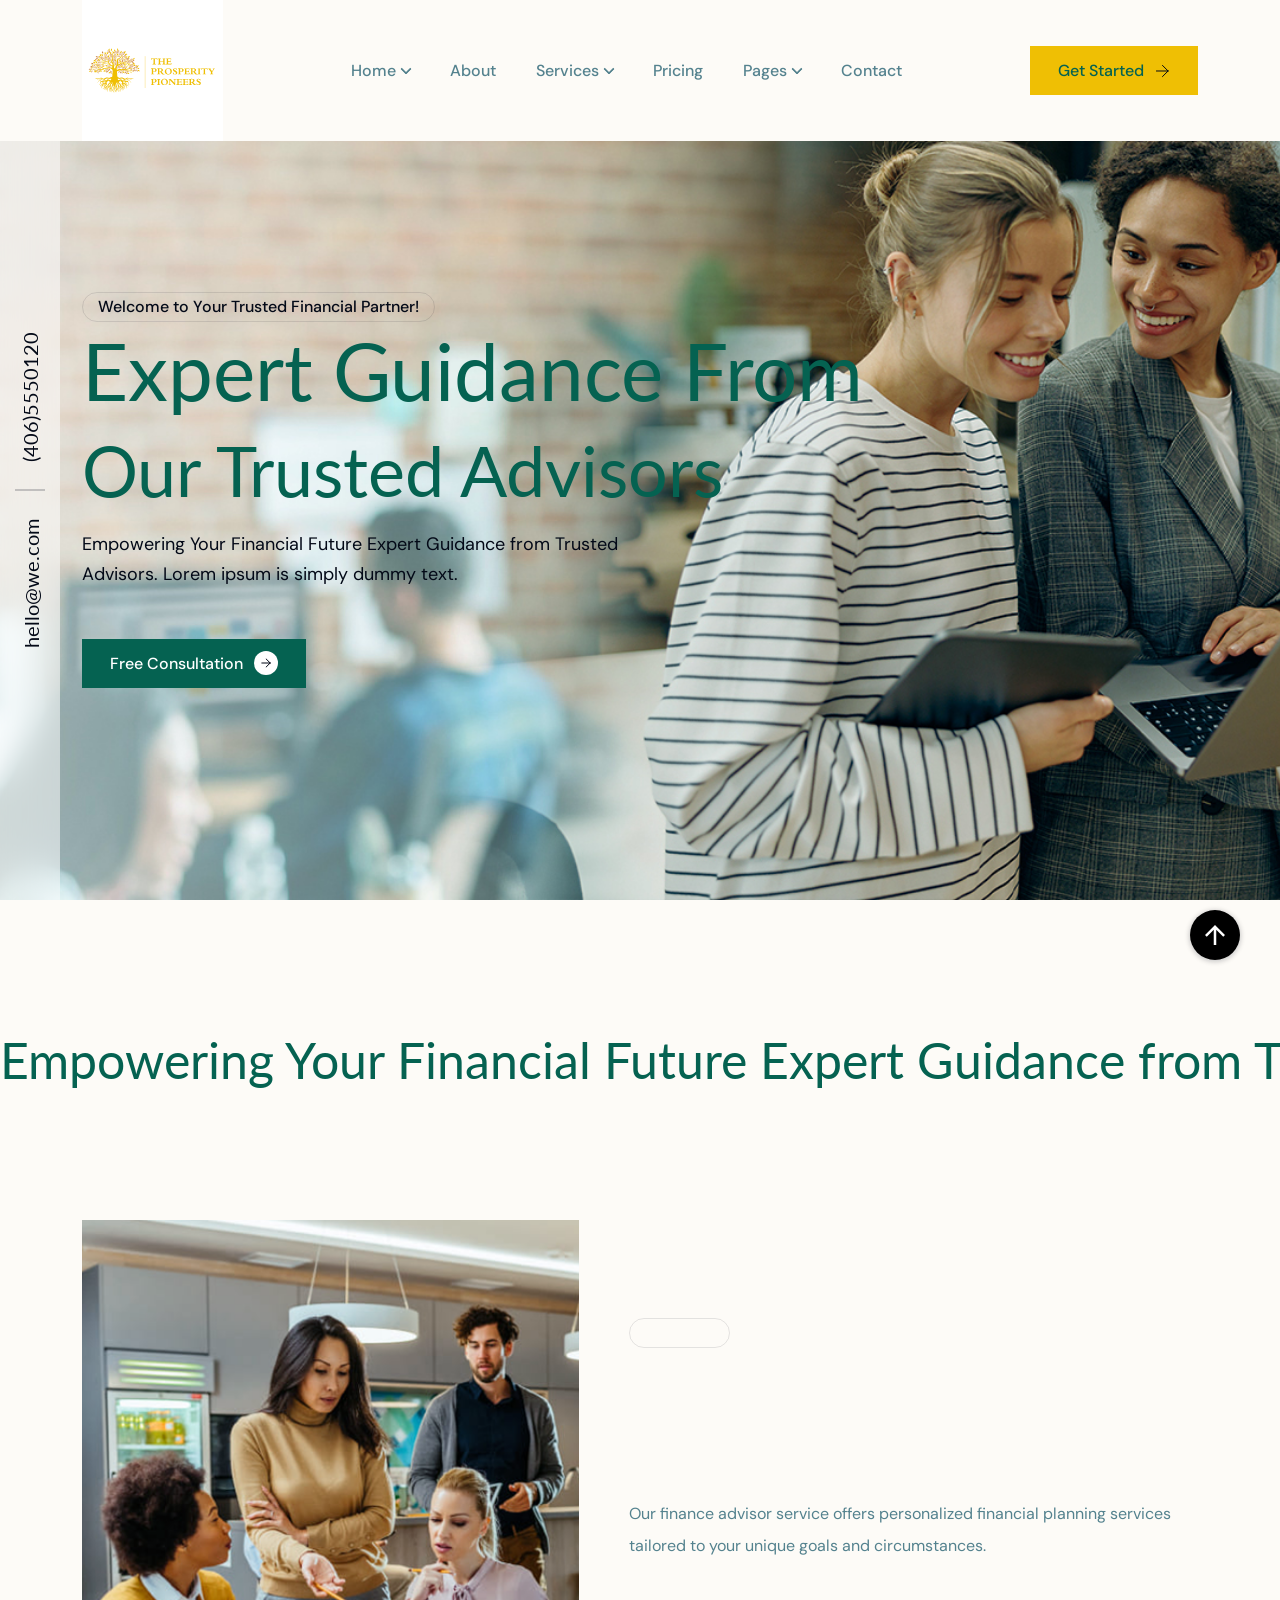
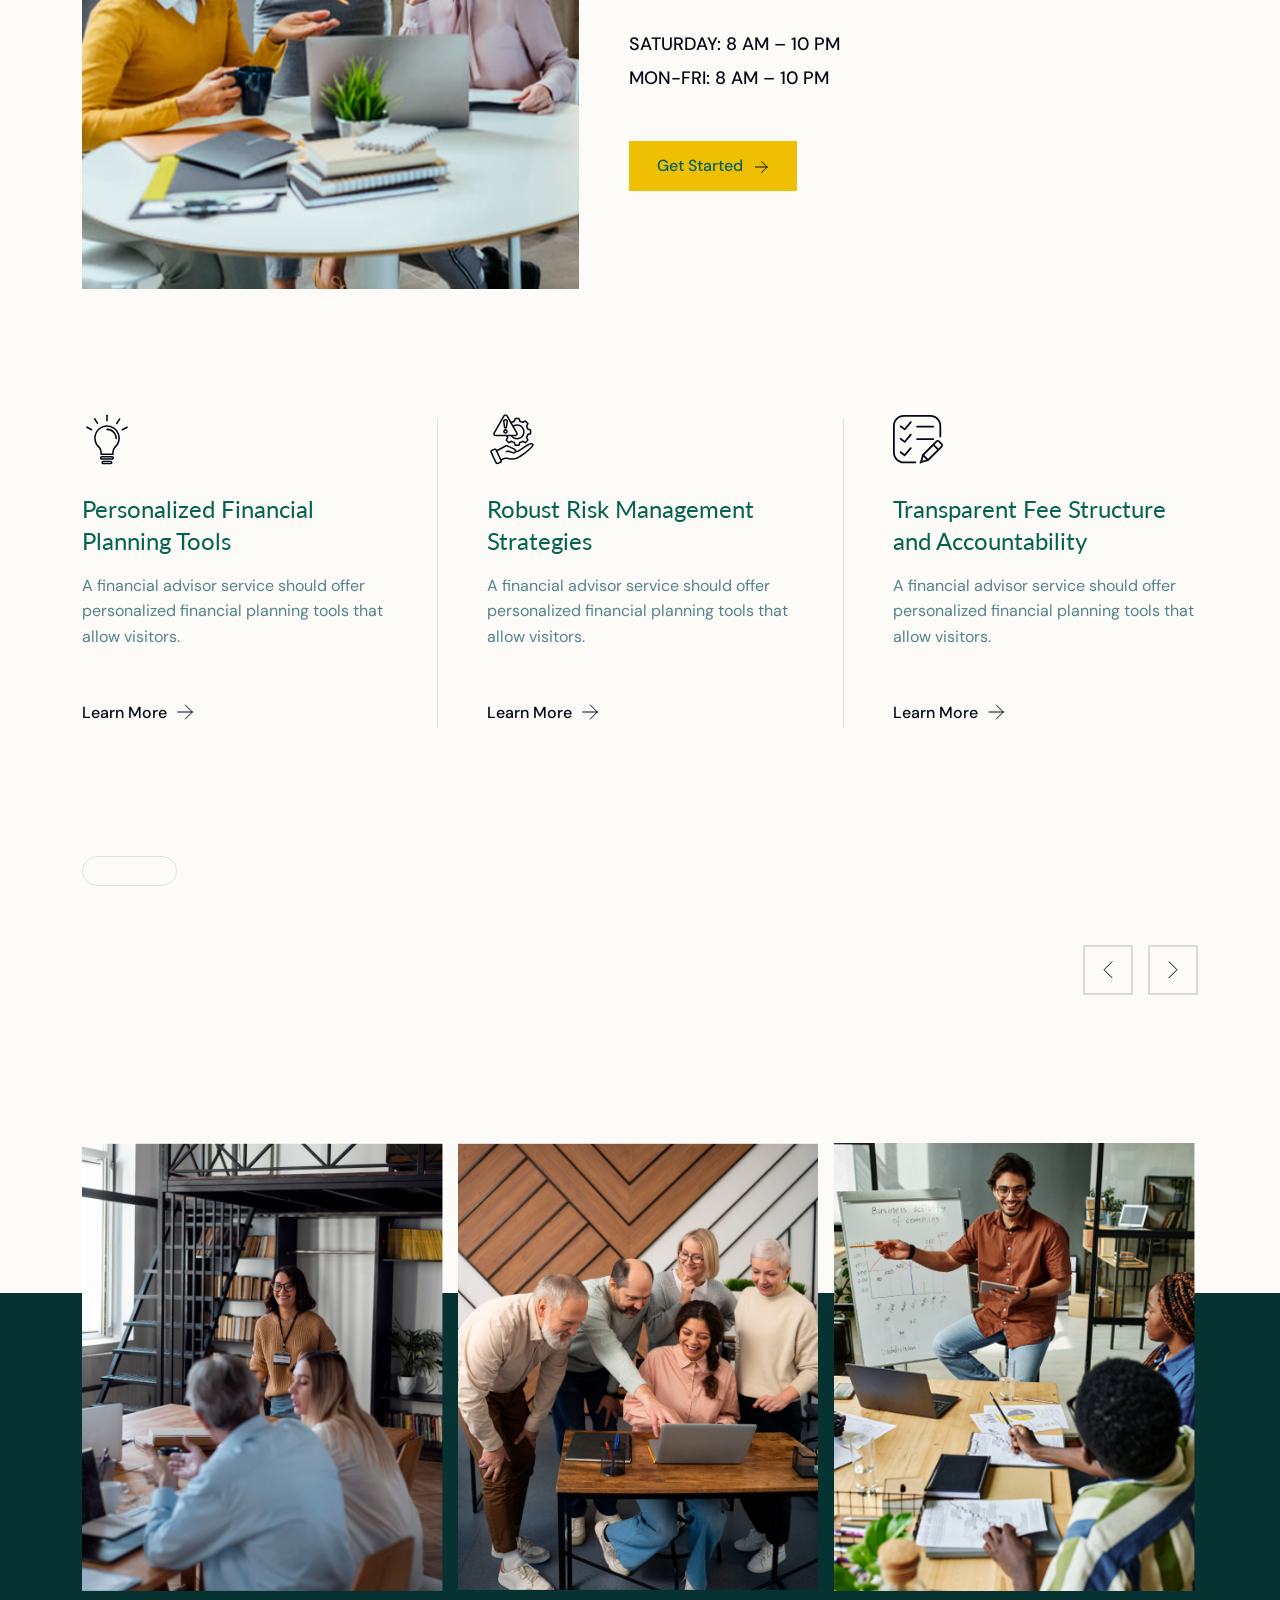
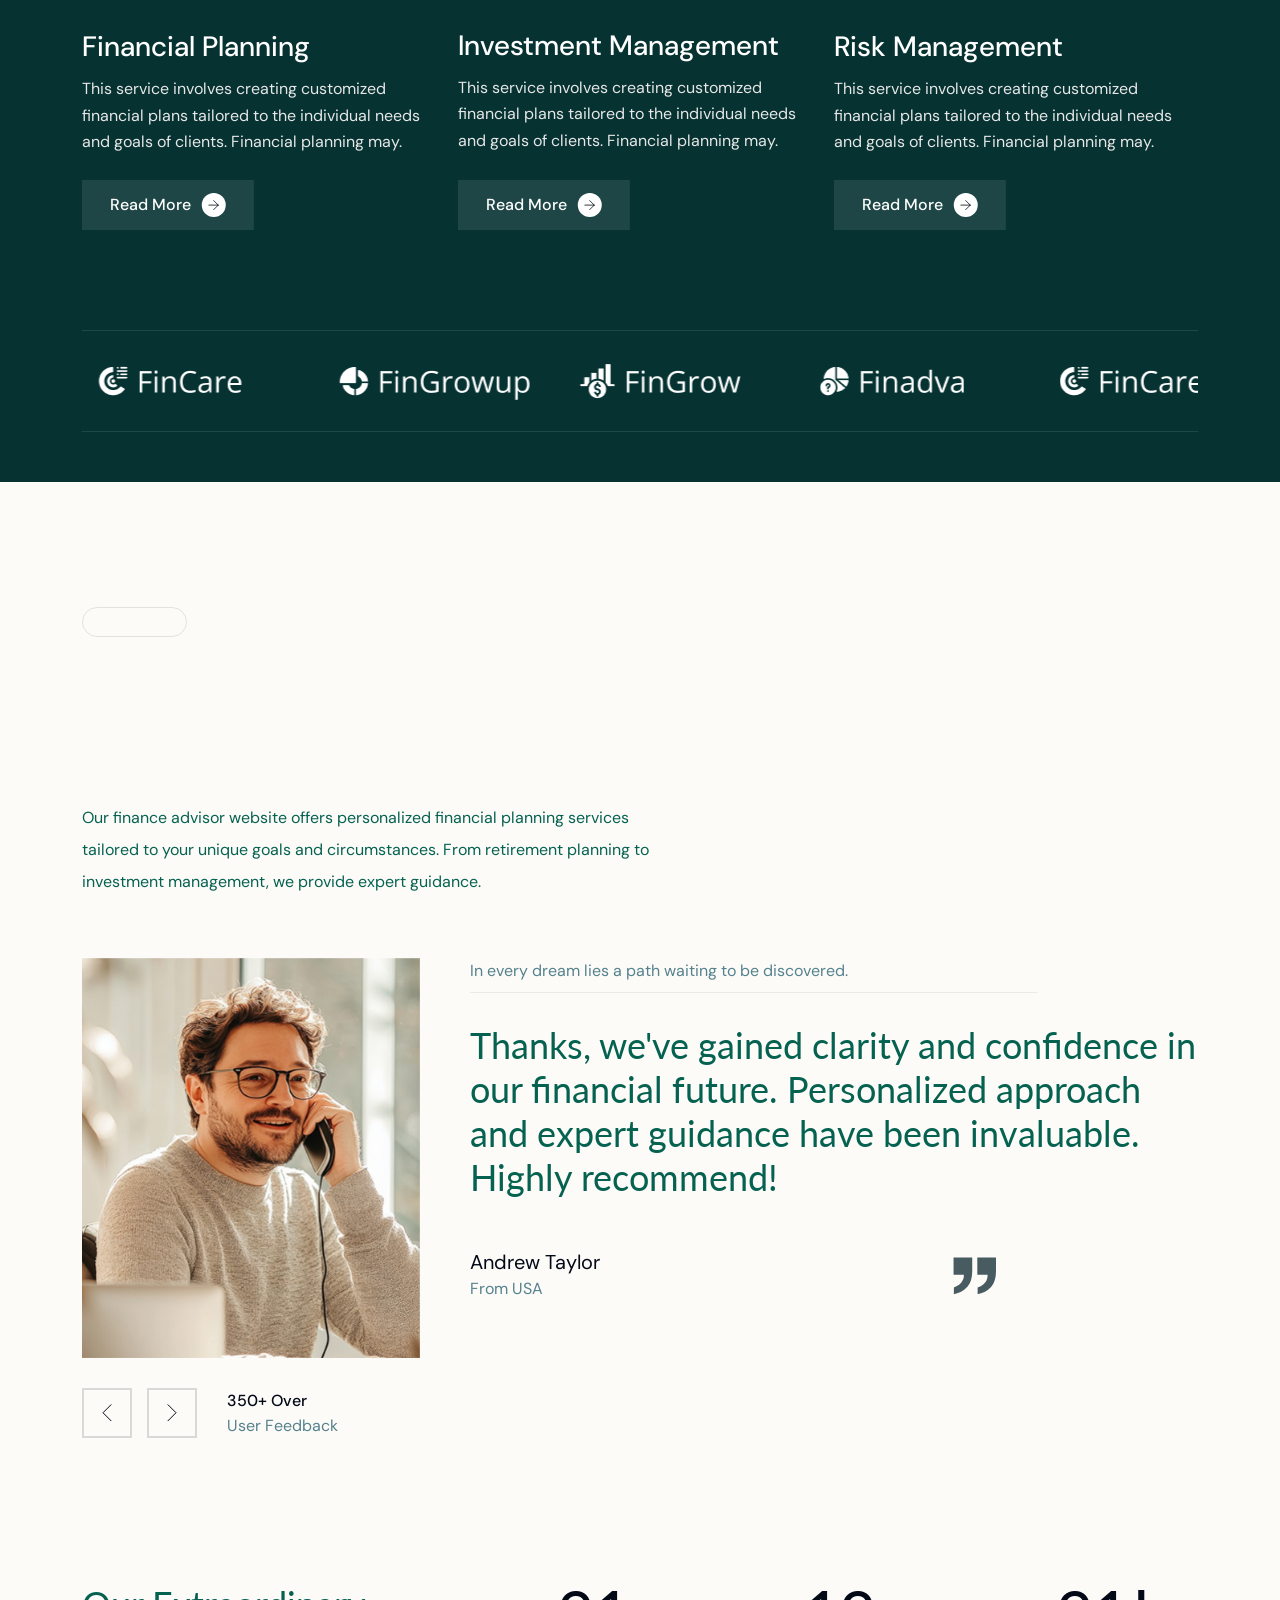
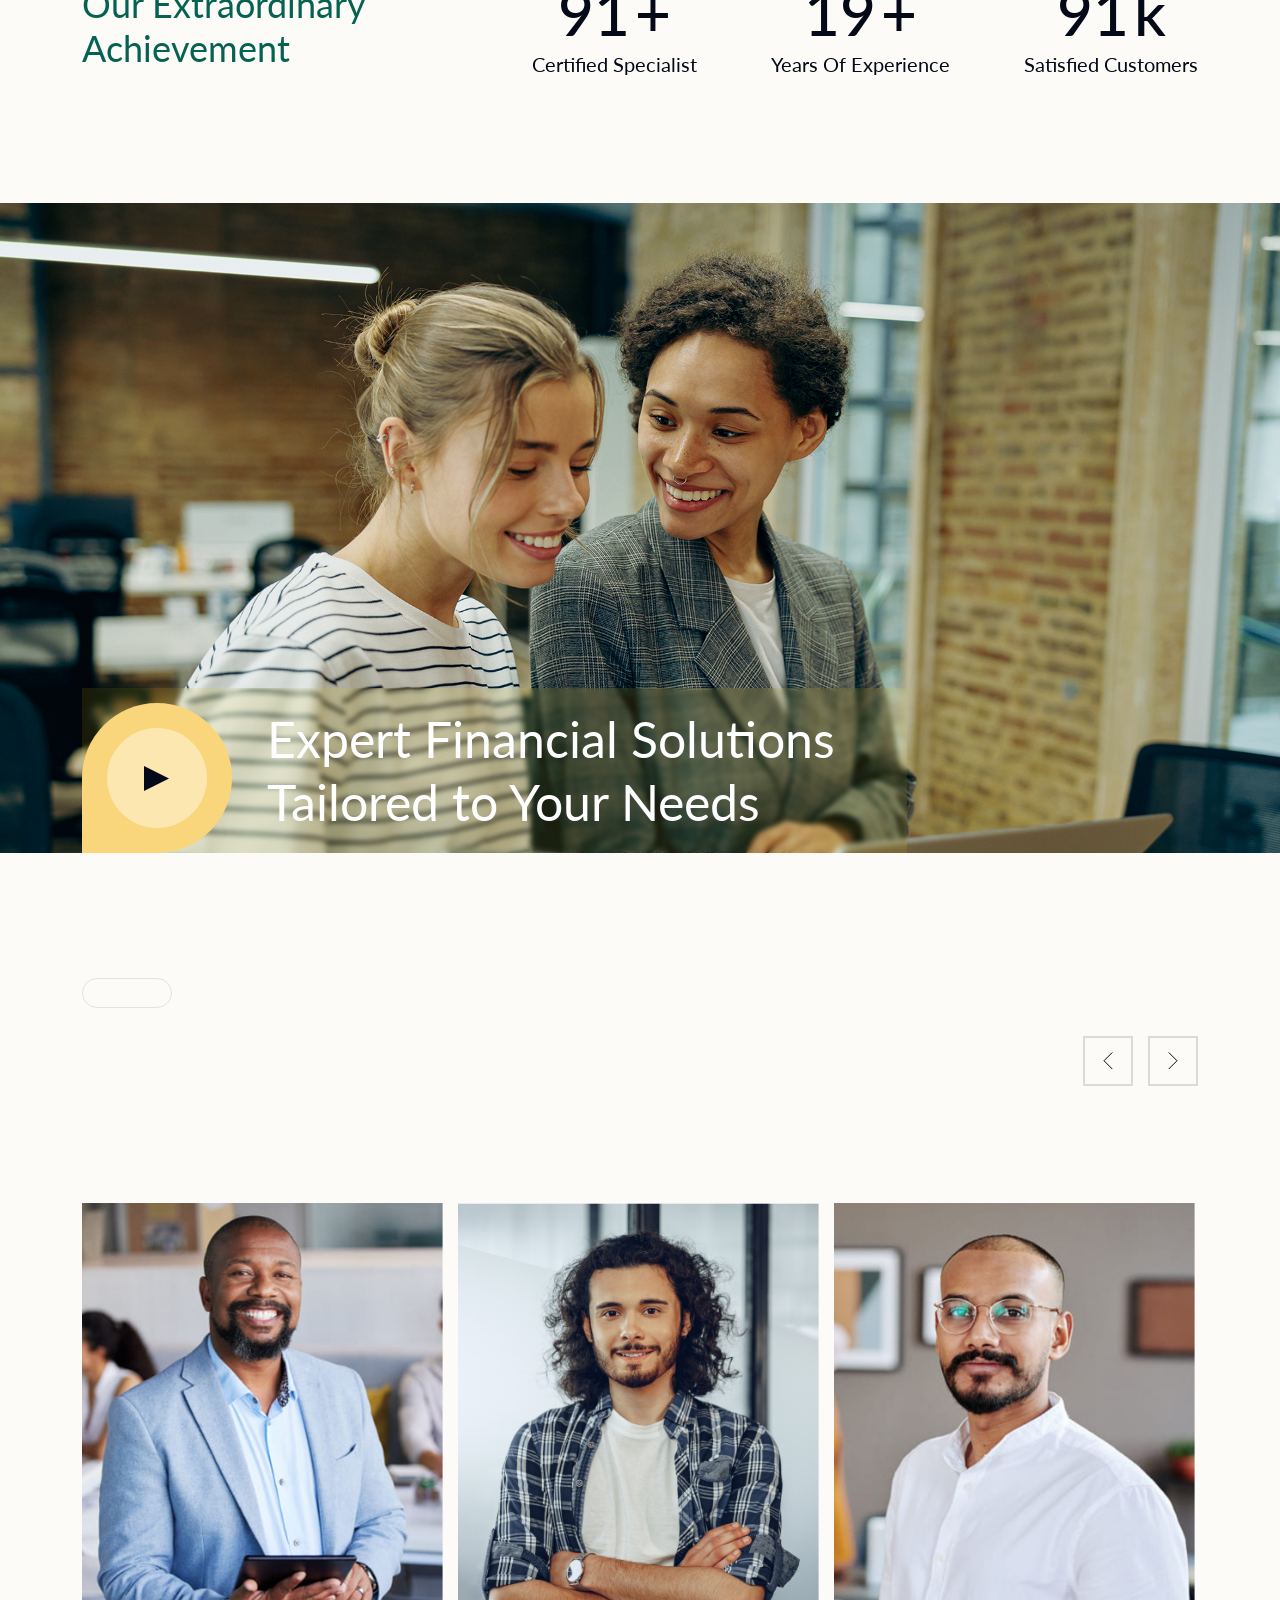
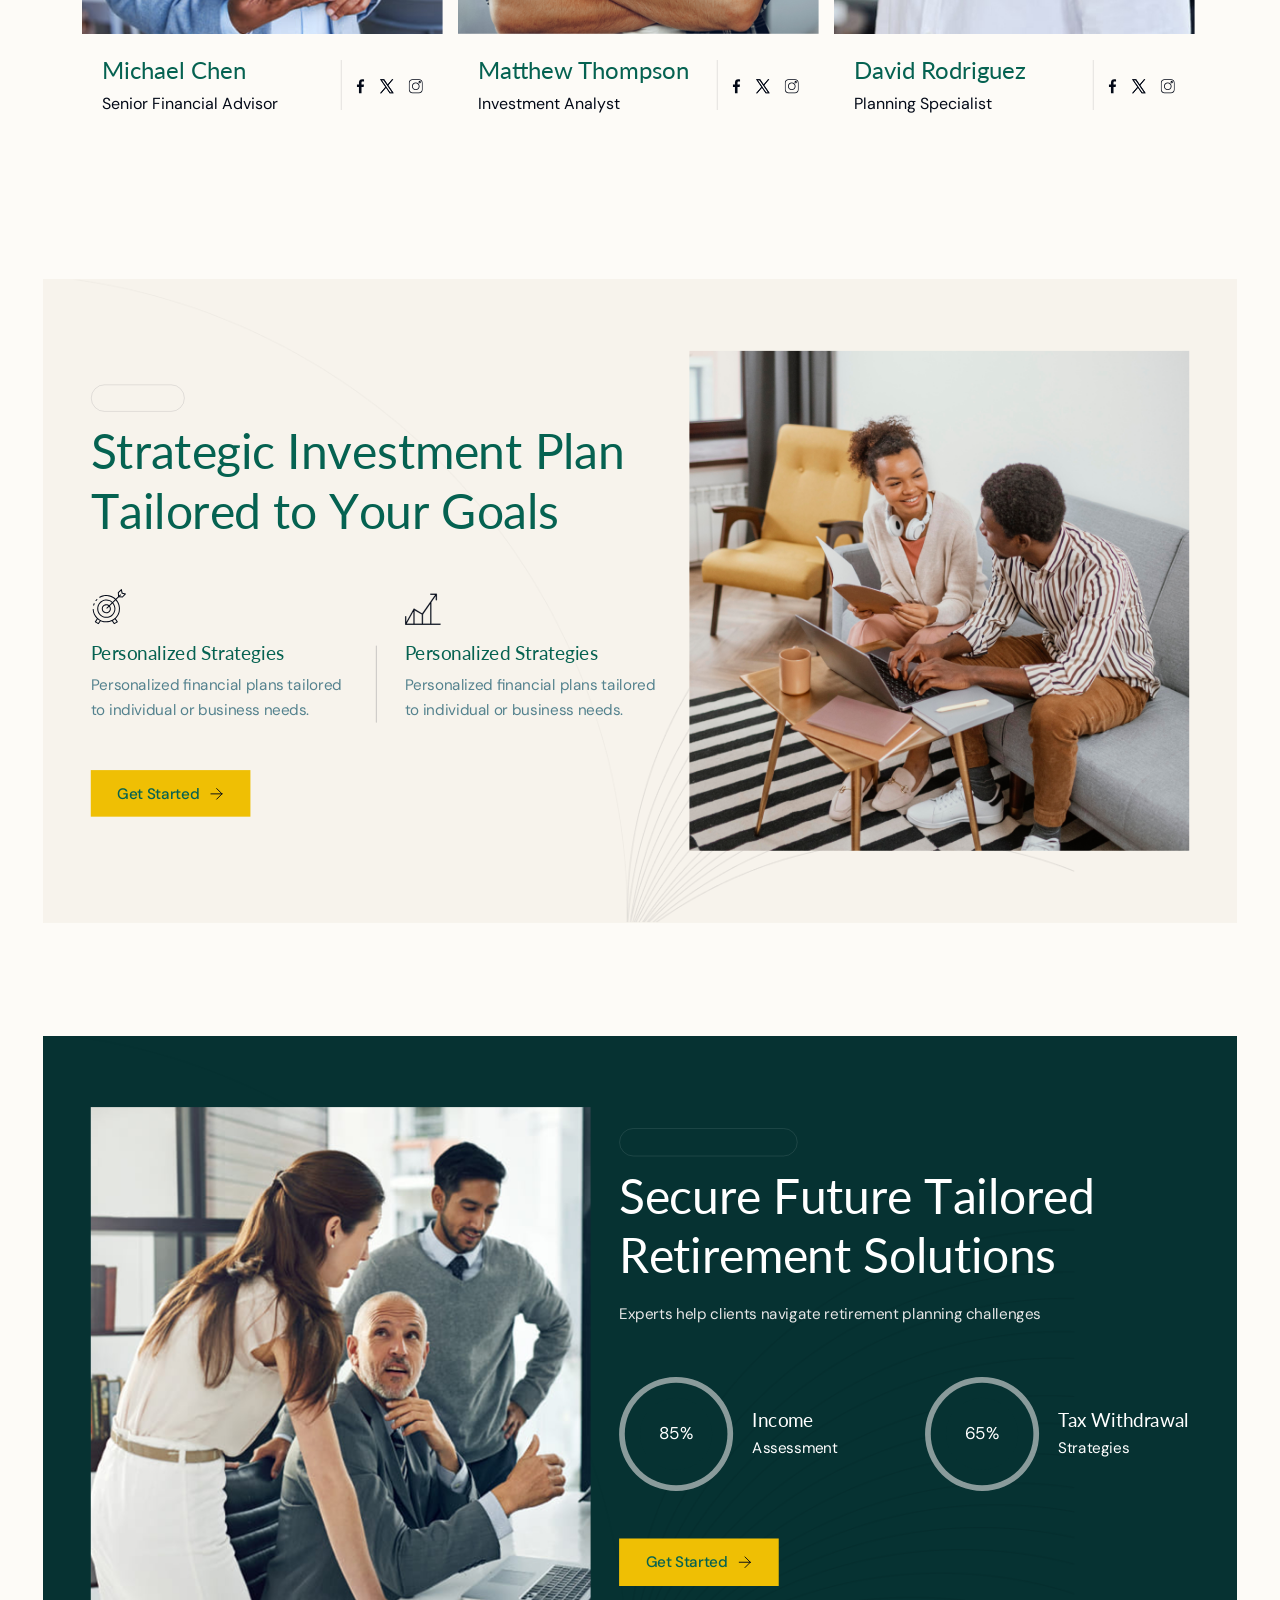
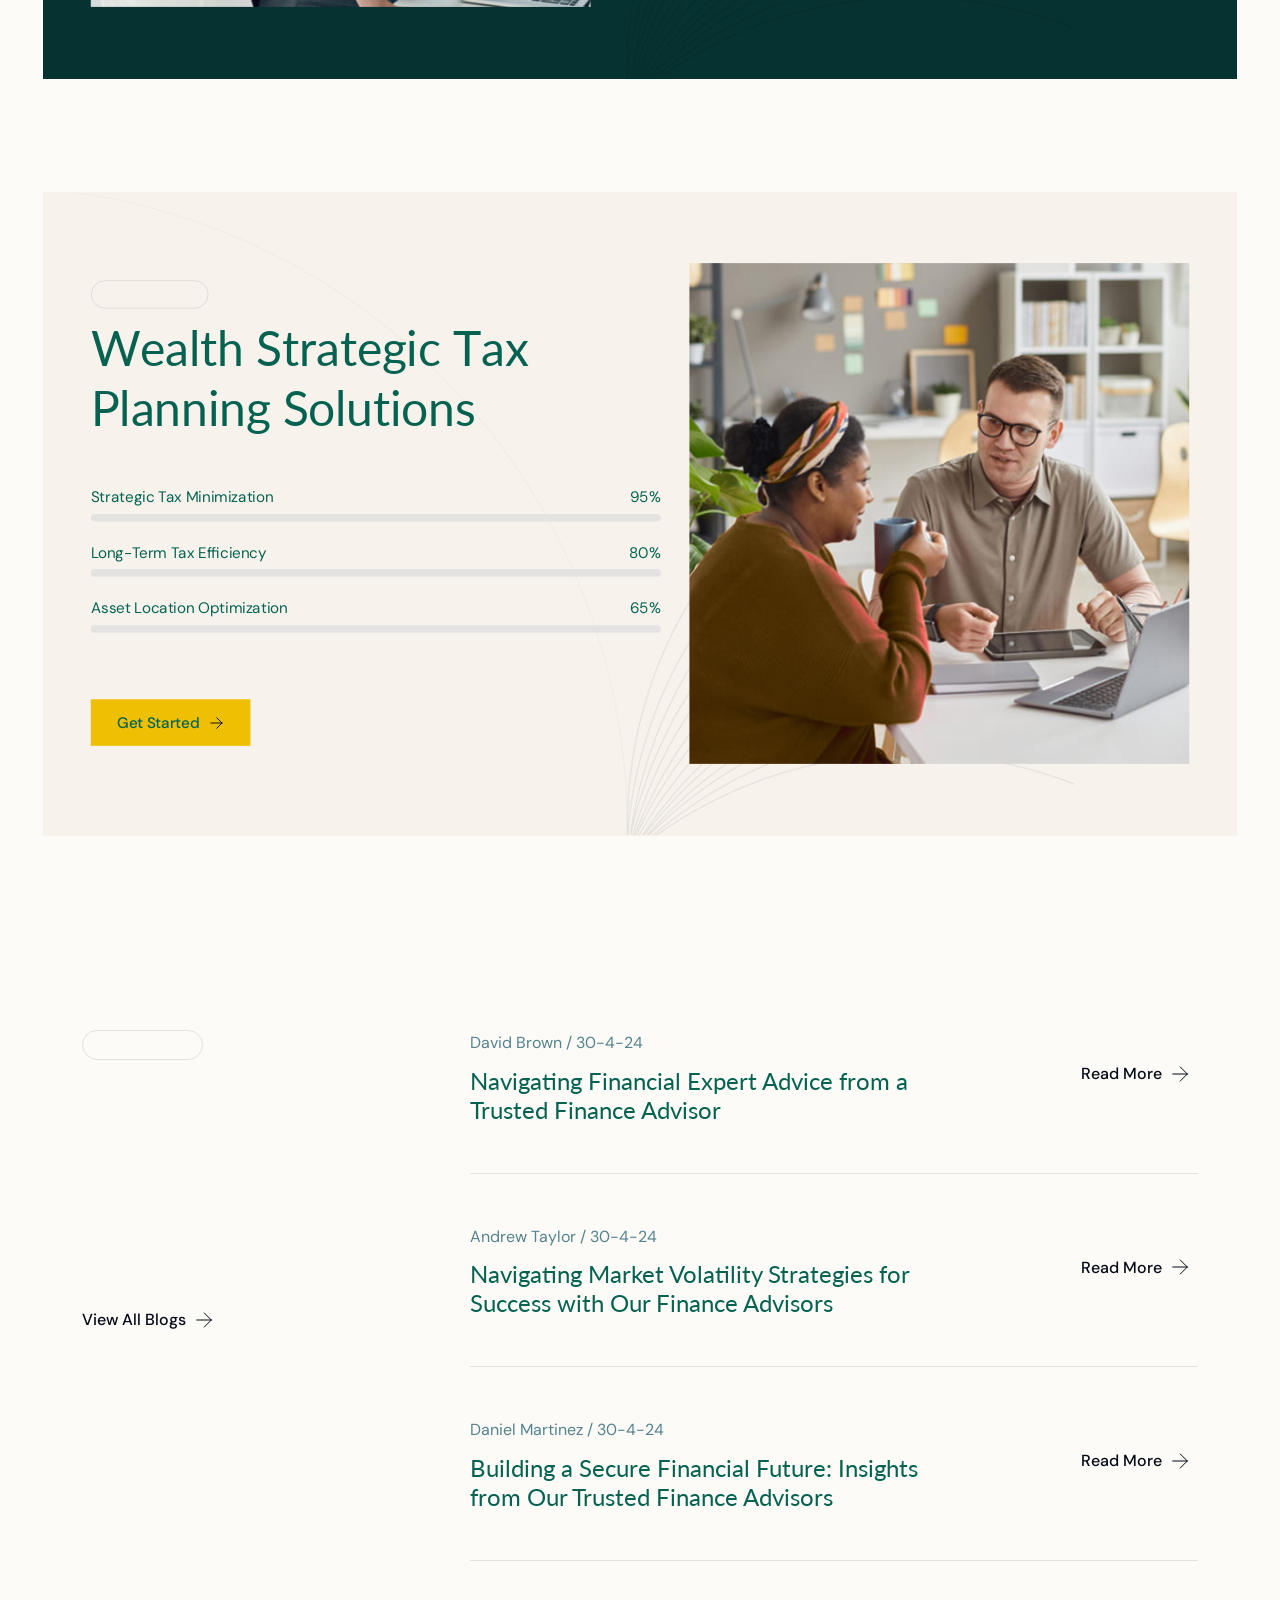
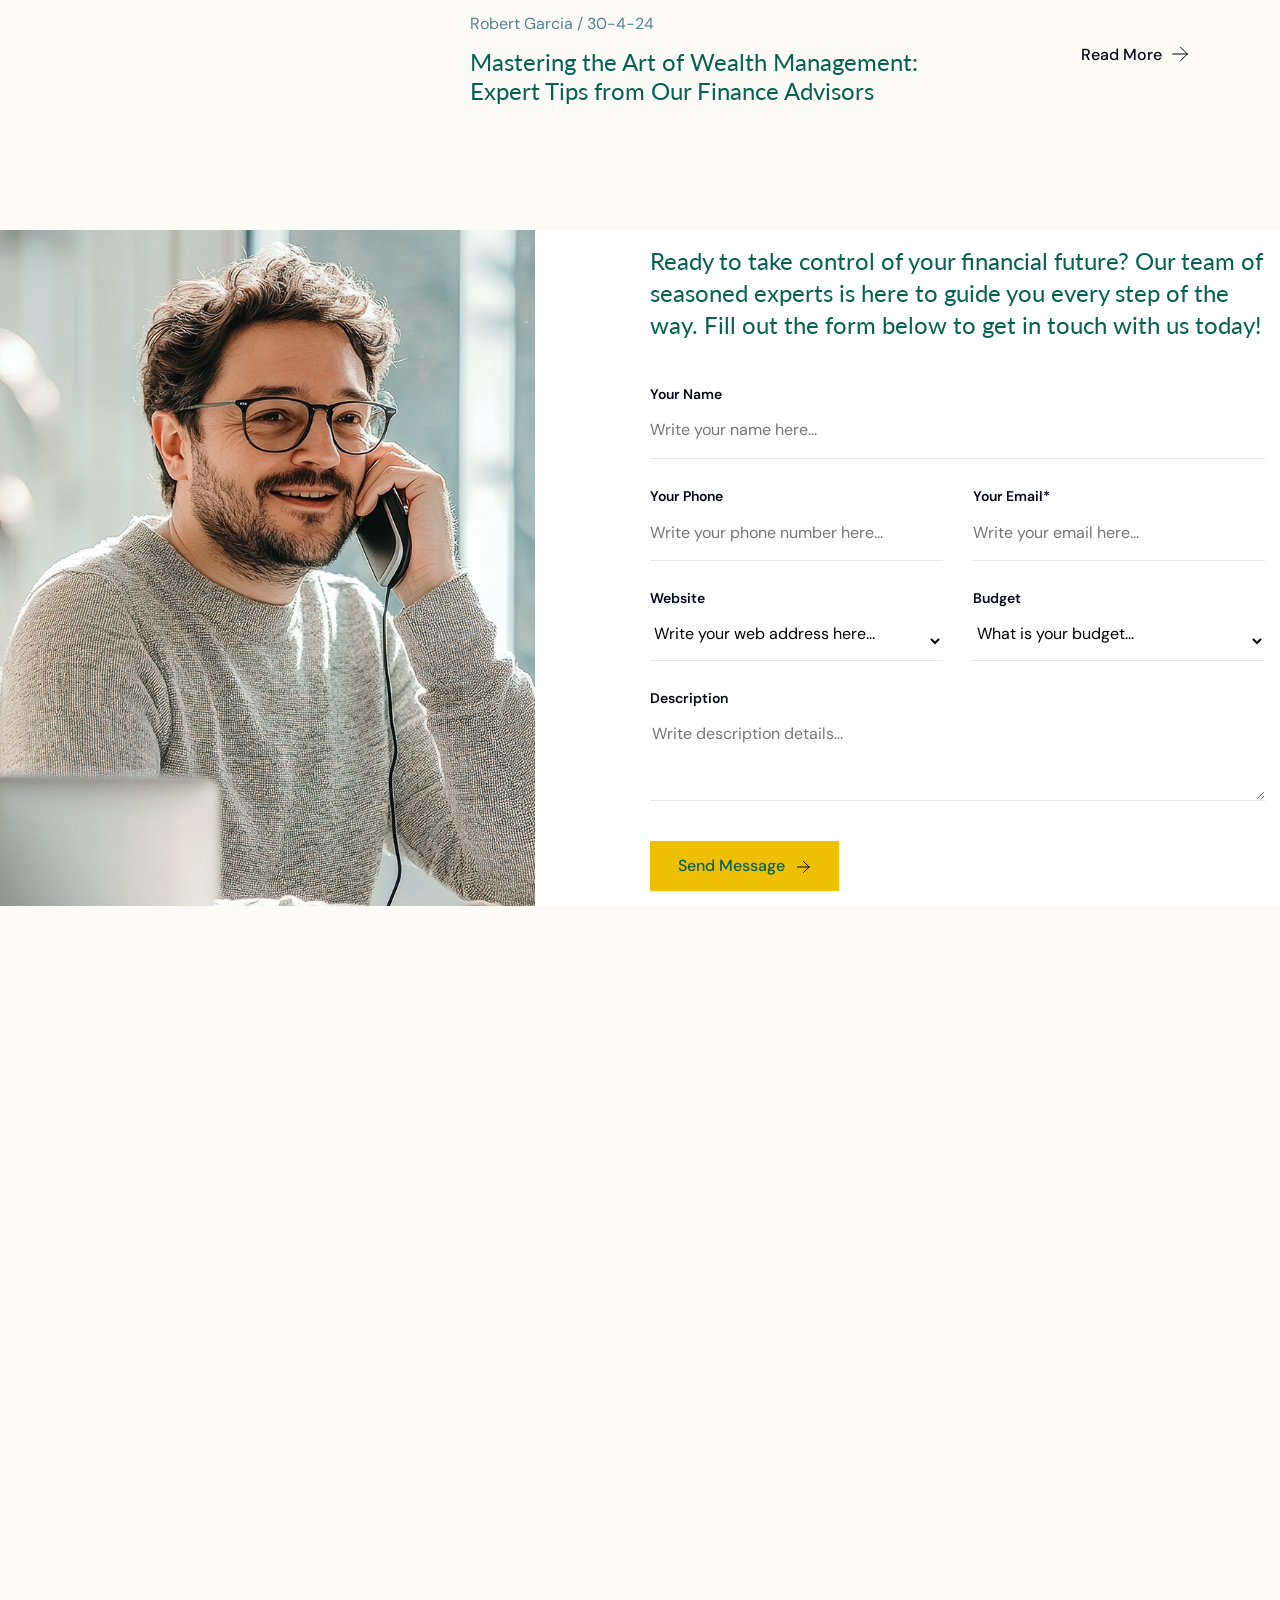
<file: index.html>
<!DOCTYPE html>
<html class="no-js" lang="en">
  <head>
    <!-- Meta Tags -->
    <meta charset="utf-8" />
    <meta http-equiv="x-ua-compatible" content="ie=edge" />
    <meta name="viewport" content="width=device-width, initial-scale=1" />
    <meta name="author" content="Thememarch" />
    <!-- Favicon Icon -->
    <link rel="icon" href="assets/img/favicon.svg" />
    <!-- Site Title -->
    <link rel="stylesheet" href="assets/css/plugins/swiper.min.css" />
    <link rel="stylesheet" href="assets/css/plugins/bootstrap.min.css" />
    <link rel="stylesheet" href="assets/css/style.css" />
  </head>

  <body>
    <!-- Preloader -->
    <div id="preloader" class="preloader">
      <div class="txt-loading">
        <div class="preloader-text">
          <img class="logo-icon" src="assets/img/logo-icon.svg" alt="logo" />
        </div>
        <div class="loading-border-content">
          <div class="loading-percent">0%</div>
          <div class="loading-border-show">
            <div class="loading-border"></div>
          </div>
        </div>
      </div>
    </div>
    <!-- Preloader -->

    <!-- Start Header Section -->
    <header class="ak-site_header ak-style1 ak-sticky_header">
      <div class="ak-main_header">
        <div class="container">
          <div class="ak-main_header_in">
            <div class="ak-main-header-left">
              <a class="ak-site_branding" href="index.html">
                <img src="assets/img/logo-icon.svg" alt="..." height="141px" class="logo" />
              </a>
            </div>
            <div class="ak-main-header-center">
              <div class="ak-nav ak-medium">
                <ul class="ak-nav_list">
                  <li class="menu-item-has-children">
                    <a href="index.html">Home</a>
                    <ul>
                      <li>
                        <a href="index.html">Home 1</a>
                      </li>
                      <li>
                        <a href="index-two.html">Home 2</a>
                      </li>
                      <li>
                        <a href="index-three.html">Home 3</a>
                      </li>
                    </ul>
                  </li>
                  <li>
                    <a href="about.html">About</a>
                  </li>
                  <li class="menu-item-has-children">
                    <a href="services.html">Services</a>
                    <ul>
                      <li>
                        <a href="services.html">Services</a>
                      </li>
                      <li>
                        <a href="service-details.html">Services Details</a>
                      </li>
                    </ul>
                  </li>
                  <li>
                    <a href="pricing.html">Pricing</a>
                  </li>
                  <li class="menu-item-has-children">
                    <a href="#">Pages</a>
                    <ul>
                      <li>
                        <a href="blog.html">Blog</a>
                      </li>
                      <li>
                        <a href="blog-details.html">Blog Details</a>
                      </li>
                      <li>
                        <a href="team.html">Team</a>
                      </li>
                      <li>
                        <a href="team-details.html">Team Details</a>
                      </li>
                      <li>
                        <a href="case-study.html">Case Study</a>
                      </li>
                      <li>
                        <a href="case-study-details.html">Case Study Details</a>
                      </li>
                      <li>
                        <a href="coming-soon.html">Coming Soon</a>
                      </li>
                      <li>
                        <a href="404.html">404 Page</a>
                      </li>
                    </ul>
                  </li>
                  <li>
                    <a href="contact.html">Contact</a>
                  </li>
                </ul>
              </div>
            </div>
            <div class="ak-main-header-right">
              <a href="contact.html" class="common-btn">
                <span> Get Started</span>
                <span>
                  <svg
                    xmlns="http://www.w3.org/2000/svg"
                    width="15"
                    height="15"
                    viewBox="0 0 15 15"
                    fill="none"
                  >
                    <g clip-path="url(#clip0_201_978435345)">
                      <path
                        d="M1.42236 6.99728H13.089M13.089 6.99728L7.48903 1.39728M13.089 6.99728L7.48903 12.5973"
                        stroke="#030917"
                        stroke-linecap="round"
                        stroke-linejoin="round"
                      />
                    </g>
                    <defs>
                      <clipPath id="clip0_201_978435345">
                        <rect
                          width="14"
                          height="14"
                          fill="white"
                          transform="translate(0.00927734)"
                        />
                      </clipPath>
                    </defs>
                  </svg>
                </span>
              </a>
            </div>
          </div>
        </div>
      </div>
      <div class="nav-bar-border"></div>
    </header>
    <!-- End Header Section -->

    <!-- Start Hero -->
    <section class="ak-slider ak-slider-hero ak-slider-hero-1">
      <div class="swiper-wrapper">
        <div class="swiper-slide">
          <div
            class="ak-hero ak-style1 slide-inner"
            data-swiper-parallax="100%"
          >
            <div class="ak-hero-featured" data-src="assets/img/hero/hero_1.png">
              <img
                src="assets/img/hero/hero_1.png"
                class="ak-hero-bg"
                alt="..."
              />
            </div>
            <div class="container-md">
              <div class="hero-slider-info">
                <div class="slider-info">
                  <div class="hero-title">
                    <p class="mini-title">
                      Welcome to Your Trusted Financial Partner!
                    </p>
                    <h1 class="hero-main-title">
                      Expert Guidance from
                      <span class="hero-main-title-1 style-2">
                        Our Trusted Advisors</span
                      >
                    </h1>
                    <p class="main-desp">
                      Empowering Your Financial Future Expert Guidance from
                      Trusted Advisors. Lorem ipsum is simply dummy text.
                    </p>
                  </div>
                  <div class="ak-height-50 ak-height-lg-40"></div>
                  <div>
                    <a href="contact.html" class="common-btn style-2">
                      <span>Free Consultation</span>
                      <span class="arrow-cricle">
                        <svg
                          xmlns="http://www.w3.org/2000/svg"
                          width="10"
                          height="10"
                          viewBox="0 0 10 10"
                          fill="none"
                        >
                          <path
                            d="M0.828613 5H9.16195M9.16195 5L5.16195 1M9.16195 5L5.16195 9"
                            stroke="#030917"
                            stroke-linecap="round"
                            stroke-linejoin="round"
                          />
                        </svg>
                        <svg
                          xmlns="http://www.w3.org/2000/svg"
                          width="10"
                          height="10"
                          viewBox="0 0 10 10"
                          fill="none"
                        >
                          <path
                            d="M0.828613 5H9.16195M9.16195 5L5.16195 1M9.16195 5L5.16195 9"
                            stroke="#030917"
                            stroke-linecap="round"
                            stroke-linejoin="round"
                          />
                        </svg>
                      </span>
                    </a>
                  </div>
                </div>
              </div>
            </div>
          </div>
        </div>
        <div class="swiper-slide">
          <div
            class="ak-hero ak-style1 slide-inner"
            data-swiper-parallax="100%"
          >
            <div class="ak-hero-featured" data-src="assets/img/hero/hero_1.png">
              <img
                src="assets/img/hero/hero_2.png"
                class="ak-hero-bg"
                alt="..."
              />
            </div>
            <div class="container-md">
              <div class="hero-slider-info">
                <div class="slider-info">
                  <div class="hero-title">
                    <p class="mini-title">
                      Welcome to Your Trusted Financial Partner!
                    </p>
                    <h1 class="hero-main-title">
                      Expert Guidance from
                      <span class="hero-main-title-1 style-2">
                        Our Trusted Advisors</span
                      >
                    </h1>
                    <p class="main-desp">
                      Empowering Your Financial Future Expert Guidance from
                      Trusted Advisors. Lorem ipsum is simply dummy text.
                    </p>
                  </div>
                  <div class="ak-height-50 ak-height-lg-40"></div>
                  <div>
                    <a href="about.html" class="common-btn style-2">
                      <span>Free Consultation</span>
                      <span class="arrow-cricle">
                        <svg
                          xmlns="http://www.w3.org/2000/svg"
                          width="10"
                          height="10"
                          viewBox="0 0 10 10"
                          fill="none"
                        >
                          <path
                            d="M0.828613 5H9.16195M9.16195 5L5.16195 1M9.16195 5L5.16195 9"
                            stroke="#030917"
                            stroke-linecap="round"
                            stroke-linejoin="round"
                          />
                        </svg>
                        <svg
                          xmlns="http://www.w3.org/2000/svg"
                          width="10"
                          height="10"
                          viewBox="0 0 10 10"
                          fill="none"
                        >
                          <path
                            d="M0.828613 5H9.16195M9.16195 5L5.16195 1M9.16195 5L5.16195 9"
                            stroke="#030917"
                            stroke-linecap="round"
                            stroke-linejoin="round"
                          />
                        </svg>
                      </span>
                    </a>
                  </div>
                </div>
              </div>
            </div>
          </div>
        </div>
        <div class="swiper-slide">
          <div
            class="ak-hero ak-style1 slide-inner"
            data-swiper-parallax="100%"
          >
            <div class="ak-hero-featured" data-src="assets/img/hero/hero_1.png">
              <img
                src="assets/img/hero/hero_3.png"
                class="ak-hero-bg"
                alt="..."
              />
            </div>
            <div class="container-md">
              <div class="hero-slider-info">
                <div class="slider-info">
                  <div class="hero-title">
                    <p class="mini-title">
                      Welcome to Your Trusted Financial Partner!
                    </p>
                    <h1 class="hero-main-title">
                      Expert Guidance from
                      <span class="hero-main-title-1 style-2">
                        Our Trusted Advisors</span
                      >
                    </h1>
                    <p class="main-desp">
                      Empowering Your Financial Future Expert Guidance from
                      Trusted Advisors. Lorem ipsum is simply dummy text.
                    </p>
                  </div>
                  <div class="ak-height-50 ak-height-lg-40"></div>
                  <div>
                    <a href="contact.html" class="common-btn style-2">
                      <span>Free Consultation</span>
                      <span class="arrow-cricle">
                        <svg
                          xmlns="http://www.w3.org/2000/svg"
                          width="10"
                          height="10"
                          viewBox="0 0 10 10"
                          fill="none"
                        >
                          <path
                            d="M0.828613 5H9.16195M9.16195 5L5.16195 1M9.16195 5L5.16195 9"
                            stroke="#030917"
                            stroke-linecap="round"
                            stroke-linejoin="round"
                          />
                        </svg>
                        <svg
                          xmlns="http://www.w3.org/2000/svg"
                          width="10"
                          height="10"
                          viewBox="0 0 10 10"
                          fill="none"
                        >
                          <path
                            d="M0.828613 5H9.16195M9.16195 5L5.16195 1M9.16195 5L5.16195 9"
                            stroke="#030917"
                            stroke-linecap="round"
                            stroke-linejoin="round"
                          />
                        </svg>
                      </span>
                    </a>
                  </div>
                </div>
              </div>
            </div>
          </div>
        </div>
      </div>
      <div class="social-hero">
        <div class="content">
          <h6 class="email style-1">(406)5550120</h6>
          <div class="hr style-1"></div>
          <h6 class="email style-1">hello@we.com</h6>
        </div>
      </div>
    </section>
    <!-- End Hero -->

    <!-- Start Moving Section -->
    <div class="ak-height-125 ak-height-lg-80"></div>
    <div class="moving-section-wrap cs-bold">
      <div class="moving-section-in">
        <div class="moving-section">
          <h2>
            Empowering Your Financial Future Expert Guidance from Trusted
            Advisors
          </h2>
        </div>
        <div class="moving-section">
          <h2>
            Empowering Your Financial Future Expert Guidance from Trusted
            Advisors
          </h2>
        </div>
        <div class="moving-section">
          <h2>
            Empowering Your Financial Future Expert Guidance from Trusted
            Advisors
          </h2>
        </div>
      </div>
    </div>
    <!-- End Moving Section -->

    <!-- Start About  -->
    <div class="ak-height-125 ak-height-lg-80"></div>
    <section class="container">
      <div class="about-us-content">
        <div class="image-content">
          <img
            class="about-img-1"
            src="assets/img/about/about_1.png"
            alt="..."
          />
          <img
            class="about-img-2"
            src="assets/img/about/about_2.png"
            alt="..."
          />
        </div>
        <div class="info-content">
          <div
            class="ak-section-heading ak-style-1 animation-title-content animation-style3"
          >
            <p class="ak-section-subtitle animation-title">About Us</p>
            <h2 class="ak-section-title animation-title">
              Financial Potential with Comprehensive Planning
            </h2>
            <p class="ak-section-desp">
              Our finance advisor service offers personalized financial planning
              services tailored to your unique goals and circumstances.
            </p>
          </div>
          <div class="day-time">
            <div class="ak-height-70 ak-height-lg-10"></div>
            <p class="text-uppercase ak-font-18 ak-black-color ak-medium mb-2">
              SATURDAY: 8 AM – 10 PM
            </p>
            <p class="text-uppercase ak-font-18 ak-black-color ak-medium">
              MON-FRI: 8 AM – 10 PM
            </p>
            <div class="ak-height-50 ak-height-lg-30"></div>
            <a href="about.html" class="common-btn">
              <span> Get Started</span>
              <span>
                <svg
                  xmlns="http://www.w3.org/2000/svg"
                  width="15"
                  height="15"
                  viewBox="0 0 15 15"
                  fill="none"
                >
                  <g clip-path="url(#clip0_201_978353)">
                    <path
                      d="M1.42236 6.99728H13.089M13.089 6.99728L7.48903 1.39728M13.089 6.99728L7.48903 12.5973"
                      stroke="#030917"
                      stroke-linecap="round"
                      stroke-linejoin="round"
                    />
                  </g>
                  <defs>
                    <clipPath id="clip0_201_978353">
                      <rect
                        width="14"
                        height="14"
                        fill="white"
                        transform="translate(0.00927734)"
                      />
                    </clipPath>
                  </defs>
                </svg>
              </span>
            </a>
          </div>
        </div>
      </div>
    </section>
    <!-- End About  -->

    <!-- Start Feature -->
    <div class="ak-height-125 ak-height-lg-80"></div>
    <section class="container">
      <div class="feature-content">
        <div class="feature-card">
          <img class="feature-icon" src="assets/img/icon/light.svg" alt="..." />
          <div class="feature-body">
            <h5 class="feature-title">Personalized Financial Planning Tools</h5>
            <p class="feature-desp">
              A financial advisor service should offer personalized financial
              planning tools that allow visitors.
            </p>
            <a href="#" class="more-btn">
              <span>Learn More</span>
              <span class="svg-icon">
                <svg
                  xmlns="http://www.w3.org/2000/svg"
                  width="18"
                  height="19"
                  viewBox="0 0 18 19"
                  fill="none"
                >
                  <path
                    d="M1.7085 9.01147H16.2918H1.7085ZM16.2918 9.01147L9.29183 2.01147L16.2918 9.01147ZM16.2918 9.01147L9.29183 16.0115L16.2918 9.01147Z"
                    fill="#030917"
                  />
                  <path
                    d="M1.7085 9.01147H16.2918M16.2918 9.01147L9.29183 2.01147M16.2918 9.01147L9.29183 16.0115"
                    stroke="#030917"
                    stroke-linecap="round"
                    stroke-linejoin="round"
                  />
                </svg>
                <svg
                  xmlns="http://www.w3.org/2000/svg"
                  width="18"
                  height="19"
                  viewBox="0 0 18 19"
                  fill="none"
                >
                  <path
                    d="M1.7085 9.01147H16.2918H1.7085ZM16.2918 9.01147L9.29183 2.01147L16.2918 9.01147ZM16.2918 9.01147L9.29183 16.0115L16.2918 9.01147Z"
                    fill="#030917"
                  />
                  <path
                    d="M1.7085 9.01147H16.2918M16.2918 9.01147L9.29183 2.01147M16.2918 9.01147L9.29183 16.0115"
                    stroke="#030917"
                    stroke-linecap="round"
                    stroke-linejoin="round"
                  />
                </svg>
              </span>
            </a>
          </div>
        </div>
        <div class="ak-feature-hr"></div>
        <div class="feature-card">
          <img class="feature-icon" src="assets/img/icon/hand.svg" alt="..." />
          <div class="feature-body">
            <h5 class="feature-title">Robust Risk Management Strategies</h5>
            <p class="feature-desp">
              A financial advisor service should offer personalized financial
              planning tools that allow visitors.
            </p>
            <a href="#" class="more-btn">
              <span>Learn More</span>
              <span class="svg-icon">
                <svg
                  xmlns="http://www.w3.org/2000/svg"
                  width="18"
                  height="19"
                  viewBox="0 0 18 19"
                  fill="none"
                >
                  <path
                    d="M1.7085 9.01147H16.2918H1.7085ZM16.2918 9.01147L9.29183 2.01147L16.2918 9.01147ZM16.2918 9.01147L9.29183 16.0115L16.2918 9.01147Z"
                    fill="#030917"
                  />
                  <path
                    d="M1.7085 9.01147H16.2918M16.2918 9.01147L9.29183 2.01147M16.2918 9.01147L9.29183 16.0115"
                    stroke="#030917"
                    stroke-linecap="round"
                    stroke-linejoin="round"
                  />
                </svg>
                <svg
                  xmlns="http://www.w3.org/2000/svg"
                  width="18"
                  height="19"
                  viewBox="0 0 18 19"
                  fill="none"
                >
                  <path
                    d="M1.7085 9.01147H16.2918H1.7085ZM16.2918 9.01147L9.29183 2.01147L16.2918 9.01147ZM16.2918 9.01147L9.29183 16.0115L16.2918 9.01147Z"
                    fill="#030917"
                  />
                  <path
                    d="M1.7085 9.01147H16.2918M16.2918 9.01147L9.29183 2.01147M16.2918 9.01147L9.29183 16.0115"
                    stroke="#030917"
                    stroke-linecap="round"
                    stroke-linejoin="round"
                  />
                </svg>
              </span>
            </a>
          </div>
        </div>
        <div class="ak-feature-hr"></div>
        <div class="feature-card">
          <img class="feature-icon" src="assets/img/icon/note.svg" alt="..." />
          <div class="feature-body">
            <h5 class="feature-title">
              Transparent Fee Structure and Accountability
            </h5>
            <p class="feature-desp">
              A financial advisor service should offer personalized financial
              planning tools that allow visitors.
            </p>
            <a href="#" class="more-btn">
              <span>Learn More</span>
              <span class="svg-icon">
                <svg
                  xmlns="http://www.w3.org/2000/svg"
                  width="18"
                  height="19"
                  viewBox="0 0 18 19"
                  fill="none"
                >
                  <path
                    d="M1.7085 9.01147H16.2918H1.7085ZM16.2918 9.01147L9.29183 2.01147L16.2918 9.01147ZM16.2918 9.01147L9.29183 16.0115L16.2918 9.01147Z"
                    fill="#030917"
                  />
                  <path
                    d="M1.7085 9.01147H16.2918M16.2918 9.01147L9.29183 2.01147M16.2918 9.01147L9.29183 16.0115"
                    stroke="#030917"
                    stroke-linecap="round"
                    stroke-linejoin="round"
                  />
                </svg>
                <svg
                  xmlns="http://www.w3.org/2000/svg"
                  width="18"
                  height="19"
                  viewBox="0 0 18 19"
                  fill="none"
                >
                  <path
                    d="M1.7085 9.01147H16.2918H1.7085ZM16.2918 9.01147L9.29183 2.01147L16.2918 9.01147ZM16.2918 9.01147L9.29183 16.0115L16.2918 9.01147Z"
                    fill="#030917"
                  />
                  <path
                    d="M1.7085 9.01147H16.2918M16.2918 9.01147L9.29183 2.01147M16.2918 9.01147L9.29183 16.0115"
                    stroke="#030917"
                    stroke-linecap="round"
                    stroke-linejoin="round"
                  />
                </svg>
              </span>
            </a>
          </div>
        </div>
      </div>
    </section>
    <!-- End Feature -->

    <!-- Start Service -->
    <div class="ak-height-125 ak-height-lg-80"></div>
    <section>
      <div class="container">
        <div class="service-top">
          <div
            class="ak-section-heading ak-style-1 animation-title-content animation-style3 ak-w-50"
          >
            <p class="ak-section-subtitle animation-title">Services</p>
            <h2 class="ak-section-title animation-title">
              Expert Financial Solutions Tailored to Your Needs
            </h2>
          </div>
          <div class="service-swiper-controller">
            <button class="service-next-btn slider-btn next">
              <svg
                width="10"
                height="18"
                viewBox="0 0 10 18"
                fill="none"
                xmlns="http://www.w3.org/2000/svg"
              >
                <path
                  d="M9.00928 0.73999L1.00928 8.73999L9.00928 16.74"
                  stroke="#030917"
                  stroke-linecap="round"
                  stroke-linejoin="round"
                />
              </svg>
            </button>
            <button class="service-prev-btn slider-btn prev">
              <svg
                width="10"
                height="18"
                viewBox="0 0 10 18"
                fill="none"
                xmlns="http://www.w3.org/2000/svg"
              >
                <path
                  d="M1.00928 0.73999L9.00928 8.73999L1.00928 16.74"
                  stroke="#030917"
                  stroke-linecap="round"
                  stroke-linejoin="round"
                />
              </svg>
            </button>
          </div>
        </div>
      </div>
      <div class="ak-height-60 ak-height-lg-50"></div>
      <div class="service-bg">
        <div class="ak-white-bg-service"></div>
        <div class="container">
          <div class="ak-slider ak-slider-service">
            <div class="swiper-wrapper">
              <div class="swiper-slide">
                <div class="service-card h-100">
                  <a href="service-details.html" class="service-thumb">
                    <img src="assets/img/service/service_1.png" alt="..." />
                    <div class="overlay-image">
                      <img src="assets/img/service/service_1.png" alt="..." />
                    </div>
                  </a>
                  <div class="service-info">
                    <a href="service-details.html" class="service-title">
                      Financial Planning
                    </a>
                    <p class="service-desp">
                      This service involves creating customized financial plans
                      tailored to the individual needs and goals of clients.
                      Financial planning may.
                    </p>
                  </div>
                  <div class="service-footer">
                    <a
                      href="service-details.html"
                      class="common-btn style-2 color-2"
                    >
                      <span>Read More</span>
                      <span class="arrow-cricle">
                        <svg
                          xmlns="http://www.w3.org/2000/svg"
                          width="15"
                          height="15"
                          viewBox="0 0 15 15"
                          fill="none"
                        >
                          <g clip-path="url(#clip0_201_97878432)">
                            <path
                              d="M1.42236 6.99728H13.089M13.089 6.99728L7.48903 1.39728M13.089 6.99728L7.48903 12.5973"
                              stroke="#030917"
                              stroke-linecap="round"
                              stroke-linejoin="round"
                            />
                          </g>
                          <defs>
                            <clipPath id="clip0_201_97878432">
                              <rect
                                width="14"
                                height="14"
                                fill="white"
                                transform="translate(0.00927734)"
                              />
                            </clipPath>
                          </defs>
                        </svg>
                        <svg
                          xmlns="http://www.w3.org/2000/svg"
                          width="15"
                          height="15"
                          viewBox="0 0 15 15"
                          fill="none"
                        >
                          <g clip-path="url(#clip0_201_97812313)">
                            <path
                              d="M1.42236 6.99728H13.089M13.089 6.99728L7.48903 1.39728M13.089 6.99728L7.48903 12.5973"
                              stroke="#030917"
                              stroke-linecap="round"
                              stroke-linejoin="round"
                            />
                          </g>
                          <defs>
                            <clipPath id="clip0_201_97812313">
                              <rect
                                width="14"
                                height="14"
                                fill="white"
                                transform="translate(0.00927734)"
                              />
                            </clipPath>
                          </defs>
                        </svg>
                      </span>
                    </a>
                  </div>
                </div>
              </div>
              <div class="swiper-slide">
                <div class="service-card h-100">
                  <a href="service-details.html" class="service-thumb">
                    <img src="assets/img/service/service_2.png" alt="..." />
                    <div class="overlay-image">
                      <img src="assets/img/service/service_2.png" alt="..." />
                    </div>
                  </a>
                  <div class="service-info">
                    <a href="service-details.html" class="service-title"
                      >Investment Management</a
                    >
                    <p class="service-desp">
                      This service involves creating customized financial plans
                      tailored to the individual needs and goals of clients.
                      Financial planning may.
                    </p>
                  </div>
                  <div class="service-footer">
                    <a
                      href="service-details.html"
                      class="common-btn style-2 color-2"
                    >
                      <span>Read More</span>
                      <span class="arrow-cricle">
                        <svg
                          xmlns="http://www.w3.org/2000/svg"
                          width="15"
                          height="15"
                          viewBox="0 0 15 15"
                          fill="none"
                        >
                          <g clip-path="url(#clip0_201_9789087)">
                            <path
                              d="M1.42236 6.99728H13.089M13.089 6.99728L7.48903 1.39728M13.089 6.99728L7.48903 12.5973"
                              stroke="#030917"
                              stroke-linecap="round"
                              stroke-linejoin="round"
                            />
                          </g>
                          <defs>
                            <clipPath id="clip0_201_9789087">
                              <rect
                                width="14"
                                height="14"
                                fill="white"
                                transform="translate(0.00927734)"
                              />
                            </clipPath>
                          </defs>
                        </svg>
                        <svg
                          xmlns="http://www.w3.org/2000/svg"
                          width="15"
                          height="15"
                          viewBox="0 0 15 15"
                          fill="none"
                        >
                          <g clip-path="url(#clip0_201_978369)">
                            <path
                              d="M1.42236 6.99728H13.089M13.089 6.99728L7.48903 1.39728M13.089 6.99728L7.48903 12.5973"
                              stroke="#030917"
                              stroke-linecap="round"
                              stroke-linejoin="round"
                            />
                          </g>
                          <defs>
                            <clipPath id="clip0_201_978369">
                              <rect
                                width="14"
                                height="14"
                                fill="white"
                                transform="translate(0.00927734)"
                              />
                            </clipPath>
                          </defs>
                        </svg>
                      </span>
                    </a>
                  </div>
                </div>
              </div>
              <div class="swiper-slide">
                <div class="service-card h-100">
                  <a href="service-details.html" class="service-thumb">
                    <img src="assets/img/service/service_3.png" alt="..." />
                    <div class="overlay-image">
                      <img src="assets/img/service/service_3.png" alt="..." />
                    </div>
                  </a>
                  <div class="service-info">
                    <a href="service-details.html" class="service-title"
                      >Risk Management</a
                    >
                    <p class="service-desp">
                      This service involves creating customized financial plans
                      tailored to the individual needs and goals of clients.
                      Financial planning may.
                    </p>
                  </div>
                  <div class="service-footer">
                    <a
                      href="service-details.html"
                      class="common-btn style-2 color-2"
                    >
                      <span>Read More</span>
                      <span class="arrow-cricle">
                        <svg
                          xmlns="http://www.w3.org/2000/svg"
                          width="15"
                          height="15"
                          viewBox="0 0 15 15"
                          fill="none"
                        >
                          <g clip-path="url(#clip0_201_9782130)">
                            <path
                              d="M1.42236 6.99728H13.089M13.089 6.99728L7.48903 1.39728M13.089 6.99728L7.48903 12.5973"
                              stroke="#030917"
                              stroke-linecap="round"
                              stroke-linejoin="round"
                            />
                          </g>
                          <defs>
                            <clipPath id="clip0_201_9782130">
                              <rect
                                width="14"
                                height="14"
                                fill="white"
                                transform="translate(0.00927734)"
                              />
                            </clipPath>
                          </defs>
                        </svg>
                        <svg
                          xmlns="http://www.w3.org/2000/svg"
                          width="15"
                          height="15"
                          viewBox="0 0 15 15"
                          fill="none"
                        >
                          <g clip-path="url(#clip0_201_9781476)">
                            <path
                              d="M1.42236 6.99728H13.089M13.089 6.99728L7.48903 1.39728M13.089 6.99728L7.48903 12.5973"
                              stroke="#030917"
                              stroke-linecap="round"
                              stroke-linejoin="round"
                            />
                          </g>
                          <defs>
                            <clipPath id="clip0_201_9781476">
                              <rect
                                width="14"
                                height="14"
                                fill="white"
                                transform="translate(0.00927734)"
                              />
                            </clipPath>
                          </defs>
                        </svg>
                      </span>
                    </a>
                  </div>
                </div>
              </div>
            </div>
          </div>
          <div class="ak-height-100 ak-height-lg-50"></div>
          <div class="ak-border-width"></div>
          <div class="ak-slider ak-slider-client-logo">
            <div class="swiper-wrapper">
              <div class="swiper-slide">
                <img src="assets/img/clientLogo/log_1.png" alt="..." />
              </div>
              <div class="swiper-slide">
                <img src="assets/img/clientLogo/log_2.png" alt="..." />
              </div>
              <div class="swiper-slide">
                <img src="assets/img/clientLogo/log_3.png" alt="..." />
              </div>
              <div class="swiper-slide">
                <img src="assets/img/clientLogo/log_4.png" alt="..." />
              </div>
              <div class="swiper-slide">
                <img src="assets/img/clientLogo/log_1.png" alt="..." />
              </div>
              <div class="swiper-slide">
                <img src="assets/img/clientLogo/log_2.png" alt="..." />
              </div>
            </div>
          </div>
          <div class="ak-border-width"></div>
          <div class="ak-height-50 ak-height-lg-50"></div>
        </div>
      </div>
    </section>
    <!-- End Service -->

    <!-- Start Testmonial -->
    <div class="ak-height-125 ak-height-lg-80"></div>
    <section>
      <div class="container">
        <div class="testmonial-top-content">
          <div
            class="ak-section-heading ak-style-1 animation-title-content animation-style3"
          >
            <p class="ak-section-subtitle animation-title">Feedback</p>
            <h2 class="ak-section-title animation-title">
              Financial Stories Clients Share Their Journey with Us
            </h2>
          </div>
          <div class="testmonial-top-desp">
            Our finance advisor website offers personalized financial planning
            services tailored to your unique goals and circumstances. From
            retirement planning to investment management, we provide expert
            guidance.
          </div>
        </div>
        <div class="ak-height-60 ak-height-lg-50"></div>
        <div class="testmonial-content ak-slider ak-slider-testmonial">
          <div class="swiper-wrapper">
            <div class="swiper-slide">
              <div class="testmonial-slider">
                <div class="testmonial-img">
                  <img
                    src="assets/img/testmonial/testimonial_1.png"
                    data-swiper-parallax="200"
                    alt="..."
                  />
                </div>
                <div class="testmonial-info">
                  <p class="testmonial-shot-title">
                    In every dream lies a path waiting to be discovered.
                  </p>
                  <div class="ak-height-40 ak-height-lg-30"></div>
                  <h3 class="testmonial-title">
                    Thanks, we've gained clarity and confidence in our financial
                    future. Personalized approach and expert guidance have been
                    invaluable. Highly recommend!
                  </h3>
                  <div class="ak-height-50 ak-height-lg-30"></div>
                  <div class="person-info">
                    <div>
                      <p class="name">Andrew Taylor</p>
                      <p class="form">From USA</p>
                    </div>
                    <div>
                      <svg
                        xmlns="http://www.w3.org/2000/svg"
                        width="43"
                        height="38"
                        viewBox="0 0 43 38"
                        fill="none"
                      >
                        <path
                          d="M19.2291 14.229C19.2291 20.8709 17.6233 26.0703 14.4117 29.8272C11.2 33.5841 6.68822 36.0531 0.876244 37.2343V30.4171C5.28972 29.064 8.25971 26.6176 9.7862 23.078C10.6236 21.3935 10.9863 19.5127 10.8351 17.6376H0.548283L0.548283 0.39867L19.2291 0.39867V14.229ZM42.9883 14.229C42.9883 20.7836 41.4261 25.962 38.3018 29.7642C35.1775 33.5664 30.6221 36.0571 24.6354 37.2363V30.4191C29.0929 29.0193 32.0862 26.6159 33.6154 23.209C34.3942 21.4604 34.7318 19.5472 34.5983 17.6376L24.3075 17.6376V0.39867H42.9883L42.9883 14.229Z"
                          fill="#485B60"
                        />
                      </svg>
                    </div>
                  </div>
                </div>
              </div>
            </div>
            <div class="swiper-slide">
              <div class="testmonial-slider">
                <div class="testmonial-img">
                  <img
                    src="assets/img/testmonial/testimonial_2.png"
                    data-swiper-parallax="200"
                    alt="..."
                  />
                </div>
                <div class="testmonial-info">
                  <p class="testmonial-shot-title">
                    In every dream lies a path waiting to be discovered.
                  </p>
                  <div class="ak-height-40 ak-height-lg-30"></div>
                  <h3 class="testmonial-title">
                    Expert guidance have been invaluable. Highly recommend!
                    Thanks, we've gained clarity and confidence in our financial
                    future. Personalized approach and
                  </h3>
                  <div class="ak-height-50 ak-height-lg-30"></div>
                  <div class="person-info">
                    <div>
                      <p class="name">Andrew Taylor</p>
                      <p class="form">From USA</p>
                    </div>
                    <div>
                      <svg
                        xmlns="http://www.w3.org/2000/svg"
                        width="43"
                        height="38"
                        viewBox="0 0 43 38"
                        fill="none"
                      >
                        <path
                          d="M19.2291 14.229C19.2291 20.8709 17.6233 26.0703 14.4117 29.8272C11.2 33.5841 6.68822 36.0531 0.876244 37.2343V30.4171C5.28972 29.064 8.25971 26.6176 9.7862 23.078C10.6236 21.3935 10.9863 19.5127 10.8351 17.6376H0.548283L0.548283 0.39867L19.2291 0.39867V14.229ZM42.9883 14.229C42.9883 20.7836 41.4261 25.962 38.3018 29.7642C35.1775 33.5664 30.6221 36.0571 24.6354 37.2363V30.4191C29.0929 29.0193 32.0862 26.6159 33.6154 23.209C34.3942 21.4604 34.7318 19.5472 34.5983 17.6376L24.3075 17.6376V0.39867H42.9883L42.9883 14.229Z"
                          fill="#485B60"
                        />
                      </svg>
                    </div>
                  </div>
                </div>
              </div>
            </div>
          </div>
          <div class="testmonial-controller">
            <div class="testmonial-swiper-controller">
              <button class="testmonial-next-btn slider-btn next">
                <svg
                  width="10"
                  height="18"
                  viewBox="0 0 10 18"
                  fill="none"
                  xmlns="http://www.w3.org/2000/svg"
                >
                  <path
                    d="M9.00928 0.73999L1.00928 8.73999L9.00928 16.74"
                    stroke="#030917"
                    stroke-linecap="round"
                    stroke-linejoin="round"
                  />
                </svg>
              </button>
              <button class="testmonial-prev-btn slider-btn prev">
                <svg
                  width="10"
                  height="18"
                  viewBox="0 0 10 18"
                  fill="none"
                  xmlns="http://www.w3.org/2000/svg"
                >
                  <path
                    d="M1.00928 0.73999L9.00928 8.73999L1.00928 16.74"
                    stroke="#030917"
                    stroke-linecap="round"
                    stroke-linejoin="round"
                  />
                </svg>
              </button>
            </div>
            <div>
              <p class="ak-black-color mb-0 ak-medium">350+ Over</p>
              <p class="ak-font-16 mb-0">User Feedback</p>
            </div>
          </div>
        </div>
      </div>
    </section>
    <!-- End Testmonial -->

    <!-- Start Fun Fact Counter -->
    <div class="ak-height-135 ak-height-lg-80"></div>
    <div class="funfact-counter">
      <div class="container">
        <div class="funfact-inner">
          <div
            class="funfact-title-content ak-section-heading animation-title-content animation-style3"
          >
            <h3 class="funfact-title ak-section-title">
              Our Extraordinary Achievement
            </h3>
          </div>
          <div class="auto-counter-section" id="counter">
            <div class="funfact style1">
              <div class="funfact-number color-1">
                <span class="counter">91</span>
                <span>+</span>
              </div>

              <div class="funfact-text">
                <p class="text">Certified Specialist</p>
              </div>
            </div>
            <div class="divider-border d-none d-xxl-inline">
              <svg
                xmlns="http://www.w3.org/2000/svg"
                width="38"
                height="121"
                viewBox="0 0 38 121"
                fill="none"
              >
                <path
                  opacity="0.1"
                  d="M0.502868 120.342L37.2834 0.457802"
                  stroke="#030917"
                />
              </svg>
            </div>
            <div class="funfact style1">
              <div class="funfact-number color-1">
                <span class="counter">19</span>
                <span>+</span>
              </div>
              <div class="funfact-text">
                <p class="text">Years of Experience</p>
              </div>
            </div>
            <div class="divider-border d-none d-xxl-inline">
              <svg
                xmlns="http://www.w3.org/2000/svg"
                width="38"
                height="121"
                viewBox="0 0 38 121"
                fill="none"
              >
                <path
                  opacity="0.1"
                  d="M0.502868 120.342L37.2834 0.457802"
                  stroke="#030917"
                />
              </svg>
            </div>
            <div class="funfact style1">
              <div class="funfact-number color-1">
                <span class="counter">91</span>
                <span>k</span>
              </div>
              <div class="funfact-text">
                <p class="text">Satisfied Customers</p>
              </div>
            </div>
          </div>
        </div>
      </div>
    </div>
    <!-- End Fun Fact Counter -->

    <!-- Start Video  -->
    <div class="ak-height-125 ak-height-lg-80"></div>
    <div class="video-home ak-video-section">
      <img src="assets/img/bg/video-bg.png" class="parallax-bg" alt="..." />
      <div class="container container-custom">
        <div class="video-info-content">
          <a
            href="https://www.youtube.com/watch?v=VcaAVWtP48A"
            class="video-btn ak-video-block ak-style1 ak-video-open"
          >
            <div class="cricle-btn"></div>
          </a>
          <div class="video-title-content">
            <h2 class="video-title">
              Expert Financial Solutions Tailored to Your Needs
            </h2>
          </div>
        </div>
      </div>
    </div>
    <!-- End Video -->

    <!-- Start Team -->
    <div class="ak-height-125 ak-height-lg-80"></div>
    <section>
      <div class="container">
        <div class="ak-section-heading-content">
          <div
            class="ak-section-heading ak-style-1 animation-title-content animation-style3 ak-w-50"
          >
            <p class="ak-section-subtitle animation-title">Advisor</p>
            <h2 class="ak-section-title animation-title">
              Meet Our Expert Financial Advisory Team
            </h2>
          </div>
          <div class="service-swiper-controller">
            <button class="service-next-btn slider-btn next">
              <svg
                width="10"
                height="18"
                viewBox="0 0 10 18"
                fill="none"
                xmlns="http://www.w3.org/2000/svg"
              >
                <path
                  d="M9.00928 0.73999L1.00928 8.73999L9.00928 16.74"
                  stroke="#030917"
                  stroke-linecap="round"
                  stroke-linejoin="round"
                />
              </svg>
            </button>
            <button class="service-prev-btn slider-btn prev">
              <svg
                width="10"
                height="18"
                viewBox="0 0 10 18"
                fill="none"
                xmlns="http://www.w3.org/2000/svg"
              >
                <path
                  d="M1.00928 0.73999L9.00928 8.73999L1.00928 16.74"
                  stroke="#030917"
                  stroke-linecap="round"
                  stroke-linejoin="round"
                />
              </svg>
            </button>
          </div>
        </div>
        <div class="ak-height-60 ak-height-lg-50"></div>
        <div class="ak-slider ak-team-slider">
          <div class="swiper-wrapper">
            <div class="swiper-slide">
              <div class="team-card h-100">
                <a href="team-details.html" class="team-thamnel">
                  <img src="assets/img/team/team_1.png" alt="..." />
                  <div class="team-card-btn">
                    <span class="btn-text">View More</span>
                    <span class="icon-arrow">
                      <svg
                        xmlns="http://www.w3.org/2000/svg"
                        width="13"
                        height="12"
                        viewBox="0 0 13 12"
                        fill="none"
                      >
                        <path
                          d="M1.0874 9.49938L11.9127 3.24938M11.9127 3.24938L3.71657 1.05322M11.9127 3.24938L9.71657 11.4455"
                          stroke="#030917"
                          stroke-linecap="round"
                          stroke-linejoin="round"
                        />
                      </svg>
                    </span>
                  </div>
                </a>

                <div class="team-body">
                  <a href="team-details.html" class="team-info">
                    <h5 class="title">Michael Chen</h5>
                    <p class="short-title">Senior Financial Advisor</p>
                  </a>
                  <div class="boder-hr"></div>
                  <div class="socile-icon">
                    <a href="#">
                      <svg
                        width="8"
                        height="15"
                        viewBox="0 0 8 15"
                        fill="none"
                        xmlns="http://www.w3.org/2000/svg"
                      >
                        <path
                          d="M4.75132 14.2964L4.75132 7.9108H6.89384L7.21528 5.42148H4.75132V3.83242C4.75132 3.11193 4.95058 2.62092 5.98493 2.62092L7.302 2.62038V0.393848C7.07423 0.364248 6.29238 0.296387 5.38238 0.296387C3.48216 0.296387 2.18124 1.45626 2.18124 3.58588L2.18124 5.42148H0.0322266L0.0322266 7.9108H2.18124L2.18124 14.2964H4.75132Z"
                          fill="#030917"
                        />
                      </svg>
                    </a>

                    <a href="#">
                      <svg
                        width="14"
                        height="15"
                        viewBox="0 0 14 15"
                        fill="none"
                        xmlns="http://www.w3.org/2000/svg"
                      >
                        <mask id="path-1-inside-1_122_6153432" fill="white">
                          <path
                            d="M8.45401 6.22443L13.5538 0.296387H12.3453L7.91717 5.44362L4.38046 0.296387H0.30127L5.64948 8.07992L0.30127 14.2964H1.50982L6.18601 8.86073L9.92105 14.2964H14.0002L8.45372 6.22443H8.45401ZM6.79875 8.1485L6.25686 7.37343L1.94527 1.20616H3.80153L7.28103 6.18335L7.82291 6.95841L12.3459 13.428H10.4896L6.79875 8.14879V8.1485Z"
                          />
                        </mask>
                        <path
                          d="M8.45401 6.22443L13.5538 0.296387H12.3453L7.91717 5.44362L4.38046 0.296387H0.30127L5.64948 8.07992L0.30127 14.2964H1.50982L6.18601 8.86073L9.92105 14.2964H14.0002L8.45372 6.22443H8.45401ZM6.79875 8.1485L6.25686 7.37343L1.94527 1.20616H3.80153L7.28103 6.18335L7.82291 6.95841L12.3459 13.428H10.4896L6.79875 8.14879V8.1485Z"
                          fill="#030917"
                        />
                        <path
                          d="M8.45401 6.22443V7.22443H8.91286L9.2121 6.87659L8.45401 6.22443ZM13.5538 0.296387L14.3118 0.948546L15.7332 -0.703613H13.5538V0.296387ZM12.3453 0.296387V-0.703613H11.8864L11.5872 -0.355778L12.3453 0.296387ZM7.91717 5.44362L7.09298 6.00994L7.82837 7.0802L8.67525 6.09579L7.91717 5.44362ZM4.38046 0.296387L5.20465 -0.269924L4.90666 -0.703613H4.38046V0.296387ZM0.30127 0.296387V-0.703613H-1.59916L-0.522919 0.862702L0.30127 0.296387ZM5.64948 8.07992L6.40754 8.73211L6.90979 8.14832L6.47367 7.51361L5.64948 8.07992ZM0.30127 14.2964L-0.456792 13.6442L-1.87822 15.2964H0.30127V14.2964ZM1.50982 14.2964V15.2964H1.96866L2.26789 14.9485L1.50982 14.2964ZM6.18601 8.86073L7.0102 8.2944L6.2748 7.22417L5.42793 8.20857L6.18601 8.86073ZM9.92105 14.2964L9.09687 14.8627L9.39486 15.2964H9.92105V14.2964ZM14.0002 14.2964V15.2964H15.9007L14.8244 13.7301L14.0002 14.2964ZM8.45372 6.22443V5.22443H6.55326L7.62954 6.79076L8.45372 6.22443ZM6.79875 8.1485H7.79875V7.83359L7.61831 7.5755L6.79875 8.1485ZM6.25686 7.37343L5.43728 7.9464L5.4373 7.94643L6.25686 7.37343ZM1.94527 1.20616V0.206158H0.026019L1.1257 1.77913L1.94527 1.20616ZM3.80153 1.20616L4.62111 0.633196L4.32257 0.206158H3.80153V1.20616ZM7.28103 6.18335L6.46145 6.75631L6.46147 6.75634L7.28103 6.18335ZM7.82291 6.95841L8.64249 6.38544L8.64247 6.38542L7.82291 6.95841ZM12.3459 13.428V14.428H14.2651L13.1654 12.855L12.3459 13.428ZM10.4896 13.428L9.67003 14.001L9.96857 14.428H10.4896V13.428ZM6.79875 8.14879H5.79875V8.4637L5.97918 8.72178L6.79875 8.14879ZM9.2121 6.87659L14.3118 0.948546L12.7957 -0.355772L7.69593 5.57227L9.2121 6.87659ZM13.5538 -0.703613H12.3453V1.29639H13.5538V-0.703613ZM11.5872 -0.355778L7.1591 4.79146L8.67525 6.09579L13.1034 0.948552L11.5872 -0.355778ZM8.74137 4.87731L5.20465 -0.269924L3.55626 0.862697L7.09298 6.00994L8.74137 4.87731ZM4.38046 -0.703613H0.30127V1.29639H4.38046V-0.703613ZM-0.522919 0.862702L4.82529 8.64624L6.47367 7.51361L1.12546 -0.269929L-0.522919 0.862702ZM4.89142 7.42774L-0.456792 13.6442L1.05933 14.9486L6.40754 8.73211L4.89142 7.42774ZM0.30127 15.2964H1.50982V13.2964H0.30127V15.2964ZM2.26789 14.9485L6.94409 9.51289L5.42793 8.20857L0.751736 13.6442L2.26789 14.9485ZM5.36183 9.42705L9.09687 14.8627L10.7452 13.7301L7.0102 8.2944L5.36183 9.42705ZM9.92105 15.2964H14.0002V13.2964H9.92105V15.2964ZM14.8244 13.7301L9.2779 5.65811L7.62954 6.79076L13.1761 14.8627L14.8244 13.7301ZM8.45372 7.22443H8.45401V5.22443H8.45372V7.22443ZM7.61831 7.5755L7.07642 6.80044L5.4373 7.94643L5.97919 8.72149L7.61831 7.5755ZM7.07644 6.80046L2.76485 0.633186L1.1257 1.77913L5.43728 7.9464L7.07644 6.80046ZM1.94527 2.20616H3.80153V0.206158H1.94527V2.20616ZM2.98194 1.77912L6.46145 6.75631L8.10061 5.61038L4.62111 0.633196L2.98194 1.77912ZM6.46147 6.75634L7.00336 7.5314L8.64247 6.38542L8.10059 5.61035L6.46147 6.75634ZM7.00334 7.53138L11.5263 14.001L13.1654 12.855L8.64249 6.38544L7.00334 7.53138ZM12.3459 12.428H10.4896V14.428H12.3459V12.428ZM11.3092 12.855L7.61831 7.57581L5.97918 8.72178L9.67003 14.001L11.3092 12.855ZM7.79875 8.14879V8.1485H5.79875V8.14879H7.79875Z"
                          fill="#030917"
                          mask="url(#path-1-inside-1_122_6153432)"
                        />
                      </svg>
                    </a>
                    <a href="#">
                      <svg
                        width="14"
                        height="15"
                        viewBox="0 0 14 15"
                        fill="none"
                        xmlns="http://www.w3.org/2000/svg"
                      >
                        <path
                          d="M10.2103 0.296387H3.78967C1.70001 0.296387 0 1.9964 0 4.08605V10.5068C0 12.5964 1.70001 14.2964 3.78967 14.2964H10.2104C12.3 14.2964 14 12.5964 14 10.5068V4.08605C14 1.9964 12.3 0.296387 10.2103 0.296387ZM13.1792 10.5068C13.1792 12.1438 11.8474 13.4756 10.2103 13.4756H3.78967C2.15257 13.4756 0.820738 12.1438 0.820738 10.5068V4.08605C0.820738 2.44896 2.15257 1.11712 3.78967 1.11712H10.2104C11.8474 1.11712 13.1792 2.44896 13.1792 4.08605V10.5068Z"
                          fill="#030917"
                        />
                        <path
                          d="M6.99989 3.46826C4.88908 3.46826 3.17188 5.18547 3.17188 7.29627C3.17188 9.40708 4.88908 11.1243 6.99989 11.1243C9.11069 11.1243 10.8279 9.40708 10.8279 7.29627C10.8279 5.18547 9.11069 3.46826 6.99989 3.46826ZM6.99989 10.3035C5.34175 10.3035 3.99261 8.95452 3.99261 7.29627C3.99261 5.63813 5.34175 4.289 6.99989 4.289C8.65813 4.289 10.0072 5.63813 10.0072 7.29627C10.0072 8.95452 8.65813 10.3035 6.99989 10.3035Z"
                          fill="#030917"
                        />
                        <path
                          d="M10.9197 2.1084C10.2959 2.1084 9.78857 2.61586 9.78857 3.23953C9.78857 3.86331 10.2959 4.37077 10.9197 4.37077C11.5435 4.37077 12.0509 3.86331 12.0509 3.23953C12.0509 2.61575 11.5435 2.1084 10.9197 2.1084ZM10.9197 3.54992C10.7486 3.54992 10.6093 3.41064 10.6093 3.23953C10.6093 3.06831 10.7486 2.92914 10.9197 2.92914C11.0909 2.92914 11.2302 3.06831 11.2302 3.23953C11.2302 3.41064 11.0909 3.54992 10.9197 3.54992Z"
                          fill="#030917"
                        />
                      </svg>
                    </a>
                  </div>
                </div>
              </div>
            </div>
            <div class="swiper-slide">
              <div class="team-card h-100">
                <a href="team-details.html" class="team-thamnel">
                  <img src="assets/img/team/team_2.png" alt="..." />
                  <div class="team-card-btn">
                    <span class="btn-text">View More</span>
                    <span class="icon-arrow">
                      <svg
                        xmlns="http://www.w3.org/2000/svg"
                        width="13"
                        height="12"
                        viewBox="0 0 13 12"
                        fill="none"
                      >
                        <path
                          d="M1.0874 9.49938L11.9127 3.24938M11.9127 3.24938L3.71657 1.05322M11.9127 3.24938L9.71657 11.4455"
                          stroke="#030917"
                          stroke-linecap="round"
                          stroke-linejoin="round"
                        />
                      </svg>
                    </span>
                  </div>
                </a>

                <div class="team-body">
                  <a href="team-details.html" class="team-info">
                    <h5 class="title">Matthew Thompson</h5>
                    <p class="short-title">Investment Analyst</p>
                  </a>
                  <div class="boder-hr"></div>
                  <div class="socile-icon">
                    <a href="#">
                      <svg
                        width="8"
                        height="15"
                        viewBox="0 0 8 15"
                        fill="none"
                        xmlns="http://www.w3.org/2000/svg"
                      >
                        <path
                          d="M4.75132 14.2964L4.75132 7.9108H6.89384L7.21528 5.42148H4.75132V3.83242C4.75132 3.11193 4.95058 2.62092 5.98493 2.62092L7.302 2.62038V0.393848C7.07423 0.364248 6.29238 0.296387 5.38238 0.296387C3.48216 0.296387 2.18124 1.45626 2.18124 3.58588L2.18124 5.42148H0.0322266L0.0322266 7.9108H2.18124L2.18124 14.2964H4.75132Z"
                          fill="#030917"
                        />
                      </svg>
                    </a>

                    <a href="#">
                      <svg
                        width="14"
                        height="15"
                        viewBox="0 0 14 15"
                        fill="none"
                        xmlns="http://www.w3.org/2000/svg"
                      >
                        <mask id="path-1-inside-1_122_615asd" fill="white">
                          <path
                            d="M8.45401 6.22443L13.5538 0.296387H12.3453L7.91717 5.44362L4.38046 0.296387H0.30127L5.64948 8.07992L0.30127 14.2964H1.50982L6.18601 8.86073L9.92105 14.2964H14.0002L8.45372 6.22443H8.45401ZM6.79875 8.1485L6.25686 7.37343L1.94527 1.20616H3.80153L7.28103 6.18335L7.82291 6.95841L12.3459 13.428H10.4896L6.79875 8.14879V8.1485Z"
                          />
                        </mask>
                        <path
                          d="M8.45401 6.22443L13.5538 0.296387H12.3453L7.91717 5.44362L4.38046 0.296387H0.30127L5.64948 8.07992L0.30127 14.2964H1.50982L6.18601 8.86073L9.92105 14.2964H14.0002L8.45372 6.22443H8.45401ZM6.79875 8.1485L6.25686 7.37343L1.94527 1.20616H3.80153L7.28103 6.18335L7.82291 6.95841L12.3459 13.428H10.4896L6.79875 8.14879V8.1485Z"
                          fill="#030917"
                        />
                        <path
                          d="M8.45401 6.22443V7.22443H8.91286L9.2121 6.87659L8.45401 6.22443ZM13.5538 0.296387L14.3118 0.948546L15.7332 -0.703613H13.5538V0.296387ZM12.3453 0.296387V-0.703613H11.8864L11.5872 -0.355778L12.3453 0.296387ZM7.91717 5.44362L7.09298 6.00994L7.82837 7.0802L8.67525 6.09579L7.91717 5.44362ZM4.38046 0.296387L5.20465 -0.269924L4.90666 -0.703613H4.38046V0.296387ZM0.30127 0.296387V-0.703613H-1.59916L-0.522919 0.862702L0.30127 0.296387ZM5.64948 8.07992L6.40754 8.73211L6.90979 8.14832L6.47367 7.51361L5.64948 8.07992ZM0.30127 14.2964L-0.456792 13.6442L-1.87822 15.2964H0.30127V14.2964ZM1.50982 14.2964V15.2964H1.96866L2.26789 14.9485L1.50982 14.2964ZM6.18601 8.86073L7.0102 8.2944L6.2748 7.22417L5.42793 8.20857L6.18601 8.86073ZM9.92105 14.2964L9.09687 14.8627L9.39486 15.2964H9.92105V14.2964ZM14.0002 14.2964V15.2964H15.9007L14.8244 13.7301L14.0002 14.2964ZM8.45372 6.22443V5.22443H6.55326L7.62954 6.79076L8.45372 6.22443ZM6.79875 8.1485H7.79875V7.83359L7.61831 7.5755L6.79875 8.1485ZM6.25686 7.37343L5.43728 7.9464L5.4373 7.94643L6.25686 7.37343ZM1.94527 1.20616V0.206158H0.026019L1.1257 1.77913L1.94527 1.20616ZM3.80153 1.20616L4.62111 0.633196L4.32257 0.206158H3.80153V1.20616ZM7.28103 6.18335L6.46145 6.75631L6.46147 6.75634L7.28103 6.18335ZM7.82291 6.95841L8.64249 6.38544L8.64247 6.38542L7.82291 6.95841ZM12.3459 13.428V14.428H14.2651L13.1654 12.855L12.3459 13.428ZM10.4896 13.428L9.67003 14.001L9.96857 14.428H10.4896V13.428ZM6.79875 8.14879H5.79875V8.4637L5.97918 8.72178L6.79875 8.14879ZM9.2121 6.87659L14.3118 0.948546L12.7957 -0.355772L7.69593 5.57227L9.2121 6.87659ZM13.5538 -0.703613H12.3453V1.29639H13.5538V-0.703613ZM11.5872 -0.355778L7.1591 4.79146L8.67525 6.09579L13.1034 0.948552L11.5872 -0.355778ZM8.74137 4.87731L5.20465 -0.269924L3.55626 0.862697L7.09298 6.00994L8.74137 4.87731ZM4.38046 -0.703613H0.30127V1.29639H4.38046V-0.703613ZM-0.522919 0.862702L4.82529 8.64624L6.47367 7.51361L1.12546 -0.269929L-0.522919 0.862702ZM4.89142 7.42774L-0.456792 13.6442L1.05933 14.9486L6.40754 8.73211L4.89142 7.42774ZM0.30127 15.2964H1.50982V13.2964H0.30127V15.2964ZM2.26789 14.9485L6.94409 9.51289L5.42793 8.20857L0.751736 13.6442L2.26789 14.9485ZM5.36183 9.42705L9.09687 14.8627L10.7452 13.7301L7.0102 8.2944L5.36183 9.42705ZM9.92105 15.2964H14.0002V13.2964H9.92105V15.2964ZM14.8244 13.7301L9.2779 5.65811L7.62954 6.79076L13.1761 14.8627L14.8244 13.7301ZM8.45372 7.22443H8.45401V5.22443H8.45372V7.22443ZM7.61831 7.5755L7.07642 6.80044L5.4373 7.94643L5.97919 8.72149L7.61831 7.5755ZM7.07644 6.80046L2.76485 0.633186L1.1257 1.77913L5.43728 7.9464L7.07644 6.80046ZM1.94527 2.20616H3.80153V0.206158H1.94527V2.20616ZM2.98194 1.77912L6.46145 6.75631L8.10061 5.61038L4.62111 0.633196L2.98194 1.77912ZM6.46147 6.75634L7.00336 7.5314L8.64247 6.38542L8.10059 5.61035L6.46147 6.75634ZM7.00334 7.53138L11.5263 14.001L13.1654 12.855L8.64249 6.38544L7.00334 7.53138ZM12.3459 12.428H10.4896V14.428H12.3459V12.428ZM11.3092 12.855L7.61831 7.57581L5.97918 8.72178L9.67003 14.001L11.3092 12.855ZM7.79875 8.14879V8.1485H5.79875V8.14879H7.79875Z"
                          fill="#030917"
                          mask="url(#path-1-inside-1_122_615asd)"
                        />
                      </svg>
                    </a>
                    <a href="#">
                      <svg
                        width="14"
                        height="15"
                        viewBox="0 0 14 15"
                        fill="none"
                        xmlns="http://www.w3.org/2000/svg"
                      >
                        <path
                          d="M10.2103 0.296387H3.78967C1.70001 0.296387 0 1.9964 0 4.08605V10.5068C0 12.5964 1.70001 14.2964 3.78967 14.2964H10.2104C12.3 14.2964 14 12.5964 14 10.5068V4.08605C14 1.9964 12.3 0.296387 10.2103 0.296387ZM13.1792 10.5068C13.1792 12.1438 11.8474 13.4756 10.2103 13.4756H3.78967C2.15257 13.4756 0.820738 12.1438 0.820738 10.5068V4.08605C0.820738 2.44896 2.15257 1.11712 3.78967 1.11712H10.2104C11.8474 1.11712 13.1792 2.44896 13.1792 4.08605V10.5068Z"
                          fill="#030917"
                        />
                        <path
                          d="M6.99989 3.46826C4.88908 3.46826 3.17188 5.18547 3.17188 7.29627C3.17188 9.40708 4.88908 11.1243 6.99989 11.1243C9.11069 11.1243 10.8279 9.40708 10.8279 7.29627C10.8279 5.18547 9.11069 3.46826 6.99989 3.46826ZM6.99989 10.3035C5.34175 10.3035 3.99261 8.95452 3.99261 7.29627C3.99261 5.63813 5.34175 4.289 6.99989 4.289C8.65813 4.289 10.0072 5.63813 10.0072 7.29627C10.0072 8.95452 8.65813 10.3035 6.99989 10.3035Z"
                          fill="#030917"
                        />
                        <path
                          d="M10.9197 2.1084C10.2959 2.1084 9.78857 2.61586 9.78857 3.23953C9.78857 3.86331 10.2959 4.37077 10.9197 4.37077C11.5435 4.37077 12.0509 3.86331 12.0509 3.23953C12.0509 2.61575 11.5435 2.1084 10.9197 2.1084ZM10.9197 3.54992C10.7486 3.54992 10.6093 3.41064 10.6093 3.23953C10.6093 3.06831 10.7486 2.92914 10.9197 2.92914C11.0909 2.92914 11.2302 3.06831 11.2302 3.23953C11.2302 3.41064 11.0909 3.54992 10.9197 3.54992Z"
                          fill="#030917"
                        />
                      </svg>
                    </a>
                  </div>
                </div>
              </div>
            </div>
            <div class="swiper-slide">
              <div class="team-card h-100">
                <a href="team-details.html" class="team-thamnel">
                  <img src="assets/img/team/team_3.png" alt="..." />
                  <div class="team-card-btn">
                    <span class="btn-text">View More</span>
                    <span class="icon-arrow">
                      <svg
                        xmlns="http://www.w3.org/2000/svg"
                        width="13"
                        height="12"
                        viewBox="0 0 13 12"
                        fill="none"
                      >
                        <path
                          d="M1.0874 9.49938L11.9127 3.24938M11.9127 3.24938L3.71657 1.05322M11.9127 3.24938L9.71657 11.4455"
                          stroke="#030917"
                          stroke-linecap="round"
                          stroke-linejoin="round"
                        />
                      </svg>
                    </span>
                  </div>
                </a>

                <div class="team-body">
                  <a href="team-details.html" class="team-info">
                    <h5 class="title">David Rodriguez</h5>
                    <p class="short-title">Planning Specialist</p>
                  </a>
                  <div class="boder-hr"></div>
                  <div class="socile-icon">
                    <a href="#">
                      <svg
                        width="8"
                        height="15"
                        viewBox="0 0 8 15"
                        fill="none"
                        xmlns="http://www.w3.org/2000/svg"
                      >
                        <path
                          d="M4.75132 14.2964L4.75132 7.9108H6.89384L7.21528 5.42148H4.75132V3.83242C4.75132 3.11193 4.95058 2.62092 5.98493 2.62092L7.302 2.62038V0.393848C7.07423 0.364248 6.29238 0.296387 5.38238 0.296387C3.48216 0.296387 2.18124 1.45626 2.18124 3.58588L2.18124 5.42148H0.0322266L0.0322266 7.9108H2.18124L2.18124 14.2964H4.75132Z"
                          fill="#030917"
                        />
                      </svg>
                    </a>

                    <a href="#">
                      <svg
                        width="14"
                        height="15"
                        viewBox="0 0 14 15"
                        fill="none"
                        xmlns="http://www.w3.org/2000/svg"
                      >
                        <mask id="path-1-inside-1_122_615324234" fill="white">
                          <path
                            d="M8.45401 6.22443L13.5538 0.296387H12.3453L7.91717 5.44362L4.38046 0.296387H0.30127L5.64948 8.07992L0.30127 14.2964H1.50982L6.18601 8.86073L9.92105 14.2964H14.0002L8.45372 6.22443H8.45401ZM6.79875 8.1485L6.25686 7.37343L1.94527 1.20616H3.80153L7.28103 6.18335L7.82291 6.95841L12.3459 13.428H10.4896L6.79875 8.14879V8.1485Z"
                          />
                        </mask>
                        <path
                          d="M8.45401 6.22443L13.5538 0.296387H12.3453L7.91717 5.44362L4.38046 0.296387H0.30127L5.64948 8.07992L0.30127 14.2964H1.50982L6.18601 8.86073L9.92105 14.2964H14.0002L8.45372 6.22443H8.45401ZM6.79875 8.1485L6.25686 7.37343L1.94527 1.20616H3.80153L7.28103 6.18335L7.82291 6.95841L12.3459 13.428H10.4896L6.79875 8.14879V8.1485Z"
                          fill="#030917"
                        />
                        <path
                          d="M8.45401 6.22443V7.22443H8.91286L9.2121 6.87659L8.45401 6.22443ZM13.5538 0.296387L14.3118 0.948546L15.7332 -0.703613H13.5538V0.296387ZM12.3453 0.296387V-0.703613H11.8864L11.5872 -0.355778L12.3453 0.296387ZM7.91717 5.44362L7.09298 6.00994L7.82837 7.0802L8.67525 6.09579L7.91717 5.44362ZM4.38046 0.296387L5.20465 -0.269924L4.90666 -0.703613H4.38046V0.296387ZM0.30127 0.296387V-0.703613H-1.59916L-0.522919 0.862702L0.30127 0.296387ZM5.64948 8.07992L6.40754 8.73211L6.90979 8.14832L6.47367 7.51361L5.64948 8.07992ZM0.30127 14.2964L-0.456792 13.6442L-1.87822 15.2964H0.30127V14.2964ZM1.50982 14.2964V15.2964H1.96866L2.26789 14.9485L1.50982 14.2964ZM6.18601 8.86073L7.0102 8.2944L6.2748 7.22417L5.42793 8.20857L6.18601 8.86073ZM9.92105 14.2964L9.09687 14.8627L9.39486 15.2964H9.92105V14.2964ZM14.0002 14.2964V15.2964H15.9007L14.8244 13.7301L14.0002 14.2964ZM8.45372 6.22443V5.22443H6.55326L7.62954 6.79076L8.45372 6.22443ZM6.79875 8.1485H7.79875V7.83359L7.61831 7.5755L6.79875 8.1485ZM6.25686 7.37343L5.43728 7.9464L5.4373 7.94643L6.25686 7.37343ZM1.94527 1.20616V0.206158H0.026019L1.1257 1.77913L1.94527 1.20616ZM3.80153 1.20616L4.62111 0.633196L4.32257 0.206158H3.80153V1.20616ZM7.28103 6.18335L6.46145 6.75631L6.46147 6.75634L7.28103 6.18335ZM7.82291 6.95841L8.64249 6.38544L8.64247 6.38542L7.82291 6.95841ZM12.3459 13.428V14.428H14.2651L13.1654 12.855L12.3459 13.428ZM10.4896 13.428L9.67003 14.001L9.96857 14.428H10.4896V13.428ZM6.79875 8.14879H5.79875V8.4637L5.97918 8.72178L6.79875 8.14879ZM9.2121 6.87659L14.3118 0.948546L12.7957 -0.355772L7.69593 5.57227L9.2121 6.87659ZM13.5538 -0.703613H12.3453V1.29639H13.5538V-0.703613ZM11.5872 -0.355778L7.1591 4.79146L8.67525 6.09579L13.1034 0.948552L11.5872 -0.355778ZM8.74137 4.87731L5.20465 -0.269924L3.55626 0.862697L7.09298 6.00994L8.74137 4.87731ZM4.38046 -0.703613H0.30127V1.29639H4.38046V-0.703613ZM-0.522919 0.862702L4.82529 8.64624L6.47367 7.51361L1.12546 -0.269929L-0.522919 0.862702ZM4.89142 7.42774L-0.456792 13.6442L1.05933 14.9486L6.40754 8.73211L4.89142 7.42774ZM0.30127 15.2964H1.50982V13.2964H0.30127V15.2964ZM2.26789 14.9485L6.94409 9.51289L5.42793 8.20857L0.751736 13.6442L2.26789 14.9485ZM5.36183 9.42705L9.09687 14.8627L10.7452 13.7301L7.0102 8.2944L5.36183 9.42705ZM9.92105 15.2964H14.0002V13.2964H9.92105V15.2964ZM14.8244 13.7301L9.2779 5.65811L7.62954 6.79076L13.1761 14.8627L14.8244 13.7301ZM8.45372 7.22443H8.45401V5.22443H8.45372V7.22443ZM7.61831 7.5755L7.07642 6.80044L5.4373 7.94643L5.97919 8.72149L7.61831 7.5755ZM7.07644 6.80046L2.76485 0.633186L1.1257 1.77913L5.43728 7.9464L7.07644 6.80046ZM1.94527 2.20616H3.80153V0.206158H1.94527V2.20616ZM2.98194 1.77912L6.46145 6.75631L8.10061 5.61038L4.62111 0.633196L2.98194 1.77912ZM6.46147 6.75634L7.00336 7.5314L8.64247 6.38542L8.10059 5.61035L6.46147 6.75634ZM7.00334 7.53138L11.5263 14.001L13.1654 12.855L8.64249 6.38544L7.00334 7.53138ZM12.3459 12.428H10.4896V14.428H12.3459V12.428ZM11.3092 12.855L7.61831 7.57581L5.97918 8.72178L9.67003 14.001L11.3092 12.855ZM7.79875 8.14879V8.1485H5.79875V8.14879H7.79875Z"
                          fill="#030917"
                          mask="url(#path-1-inside-1_122_615324234)"
                        />
                      </svg>
                    </a>
                    <a href="#">
                      <svg
                        width="14"
                        height="15"
                        viewBox="0 0 14 15"
                        fill="none"
                        xmlns="http://www.w3.org/2000/svg"
                      >
                        <path
                          d="M10.2103 0.296387H3.78967C1.70001 0.296387 0 1.9964 0 4.08605V10.5068C0 12.5964 1.70001 14.2964 3.78967 14.2964H10.2104C12.3 14.2964 14 12.5964 14 10.5068V4.08605C14 1.9964 12.3 0.296387 10.2103 0.296387ZM13.1792 10.5068C13.1792 12.1438 11.8474 13.4756 10.2103 13.4756H3.78967C2.15257 13.4756 0.820738 12.1438 0.820738 10.5068V4.08605C0.820738 2.44896 2.15257 1.11712 3.78967 1.11712H10.2104C11.8474 1.11712 13.1792 2.44896 13.1792 4.08605V10.5068Z"
                          fill="#030917"
                        />
                        <path
                          d="M6.99989 3.46826C4.88908 3.46826 3.17188 5.18547 3.17188 7.29627C3.17188 9.40708 4.88908 11.1243 6.99989 11.1243C9.11069 11.1243 10.8279 9.40708 10.8279 7.29627C10.8279 5.18547 9.11069 3.46826 6.99989 3.46826ZM6.99989 10.3035C5.34175 10.3035 3.99261 8.95452 3.99261 7.29627C3.99261 5.63813 5.34175 4.289 6.99989 4.289C8.65813 4.289 10.0072 5.63813 10.0072 7.29627C10.0072 8.95452 8.65813 10.3035 6.99989 10.3035Z"
                          fill="#030917"
                        />
                        <path
                          d="M10.9197 2.1084C10.2959 2.1084 9.78857 2.61586 9.78857 3.23953C9.78857 3.86331 10.2959 4.37077 10.9197 4.37077C11.5435 4.37077 12.0509 3.86331 12.0509 3.23953C12.0509 2.61575 11.5435 2.1084 10.9197 2.1084ZM10.9197 3.54992C10.7486 3.54992 10.6093 3.41064 10.6093 3.23953C10.6093 3.06831 10.7486 2.92914 10.9197 2.92914C11.0909 2.92914 11.2302 3.06831 11.2302 3.23953C11.2302 3.41064 11.0909 3.54992 10.9197 3.54992Z"
                          fill="#030917"
                        />
                      </svg>
                    </a>
                  </div>
                </div>
              </div>
            </div>
          </div>
        </div>
      </div>
    </section>
    <!-- End Team -->

    <!-- Start Strategic -->
    <div class="ak-height-125 ak-height-lg-80"></div>
    <section class="container-xxl" id="strategicCard">
      <div class="strategic-card-content">
        <div class="strategic" data-src="assets/img/bg/strategic-bg.png">
          <div class="strategic-info">
            <div class="ak-section-heading ak-style-1">
              <p class="ak-section-subtitle animation-title">Strategic</p>
              <h2 class="ak-section-title title-anim">
                Strategic Investment Plan Tailored to Your Goals
              </h2>
            </div>
            <div class="ak-height-50 ak-height-lg-30"></div>
            <div class="personalized-long-term">
              <div class="personalized">
                <img class="icon" src="assets/img/icon/target.svg" alt="..." />
                <h5 class="title">Personalized Strategies</h5>
                <p class="desp">
                  Personalized financial plans tailored to individual or
                  business needs.
                </p>
              </div>
              <div class="personalized-divder"></div>
              <div class="long-term">
                <img
                  class="icon"
                  src="assets/img/icon/line-chart.svg"
                  alt="..."
                />
                <h5 class="title">Personalized Strategies</h5>
                <p class="desp">
                  Personalized financial plans tailored to individual or
                  business needs.
                </p>
              </div>
            </div>
            <div class="ak-height-50 ak-height-lg-30"></div>
            <a href="contact.html" class="common-btn">
              <span> Get Started</span>
              <span>
                <svg
                  xmlns="http://www.w3.org/2000/svg"
                  width="15"
                  height="15"
                  viewBox="0 0 15 15"
                  fill="none"
                >
                  <g clip-path="url(#clip0_201_978321290)">
                    <path
                      d="M1.42236 6.99728H13.089M13.089 6.99728L7.48903 1.39728M13.089 6.99728L7.48903 12.5973"
                      stroke="#030917"
                      stroke-linecap="round"
                      stroke-linejoin="round"
                    />
                  </g>
                  <defs>
                    <clipPath id="clip0_201_978321290">
                      <rect
                        width="14"
                        height="14"
                        fill="white"
                        transform="translate(0.00927734)"
                      />
                    </clipPath>
                  </defs>
                </svg>
              </span>
            </a>
          </div>
          <div class="strategic-img">
            <img src="assets/img/strategic/sticky-1.png" alt="..." />
          </div>
        </div>
        <div
          class="strategic style-2 ak-secondary-bg"
          data-src="assets/img/bg/strategic-bg.png"
        >
          <div class="strategic-info">
            <div class="ak-section-heading ak-style-1 color-2 animation-style4">
              <p class="ak-section-subtitle animation-title">
                Retirement Solutions
              </p>
              <h2 class="ak-section-title title-anim">
                Secure Future Tailored Retirement Solutions
              </h2>
              <p class="ak-section-desp">
                Experts help clients navigate retirement planning challenges
              </p>
            </div>
            <div class="ak-height-50 ak-height-lg-30"></div>
            <div class="atd-skills">
              <div class="atd-skill">
                <div class="atd-circle color-2" data-percentage="85">
                  <div class="atd-circle-mini">
                    <div class="percentage"><span>85%</span></div>
                  </div>
                </div>
                <div class="atd-skill-text">
                  <h6 class="title ak-white-color">Income</h6>
                  <p class="desp ak-white-color">Assessment</p>
                </div>
              </div>
              <div class="atd-skill">
                <div class="atd-circle color-2" data-percentage="65">
                  <div class="atd-circle-mini">
                    <div class="percentage"><span>65%</span></div>
                  </div>
                </div>
                <div class="atd-skill-text">
                  <h6 class="title ak-white-color">Tax Withdrawal</h6>
                  <p class="desp ak-white-color">Strategies</p>
                </div>
              </div>
            </div>
            <div class="ak-height-50 ak-height-lg-30"></div>
            <a href="contact.html" class="common-btn">
              <span> Get Started</span>
              <span>
                <svg
                  xmlns="http://www.w3.org/2000/svg"
                  width="15"
                  height="15"
                  viewBox="0 0 15 15"
                  fill="none"
                >
                  <g clip-path="url(#clip0_201_97821)">
                    <path
                      d="M1.42236 6.99728H13.089M13.089 6.99728L7.48903 1.39728M13.089 6.99728L7.48903 12.5973"
                      stroke="#030917"
                      stroke-linecap="round"
                      stroke-linejoin="round"
                    />
                  </g>
                  <defs>
                    <clipPath id="clip0_201_97821">
                      <rect
                        width="14"
                        height="14"
                        fill="white"
                        transform="translate(0.00927734)"
                      />
                    </clipPath>
                  </defs>
                </svg>
              </span>
            </a>
          </div>
          <div class="strategic-img">
            <img src="assets/img/strategic/sticky-2.png" alt="..." />
          </div>
        </div>
        <div class="strategic" data-src="assets/img/bg/strategic-bg.png">
          <div class="strategic-info">
            <div class="ak-section-heading ak-style-1">
              <p class="ak-section-subtitle animation-title">Tax Planning</p>
              <h2 class="ak-section-title title-anim">
                Wealth Strategic Tax Planning Solutions
              </h2>
            </div>
            <div class="ak-height-50 ak-height-lg-30"></div>
            <div class="ak-skill-box">
              <div class="ak-skill-text">
                <p class="ak-skill-title">Strategic Tax Minimization</p>
                <p class="ak-skill-per">95%</p>
              </div>
              <div class="ak-skill-bar">
                <div class="ak-skill-fill" data-percentage="95"></div>
              </div>
            </div>
            <div class="ak-skill-box">
              <div class="ak-skill-text">
                <p class="ak-skill-title">Long-Term Tax Efficiency</p>
                <p class="ak-skill-per">80%</p>
              </div>
              <div class="ak-skill-bar">
                <div class="ak-skill-fill" data-percentage="80"></div>
              </div>
            </div>
            <div class="ak-skill-box">
              <div class="ak-skill-text">
                <p class="ak-skill-title">Asset Location Optimization</p>
                <p class="ak-skill-per">65%</p>
              </div>
              <div class="ak-skill-bar">
                <div class="ak-skill-fill" data-percentage="65"></div>
              </div>
            </div>

            <div class="ak-height-50 ak-height-lg-30"></div>
            <a href="contact.html" class="common-btn">
              <span> Get Started</span>
              <span>
                <svg
                  xmlns="http://www.w3.org/2000/svg"
                  width="15"
                  height="15"
                  viewBox="0 0 15 15"
                  fill="none"
                >
                  <g clip-path="url(#clip0_201_97854456)">
                    <path
                      d="M1.42236 6.99728H13.089M13.089 6.99728L7.48903 1.39728M13.089 6.99728L7.48903 12.5973"
                      stroke="#030917"
                      stroke-linecap="round"
                      stroke-linejoin="round"
                    />
                  </g>
                  <defs>
                    <clipPath id="clip0_201_97854456">
                      <rect
                        width="14"
                        height="14"
                        fill="white"
                        transform="translate(0.00927734)"
                      />
                    </clipPath>
                  </defs>
                </svg>
              </span>
            </a>
          </div>
          <div class="strategic-img">
            <img src="assets/img/strategic/sticky-3.png" alt="..." />
          </div>
        </div>
      </div>
    </section>
    <!-- End Strategic -->

    <!-- Start Blog -->
    <div class="ak-height-50"></div>
    <section>
      <div class="container">
        <div class="row g-5">
          <div class="col-lg-12 col-xl-4">
            <div
              class="ak-section-heading ak-style-1 animation-title-content animation-style3"
            >
              <p class="ak-section-subtitle animation-title">Recent Blog</p>
              <h2 class="ak-section-title animation-title">
                Financial Insights and Inspiration
              </h2>
              <div class="ak-height-50 ak-height-lg-50"></div>
              <a href="blog-details.html" class="more-btn">
                <span> View All Blogs </span>
                <span class="svg-icon">
                  <svg
                    xmlns="http://www.w3.org/2000/svg"
                    width="18"
                    height="19"
                    viewBox="0 0 18 19"
                    fill="none"
                  >
                    <path
                      d="M1.7085 9.01147H16.2918H1.7085ZM16.2918 9.01147L9.29183 2.01147L16.2918 9.01147ZM16.2918 9.01147L9.29183 16.0115L16.2918 9.01147Z"
                      fill="#030917"
                    />
                    <path
                      d="M1.7085 9.01147H16.2918M16.2918 9.01147L9.29183 2.01147M16.2918 9.01147L9.29183 16.0115"
                      stroke="#030917"
                      stroke-linecap="round"
                      stroke-linejoin="round"
                    />
                  </svg>
                  <svg
                    xmlns="http://www.w3.org/2000/svg"
                    width="18"
                    height="19"
                    viewBox="0 0 18 19"
                    fill="none"
                  >
                    <path
                      d="M1.7085 9.01147H16.2918H1.7085ZM16.2918 9.01147L9.29183 2.01147L16.2918 9.01147ZM16.2918 9.01147L9.29183 16.0115L16.2918 9.01147Z"
                      fill="#030917"
                    />
                    <path
                      d="M1.7085 9.01147H16.2918M16.2918 9.01147L9.29183 2.01147M16.2918 9.01147L9.29183 16.0115"
                      stroke="#030917"
                      stroke-linecap="round"
                      stroke-linejoin="round"
                    />
                  </svg>
                </span>
              </a>
            </div>
          </div>
          <div class="col-lg-12 col-xl-8">
            <div class="blog-content style-1">
              <a href="blog-details.html" class="blog-card style-1">
                <img
                  class="blog-hover-img"
                  src="assets/img/blog/blog-hover-1.png"
                  alt="..."
                />
                <div class="blog-right">
                  <p class="short-title">David Brown / 30-4-24</p>
                  <h5 class="title">
                    Navigating Financial Expert Advice from a Trusted Finance
                    Advisor
                  </h5>
                </div>
                <div class="blog-left">
                  <div class="more-btn">
                    <span>Read More</span>
                    <span class="svg-icon">
                      <svg
                        xmlns="http://www.w3.org/2000/svg"
                        width="18"
                        height="19"
                        viewBox="0 0 18 19"
                        fill="none"
                      >
                        <path
                          d="M1.7085 9.01147H16.2918H1.7085ZM16.2918 9.01147L9.29183 2.01147L16.2918 9.01147ZM16.2918 9.01147L9.29183 16.0115L16.2918 9.01147Z"
                          fill="#030917"
                        />
                        <path
                          d="M1.7085 9.01147H16.2918M16.2918 9.01147L9.29183 2.01147M16.2918 9.01147L9.29183 16.0115"
                          stroke="#030917"
                          stroke-linecap="round"
                          stroke-linejoin="round"
                        />
                      </svg>
                      <svg
                        xmlns="http://www.w3.org/2000/svg"
                        width="18"
                        height="19"
                        viewBox="0 0 18 19"
                        fill="none"
                      >
                        <path
                          d="M1.7085 9.01147H16.2918H1.7085ZM16.2918 9.01147L9.29183 2.01147L16.2918 9.01147ZM16.2918 9.01147L9.29183 16.0115L16.2918 9.01147Z"
                          fill="#030917"
                        />
                        <path
                          d="M1.7085 9.01147H16.2918M16.2918 9.01147L9.29183 2.01147M16.2918 9.01147L9.29183 16.0115"
                          stroke="#030917"
                          stroke-linecap="round"
                          stroke-linejoin="round"
                        />
                      </svg>
                    </span>
                  </div>
                </div>
              </a>
              <a href="blog-details.html" class="blog-card style-1">
                <img
                  class="blog-hover-img"
                  src="assets/img/blog/blog-hover-2.png"
                  alt="..."
                />
                <div class="blog-right">
                  <p class="short-title">Andrew Taylor / 30-4-24</p>
                  <h5 class="title">
                    Navigating Market Volatility Strategies for Success with Our
                    Finance Advisors
                  </h5>
                </div>
                <div class="blog-left">
                  <div class="more-btn">
                    <span>Read More</span>
                    <span class="svg-icon">
                      <svg
                        xmlns="http://www.w3.org/2000/svg"
                        width="18"
                        height="19"
                        viewBox="0 0 18 19"
                        fill="none"
                      >
                        <path
                          d="M1.7085 9.01147H16.2918H1.7085ZM16.2918 9.01147L9.29183 2.01147L16.2918 9.01147ZM16.2918 9.01147L9.29183 16.0115L16.2918 9.01147Z"
                          fill="#030917"
                        />
                        <path
                          d="M1.7085 9.01147H16.2918M16.2918 9.01147L9.29183 2.01147M16.2918 9.01147L9.29183 16.0115"
                          stroke="#030917"
                          stroke-linecap="round"
                          stroke-linejoin="round"
                        />
                      </svg>
                      <svg
                        xmlns="http://www.w3.org/2000/svg"
                        width="18"
                        height="19"
                        viewBox="0 0 18 19"
                        fill="none"
                      >
                        <path
                          d="M1.7085 9.01147H16.2918H1.7085ZM16.2918 9.01147L9.29183 2.01147L16.2918 9.01147ZM16.2918 9.01147L9.29183 16.0115L16.2918 9.01147Z"
                          fill="#030917"
                        />
                        <path
                          d="M1.7085 9.01147H16.2918M16.2918 9.01147L9.29183 2.01147M16.2918 9.01147L9.29183 16.0115"
                          stroke="#030917"
                          stroke-linecap="round"
                          stroke-linejoin="round"
                        />
                      </svg>
                    </span>
                  </div>
                </div>
              </a>
              <a href="blog-details.html" class="blog-card style-1">
                <img
                  class="blog-hover-img"
                  src="assets/img/blog/blog-hover-3.png"
                  alt="..."
                />
                <div class="blog-right">
                  <p class="short-title">Daniel Martinez / 30-4-24</p>
                  <h5 class="title">
                    Building a Secure Financial Future: Insights from Our
                    Trusted Finance Advisors
                  </h5>
                </div>
                <div class="blog-left">
                  <div class="more-btn">
                    <span>Read More</span>
                    <span class="svg-icon">
                      <svg
                        xmlns="http://www.w3.org/2000/svg"
                        width="18"
                        height="19"
                        viewBox="0 0 18 19"
                        fill="none"
                      >
                        <path
                          d="M1.7085 9.01147H16.2918H1.7085ZM16.2918 9.01147L9.29183 2.01147L16.2918 9.01147ZM16.2918 9.01147L9.29183 16.0115L16.2918 9.01147Z"
                          fill="#030917"
                        />
                        <path
                          d="M1.7085 9.01147H16.2918M16.2918 9.01147L9.29183 2.01147M16.2918 9.01147L9.29183 16.0115"
                          stroke="#030917"
                          stroke-linecap="round"
                          stroke-linejoin="round"
                        />
                      </svg>
                      <svg
                        xmlns="http://www.w3.org/2000/svg"
                        width="18"
                        height="19"
                        viewBox="0 0 18 19"
                        fill="none"
                      >
                        <path
                          d="M1.7085 9.01147H16.2918H1.7085ZM16.2918 9.01147L9.29183 2.01147L16.2918 9.01147ZM16.2918 9.01147L9.29183 16.0115L16.2918 9.01147Z"
                          fill="#030917"
                        />
                        <path
                          d="M1.7085 9.01147H16.2918M16.2918 9.01147L9.29183 2.01147M16.2918 9.01147L9.29183 16.0115"
                          stroke="#030917"
                          stroke-linecap="round"
                          stroke-linejoin="round"
                        />
                      </svg>
                    </span>
                  </div>
                </div>
              </a>
              <a href="blog-details.html" class="blog-card style-1">
                <img
                  class="blog-hover-img"
                  src="assets/img/blog/blog-hover-4.png"
                  alt="..."
                />
                <div class="blog-right">
                  <p class="short-title">Robert Garcia / 30-4-24</p>
                  <h5 class="title">
                    Mastering the Art of Wealth Management: Expert Tips from Our
                    Finance Advisors
                  </h5>
                </div>
                <div class="blog-left">
                  <div class="more-btn">
                    <span>Read More</span>
                    <span class="svg-icon">
                      <svg
                        xmlns="http://www.w3.org/2000/svg"
                        width="18"
                        height="19"
                        viewBox="0 0 18 19"
                        fill="none"
                      >
                        <path
                          d="M1.7085 9.01147H16.2918H1.7085ZM16.2918 9.01147L9.29183 2.01147L16.2918 9.01147ZM16.2918 9.01147L9.29183 16.0115L16.2918 9.01147Z"
                          fill="#030917"
                        />
                        <path
                          d="M1.7085 9.01147H16.2918M16.2918 9.01147L9.29183 2.01147M16.2918 9.01147L9.29183 16.0115"
                          stroke="#030917"
                          stroke-linecap="round"
                          stroke-linejoin="round"
                        />
                      </svg>
                      <svg
                        xmlns="http://www.w3.org/2000/svg"
                        width="18"
                        height="19"
                        viewBox="0 0 18 19"
                        fill="none"
                      >
                        <path
                          d="M1.7085 9.01147H16.2918H1.7085ZM16.2918 9.01147L9.29183 2.01147L16.2918 9.01147ZM16.2918 9.01147L9.29183 16.0115L16.2918 9.01147Z"
                          fill="#030917"
                        />
                        <path
                          d="M1.7085 9.01147H16.2918M16.2918 9.01147L9.29183 2.01147M16.2918 9.01147L9.29183 16.0115"
                          stroke="#030917"
                          stroke-linecap="round"
                          stroke-linejoin="round"
                        />
                      </svg>
                    </span>
                  </div>
                </div>
              </a>
            </div>
          </div>
        </div>
      </div>
    </section>
    <!-- End Blog -->

    <!-- Strat Contact -->
    <div class="ak-height-125 ak-height-lg-80"></div>
    <div class="container-fluid px-md-0">
      <div class="contact-form-content">
        <div class="contact-form-img image-hov-one">
          <img src="assets/img/contact/contact-img.png" alt="..." />
        </div>
        <div class="contact-form">
          <div>
            <h5 class="contact-title">
              Ready to take control of your financial future? Our team of
              seasoned experts is here to guide you every step of the way. Fill
              out the form below to get in touch with us today!
            </h5>
            <div class="ak-height-40 ak-height-lg-30"></div>
          </div>
          <form>
            <div class="form-inputs">
              <div class="type_1">
                <label for="fullname" class="form-label">Your Name</label>
                <input
                  type="text"
                  name="fullname"
                  id="fullname"
                  class="csame"
                  placeholder="Write your name here..."
                />
              </div>
            </div>
            <div class="form-inputs">
              <div class="type_1">
                <label for="YourPhone" class="form-label">Your Phone</label>
                <input
                  type="tel"
                  name="phone"
                  id="YourPhone"
                  class="csame"
                  placeholder="Write your phone number here..."
                />
              </div>
              <div class="type_1">
                <label for="emailInput" class="form-label">Your Email*</label>
                <input
                  type="email"
                  name="email"
                  id="emailInput"
                  class="csame"
                  placeholder="Write your email here..."
                  required
                />
              </div>
            </div>
            <div class="form-inputs">
              <div class="type_1">
                <label for="websiteInput" class="form-label">Website</label>
                <select name="website" id="websiteInput" class="csame">
                  <option
                    value=""
                    disabled
                    selected
                    hidden
                    class="select-placeholder"
                  >
                    Write your web address here...
                  </option>
                  <option value="1">Option 1</option>
                  <option value="2">Option 2</option>
                </select>
              </div>
              <div class="type_1">
                <label for="budgetInput" class="form-label">Budget</label>
                <select name="budget" id="budgetInput" class="csame">
                  <option
                    value=""
                    disabled
                    selected
                    hidden
                    class="select-placeholder"
                  >
                    What is your budget...
                  </option>
                  <option value="1">Option 1</option>
                  <option value="2">Option 2</option>
                </select>
              </div>
            </div>
            <div class="form-textarea">
              <div class="type_1">
                <label for="textareaInput" class="form-label"
                  >Description</label
                >
                <textarea
                  name="description"
                  rows="3"
                  id="textareaInput"
                  class="csame"
                  placeholder="Write description details..."
                ></textarea>
              </div>
            </div>
            <div class="ak-height-40 ak-height-lg-40"></div>
            <button type="submit" class="common-btn border-0">
              <span>Send Message</span>
              <span>
                <svg
                  xmlns="http://www.w3.org/2000/svg"
                  width="15"
                  height="15"
                  viewBox="0 0 15 15"
                  fill="none"
                >
                  <g clip-path="url(#clip0_201_978343789)">
                    <path
                      d="M1.42236 6.99728H13.089M13.089 6.99728L7.48903 1.39728M13.089 6.99728L7.48903 12.5973"
                      stroke="#030917"
                      stroke-linecap="round"
                      stroke-linejoin="round"
                    />
                  </g>
                  <defs>
                    <clipPath id="clip0_201_978343789">
                      <rect
                        width="14"
                        height="14"
                        fill="white"
                        transform="translate(0.00927734)"
                      />
                    </clipPath>
                  </defs>
                </svg>
              </span>
            </button>
          </form>
        </div>
      </div>
    </div>
    <!-- End Contact -->

    <!-- Start Footer -->
    <footer class="ak-footer style-1 fixed-footer footer-bg">
      <div class="ak-height-125 ak-height-lg-50"></div>
      <div class="ak-footer-container">
        <img
          src="assets/img/bg/footer-bg.png"
          class="footer-bg-img"
          alt="...."
        />
        <div class="container">
          <div class="footer-content">
            <div class="company-info">
              <a class="ak-site_branding logo" href="index.html">
                <img src="assets/img/white-logo.svg" alt="..." class="logo" />
              </a>
              <p class="text">
                We are a team of dedicated financial experts committed to
                guiding you towards financial growth and success.
              </p>

              <div class="social-icon">
                <a href="#" class="icon">
                  <svg
                    width="9"
                    height="15"
                    viewBox="0 0 9 15"
                    fill="none"
                    xmlns="http://www.w3.org/2000/svg"
                  >
                    <path
                      d="M5.60386 14.7891L5.60386 8.40347H7.74638L8.06782 5.91416H5.60386V4.32509C5.60386 3.6046 5.80312 3.1136 6.83746 3.1136L8.15454 3.11306V0.886523C7.92677 0.856924 7.14492 0.789063 6.23492 0.789063C4.3347 0.789063 3.03378 1.94894 3.03378 4.07855L3.03378 5.91416H0.884766L0.884766 8.40347H3.03378L3.03378 14.7891H5.60386Z"
                      fill="white"
                    />
                  </svg>
                </a>
                <a href="#" class="icon">
                  <svg
                    height="15"
                    viewBox="0 0 128 128"
                    width="15"
                    xmlns="http://www.w3.org/2000/svg"
                    fill="white"
                  >
                    <g>
                      <path d="m16.452 47.708h20.914v62.915h-20.914z" />
                      <path
                        d="m27.048 17.377c-7.155 0-11.838 4.695-11.838 10.868 0 6.041 4.545 10.877 11.562 10.877h.141c7.293 0 11.832-4.836 11.832-10.877-.138-6.173-4.539-10.868-11.697-10.868z"
                      />
                      <path
                        d="m88.706 46.229c-11.11 0-16.075 6.116-18.853 10.396v.204h-.135c.039-.064.096-.138.135-.204v-8.917h-20.916c.279 5.904 0 62.915 0 62.915h20.917v-35.137c0-1.884.141-3.754.693-5.1 1.515-3.761 4.954-7.65 10.734-7.65 7.569 0 10.597 5.772 10.597 14.227v33.661h20.914v-36.079c-.001-19.325-10.319-28.316-24.086-28.316z"
                      />
                    </g>
                  </svg>
                </a>
                <a href="#" class="icon">
                  <svg
                    width="15"
                    height="15"
                    viewBox="0 0 15 15"
                    fill="none"
                    xmlns="http://www.w3.org/2000/svg"
                  >
                    <g clip-path="url(#clip0_77_259)">
                      <path
                        d="M10.7298 0.789062H4.3092C2.21954 0.789062 0.519531 2.48907 0.519531 4.57873V10.9995C0.519531 13.089 2.21954 14.789 4.3092 14.789H10.7299C12.8195 14.789 14.5195 13.089 14.5195 10.9995V4.57873C14.5195 2.48907 12.8195 0.789062 10.7298 0.789062ZM13.6988 10.9995C13.6988 12.6365 12.3669 13.9683 10.7298 13.9683H4.3092C2.6721 13.9683 1.34027 12.6365 1.34027 10.9995V4.57873C1.34027 2.94163 2.6721 1.6098 4.3092 1.6098H10.7299C12.3669 1.6098 13.6988 2.94163 13.6988 4.57873V10.9995Z"
                        fill="white"
                      />
                      <path
                        d="M7.51942 3.96094C5.40861 3.96094 3.69141 5.67814 3.69141 7.78895C3.69141 9.89975 5.40861 11.617 7.51942 11.617C9.63022 11.617 11.3474 9.89975 11.3474 7.78895C11.3474 5.67814 9.63022 3.96094 7.51942 3.96094ZM7.51942 10.7962C5.86128 10.7962 4.51214 9.44719 4.51214 7.78895C4.51214 6.13081 5.86128 4.78168 7.51942 4.78168C9.17766 4.78168 10.5267 6.13081 10.5267 7.78895C10.5267 9.44719 9.17766 10.7962 7.51942 10.7962Z"
                        fill="white"
                      />
                      <path
                        d="M11.4392 2.60156C10.8155 2.60156 10.3081 3.10902 10.3081 3.73269C10.3081 4.35647 10.8155 4.86393 11.4392 4.86393C12.063 4.86393 12.5705 4.35647 12.5705 3.73269C12.5705 3.10892 12.063 2.60156 11.4392 2.60156ZM11.4392 4.04309C11.2681 4.04309 11.1288 3.90381 11.1288 3.73269C11.1288 3.56148 11.2681 3.4223 11.4392 3.4223C11.6105 3.4223 11.7497 3.56148 11.7497 3.73269C11.7497 3.90381 11.6105 4.04309 11.4392 4.04309Z"
                        fill="white"
                      />
                    </g>
                    <defs>
                      <clipPath id="clip0_77_259">
                        <rect
                          width="14"
                          height="14"
                          fill="white"
                          transform="translate(0.519531 0.789062)"
                        />
                      </clipPath>
                    </defs>
                  </svg>
                </a>
                <a href="#" class="icon">
                  <svg
                    width="15"
                    height="15"
                    viewBox="0 0 15 15"
                    fill="none"
                    xmlns="http://www.w3.org/2000/svg"
                  >
                    <mask id="path-1-inside-1_77_256" fill="white">
                      <path
                        d="M8.82267 6.71711L13.9224 0.789062H12.7139L8.28583 5.9363L4.74911 0.789062H0.669922L6.01813 8.5726L0.669922 14.7891H1.87847L6.55467 9.3534L10.2897 14.7891H14.3689L8.82237 6.71711H8.82267ZM7.1674 8.64117L6.62551 7.86611L2.31392 1.69883H4.17018L7.64968 6.67602L8.19157 7.45109L12.7145 13.9207H10.8583L7.1674 8.64147V8.64117Z"
                      />
                    </mask>
                    <path
                      d="M8.82267 6.71711L13.9224 0.789062H12.7139L8.28583 5.9363L4.74911 0.789062H0.669922L6.01813 8.5726L0.669922 14.7891H1.87847L6.55467 9.3534L10.2897 14.7891H14.3689L8.82237 6.71711H8.82267ZM7.1674 8.64117L6.62551 7.86611L2.31392 1.69883H4.17018L7.64968 6.67602L8.19157 7.45109L12.7145 13.9207H10.8583L7.1674 8.64147V8.64117Z"
                      fill="white"
                    />
                    <path
                      d="M8.82267 6.71711V7.71711H9.28151L9.58075 7.36927L8.82267 6.71711ZM13.9224 0.789062L14.6805 1.44122L16.1018 -0.210938H13.9224V0.789062ZM12.7139 0.789062V-0.210938H12.2551L11.9559 0.136898L12.7139 0.789062ZM8.28583 5.9363L7.46164 6.50261L8.19703 7.57288L9.0439 6.58847L8.28583 5.9363ZM4.74911 0.789062L5.5733 0.222752L5.27531 -0.210938H4.74911V0.789062ZM0.669922 0.789062V-0.210938H-1.23051L-0.154267 1.35538L0.669922 0.789062ZM6.01813 8.5726L6.7762 9.22478L7.27845 8.64099L6.84232 8.00628L6.01813 8.5726ZM0.669922 14.7891L-0.0881395 14.1369L-1.50956 15.7891H0.669922V14.7891ZM1.87847 14.7891V15.7891H2.33731L2.63655 15.4412L1.87847 14.7891ZM6.55467 9.3534L7.37885 8.78708L6.64345 7.71684L5.79659 8.70124L6.55467 9.3534ZM10.2897 14.7891L9.46552 15.3554L9.76351 15.7891H10.2897V14.7891ZM14.3689 14.7891V15.7891H16.2693L15.1931 14.2227L14.3689 14.7891ZM8.82237 6.71711V5.71711H6.92191L7.99819 7.28343L8.82237 6.71711ZM7.1674 8.64117H8.1674V8.32626L7.98696 8.06818L7.1674 8.64117ZM6.62551 7.86611L5.80594 8.43908L5.80595 8.4391L6.62551 7.86611ZM2.31392 1.69883V0.698834H0.394671L1.49435 2.27181L2.31392 1.69883ZM4.17018 1.69883L4.98976 1.12587L4.69122 0.698834H4.17018V1.69883ZM7.64968 6.67602L6.8301 7.24898L6.83012 7.24902L7.64968 6.67602ZM8.19157 7.45109L9.01114 6.87811L9.01113 6.87809L8.19157 7.45109ZM12.7145 13.9207V14.9207H14.6338L13.5341 13.3477L12.7145 13.9207ZM10.8583 13.9207L10.0387 14.4936L10.3372 14.9207H10.8583V13.9207ZM7.1674 8.64147H6.1674V8.95637L6.34783 9.21445L7.1674 8.64147ZM9.58075 7.36927L14.6805 1.44122L13.1643 0.136904L8.06458 6.06495L9.58075 7.36927ZM13.9224 -0.210938H12.7139V1.78906H13.9224V-0.210938ZM11.9559 0.136898L7.52775 5.28414L9.0439 6.58847L13.472 1.44123L11.9559 0.136898ZM9.11002 5.36999L5.5733 0.222752L3.92492 1.35537L7.46164 6.50261L9.11002 5.36999ZM4.74911 -0.210938H0.669922V1.78906H4.74911V-0.210938ZM-0.154267 1.35538L5.19395 9.13891L6.84232 8.00628L1.49411 0.222747L-0.154267 1.35538ZM5.26007 7.92041L-0.0881395 14.1369L1.42798 15.4412L6.7762 9.22478L5.26007 7.92041ZM0.669922 15.7891H1.87847V13.7891H0.669922V15.7891ZM2.63655 15.4412L7.31275 10.0056L5.79659 8.70124L1.12039 14.1369L2.63655 15.4412ZM5.73048 9.91973L9.46552 15.3554L11.1139 14.2227L7.37885 8.78708L5.73048 9.91973ZM10.2897 15.7891H14.3689V13.7891H10.2897V15.7891ZM15.1931 14.2227L9.64655 6.15078L7.99819 7.28343L13.5447 15.3554L15.1931 14.2227ZM8.82237 7.71711H8.82267V5.71711H8.82237V7.71711ZM7.98696 8.06818L7.44507 7.29311L5.80595 8.4391L6.34784 9.21417L7.98696 8.06818ZM7.44509 7.29314L3.1335 1.12586L1.49435 2.27181L5.80594 8.43908L7.44509 7.29314ZM2.31392 2.69883H4.17018V0.698834H2.31392V2.69883ZM3.3506 2.2718L6.8301 7.24898L8.46926 6.10306L4.98976 1.12587L3.3506 2.2718ZM6.83012 7.24902L7.37201 8.02408L9.01113 6.87809L8.46924 6.10303L6.83012 7.24902ZM7.37199 8.02406L11.8949 14.4936L13.5341 13.3477L9.01114 6.87811L7.37199 8.02406ZM12.7145 12.9207H10.8583V14.9207H12.7145V12.9207ZM11.6778 13.3477L7.98696 8.06848L6.34783 9.21445L10.0387 14.4936L11.6778 13.3477ZM8.1674 8.64147V8.64117H6.1674V8.64147H8.1674Z"
                      fill="white"
                      mask="url(#path-1-inside-1_77_256)"
                    />
                  </svg>
                </a>
              </div>
            </div>
            <div class="footer-nav">
              <div class="new-letter-email">
                <div class="new-letter">
                  <h5 class="title">Newsletter Signup</h5>
                  <p class="desp">
                    As we enter the second quarter of the year, global markets
                    continue to show resilience.
                  </p>
                </div>
                <form class="email-content">
                  <div class="email-input-btn">
                    <input
                      class="email"
                      type="text"
                      name="fristname"
                      placeholder="Enter Your Email Address..."
                    />
                    <button type="submit" class="common-btn style-2 type-2">
                      <span class="arrow-cricle">
                        <svg
                          xmlns="http://www.w3.org/2000/svg"
                          width="15"
                          height="15"
                          viewBox="0 0 15 15"
                          fill="none"
                        >
                          <g clip-path="url(#clip0_201_9785345)">
                            <path
                              d="M1.42236 6.99728H13.089M13.089 6.99728L7.48903 1.39728M13.089 6.99728L7.48903 12.5973"
                              stroke="#030917"
                              stroke-linecap="round"
                              stroke-linejoin="round"
                            />
                          </g>
                          <defs>
                            <clipPath id="clip0_201_9785345">
                              <rect
                                width="14"
                                height="14"
                                fill="white"
                                transform="translate(0.00927734)"
                              />
                            </clipPath>
                          </defs>
                        </svg>
                        <svg
                          xmlns="http://www.w3.org/2000/svg"
                          width="15"
                          height="15"
                          viewBox="0 0 15 15"
                          fill="none"
                        >
                          <g clip-path="url(#clip0_201_97834)">
                            <path
                              d="M1.42236 6.99728H13.089M13.089 6.99728L7.48903 1.39728M13.089 6.99728L7.48903 12.5973"
                              stroke="#030917"
                              stroke-linecap="round"
                              stroke-linejoin="round"
                            />
                          </g>
                          <defs>
                            <clipPath id="clip0_201_97834">
                              <rect
                                width="14"
                                height="14"
                                fill="white"
                                transform="translate(0.00927734)"
                              />
                            </clipPath>
                          </defs>
                        </svg>
                      </span>
                    </button>
                  </div>
                  <p class="text">Stay updated with our advisory</p>
                </form>
              </div>
              <div class="footer-link">
                <div class="link-content">
                  <h5 class="short-title">About Us</h5>
                  <ul class="linek-all">
                    <li><a href="about.html">About</a></li>
                    <li><a href="contact.html">Contact Us</a></li>
                    <li><a href="team.html">Our Advisor</a></li>
                    <li><a href="pricing.html">Pricing</a></li>
                    <li><a href="blog.html">Blog</a></li>
                  </ul>
                </div>
                <div class="link-content">
                  <h5 class="short-title">Services</h5>
                  <ul class="linek-all">
                    <li>
                      <a href="service-details.html">Financial Planning</a>
                    </li>
                    <li>
                      <a href="service-details.html">Medical Specialist</a>
                    </li>
                    <li>
                      <a href="service-details.html">Retirement Planning</a>
                    </li>
                    <li><a href="service-details.html">Risk Management</a></li>
                    <li><a href="service-details.html">Tax Planning</a></li>
                  </ul>
                </div>
                <div class="link-content">
                  <h5 class="short-title">Get In Touch</h5>
                  <ul class="linek-all">
                    <li>
                      <a href="https://www.google.com/maps" class="mb-3"
                        >901 N Pitt Str., Suite 17
                        <br />
                        Alexandria, NY, United States</a
                      >
                    </li>
                    <li>
                      <a href="tel:(406)555-0120" class="mb-3"
                        ><span class="ak-font-20">Phone: </span><br />
                        (406) 555-0120</a
                      >
                    </li>
                    <li>
                      <a href="mailto:info@domainame.com"
                        ><span class="ak-font-20">Email: </span>
                        <br />
                        info@domainame.com</a
                      >
                    </li>
                  </ul>
                </div>
              </div>
            </div>
          </div>
        </div>
        <div class="ak-height-100 ak-height-lg-50"></div>
      </div>
      <div class="copy-right">
        <p class="copyright-text">
          Copyright 2024, All Rights Reserved. Made by Thememarch
        </p>
      </div>
    </footer>
    <!-- End Footer -->

    <span class="ak-scrollup">
      <svg
        width="20"
        height="20"
        viewBox="0 0 20 20"
        fill="none"
        xmlns="http://www.w3.org/2000/svg"
      >
        <path
          d="M0 10L1.7625 11.7625L8.75 4.7875V20H11.25V4.7875L18.225 11.775L20 10L10 0L0 10Z"
          fill="currentColor"
        />
      </svg>
    </span>
    <!-- Start Video Popup -->
    <div class="ak-video-popup">
      <div class="ak-video-popup-overlay"></div>
      <div class="ak-video-popup-content">
        <div class="ak-video-popup-layer"></div>
        <div class="ak-video-popup-container">
          <div class="ak-video-popup-align">
            <div class="embed-responsive embed-responsive-16by9">
              <iframe class="embed-responsive-item" src="about:blank"></iframe>
            </div>
          </div>
          <div class="ak-video-popup-close"></div>
        </div>
      </div>
    </div>
    <!-- End Video Popup -->

    <!-- Script -->
    <script src="assets/js/plugins/jquery-3.7.1.min.js"></script>
    <script src="assets/js/plugins/bootstrap.bundle.min.js"></script>
    <script src="assets/js/plugins/swiper.min.js"></script>

    <script src="assets/js/plugins/gsap.js"></script>
    <script src="assets/js/plugins/splittext.js"></script>
    <script src="assets/js/plugins/scrolltigger.js"></script>
    <script src="assets/js/plugins/scrolltoplugins.js"></script>

    <script src="assets/js/main.js"></script>
  </body>
</html>
</file>
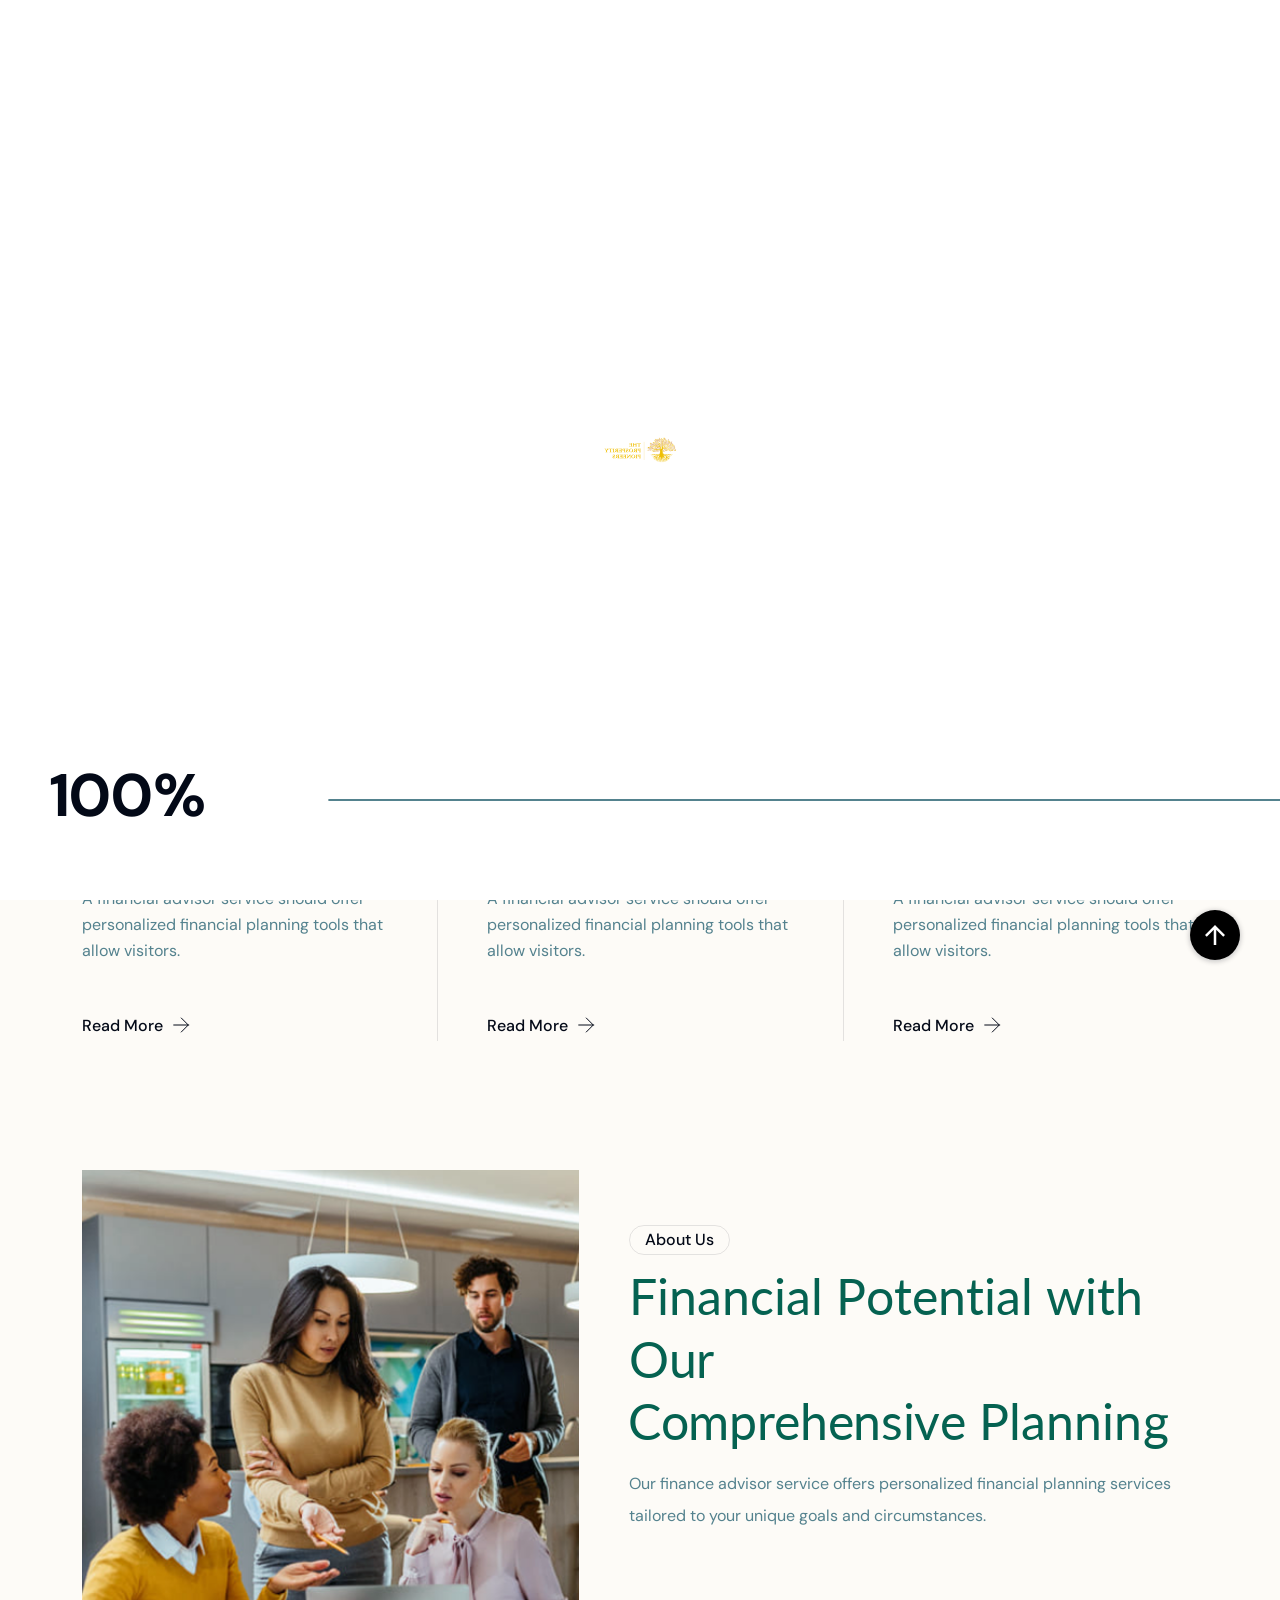
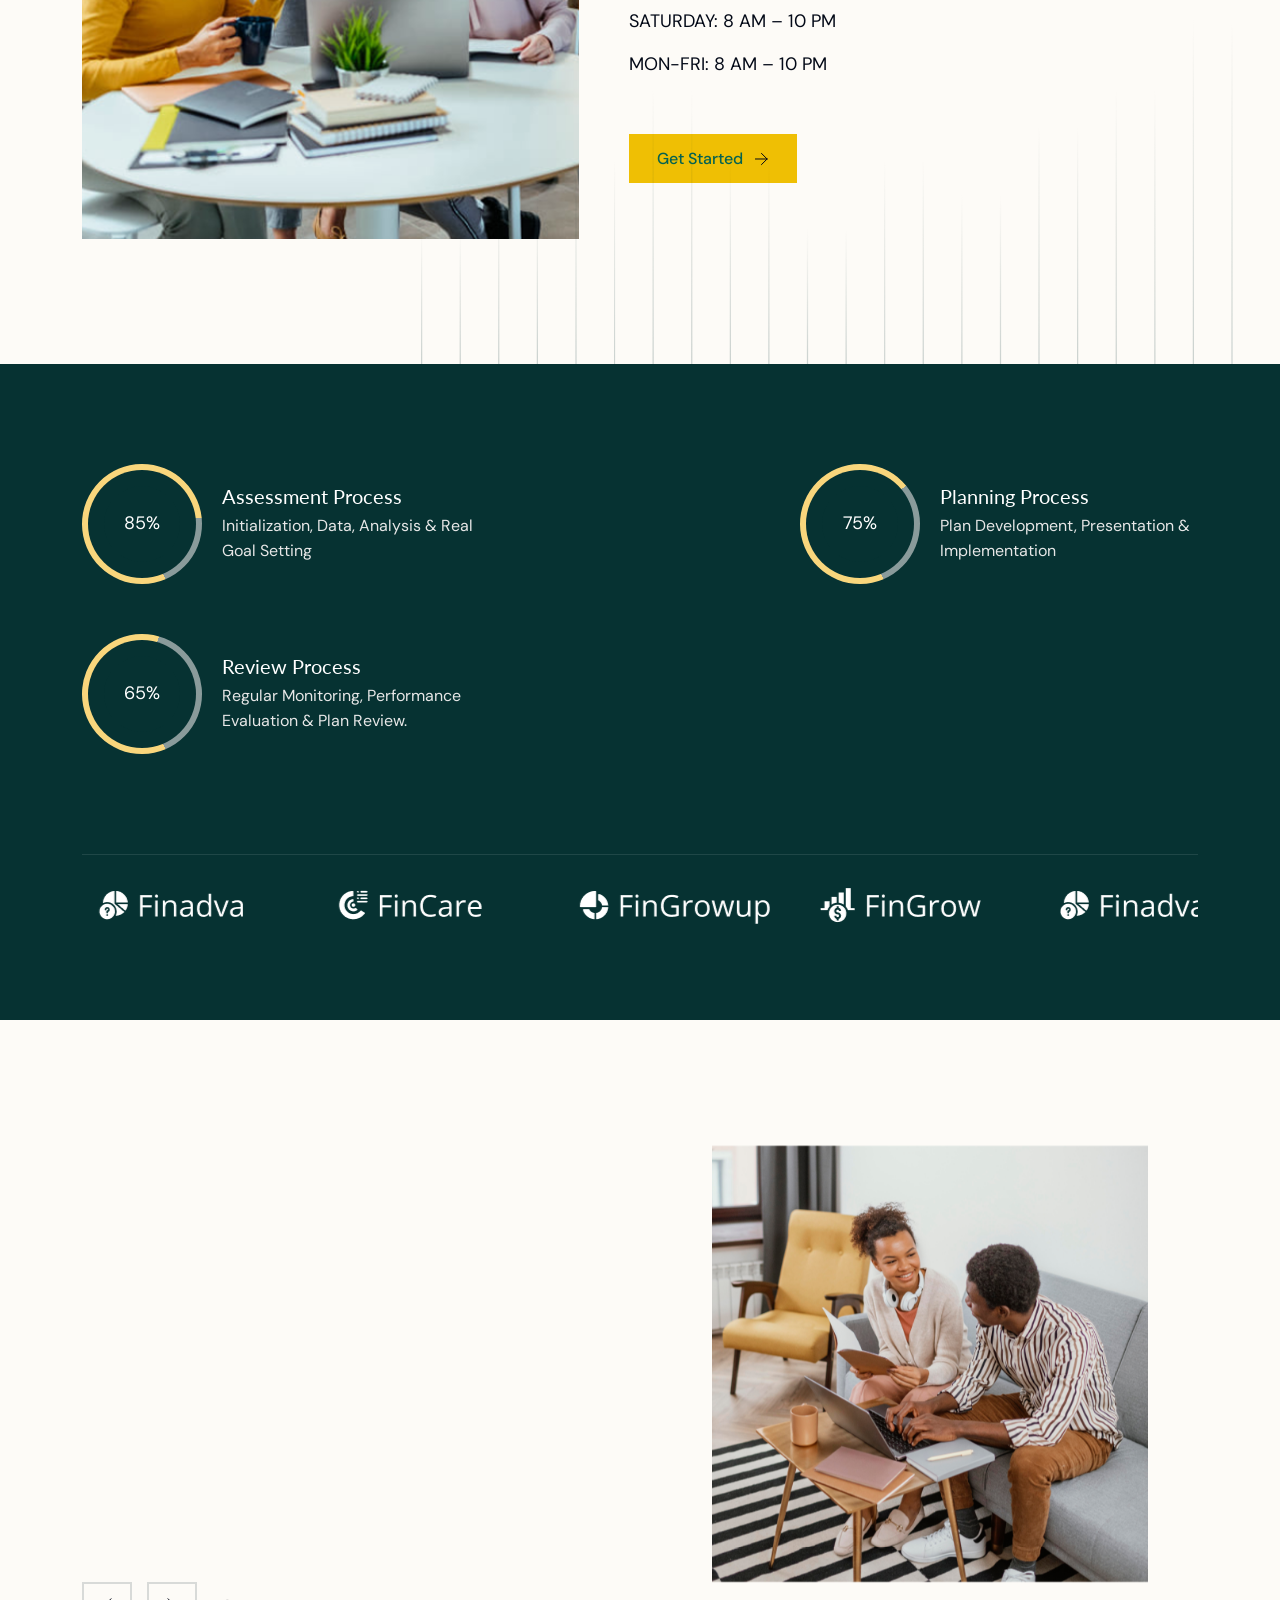
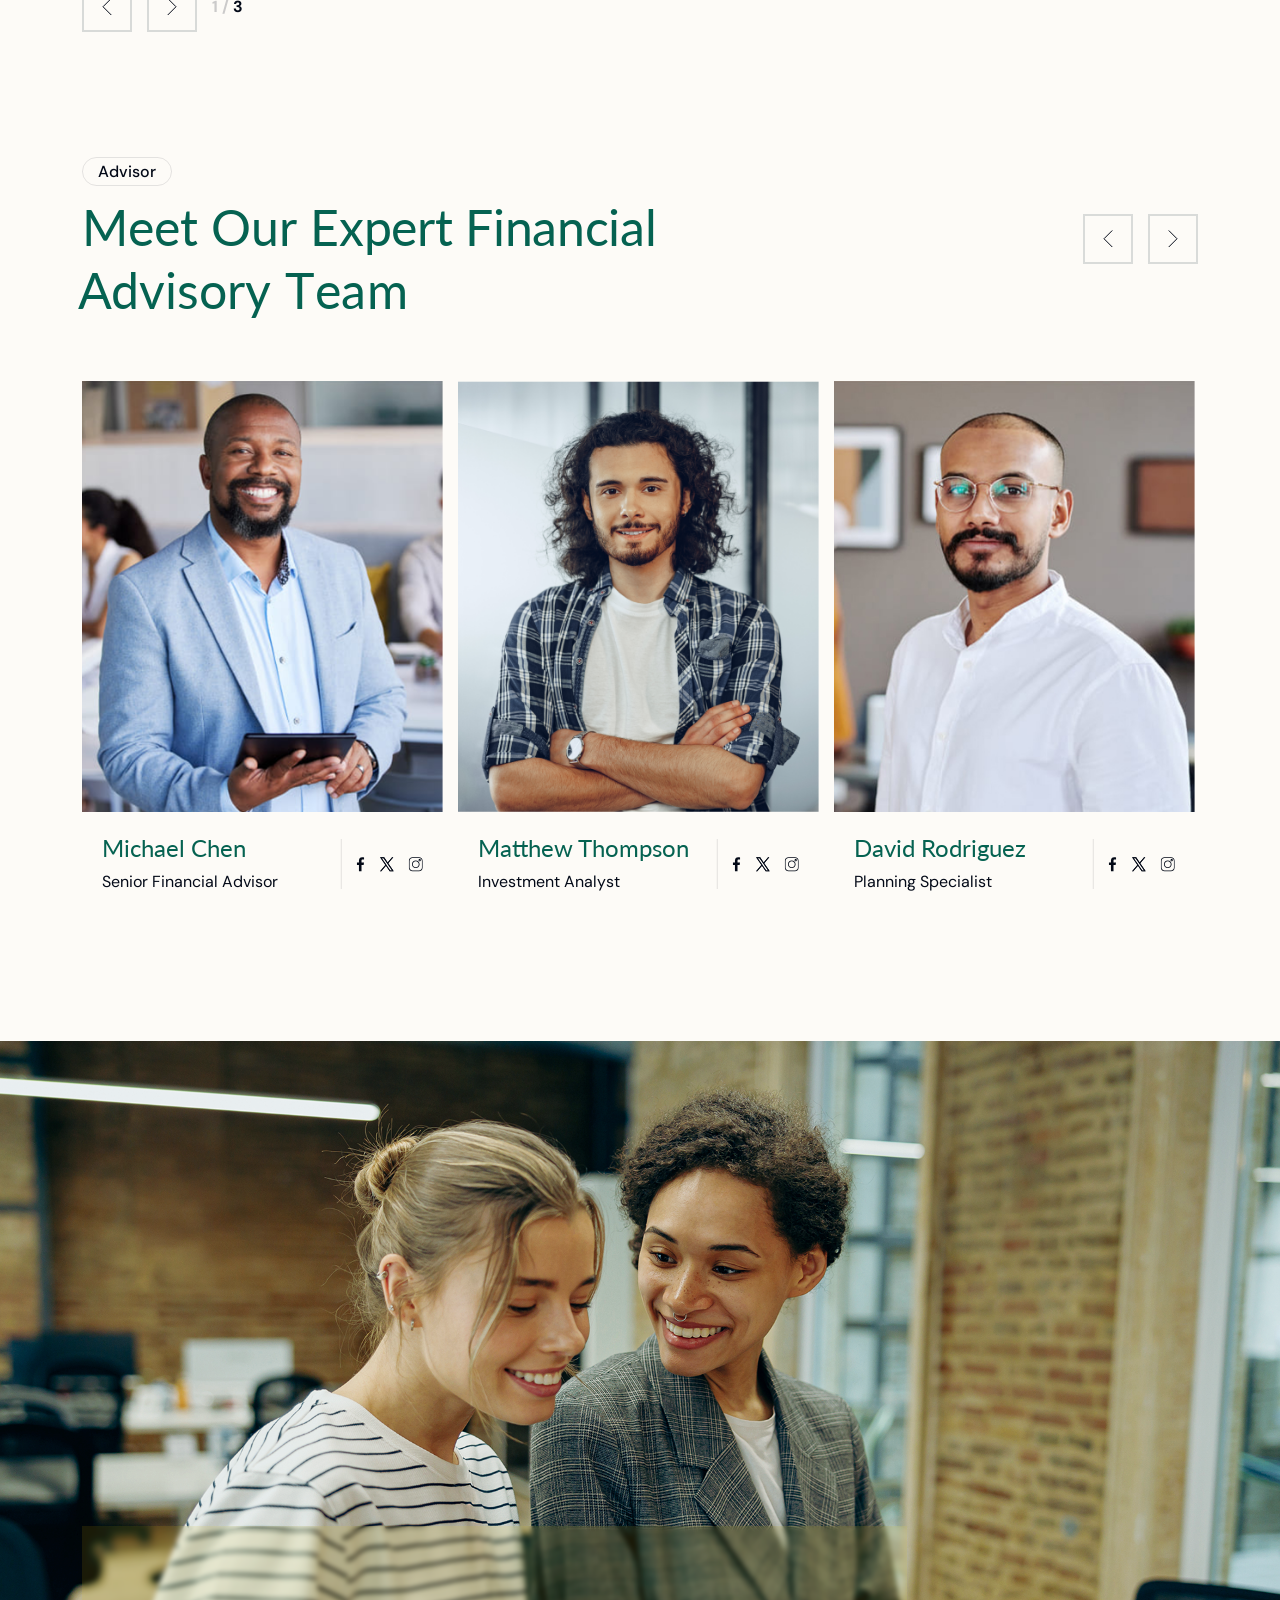
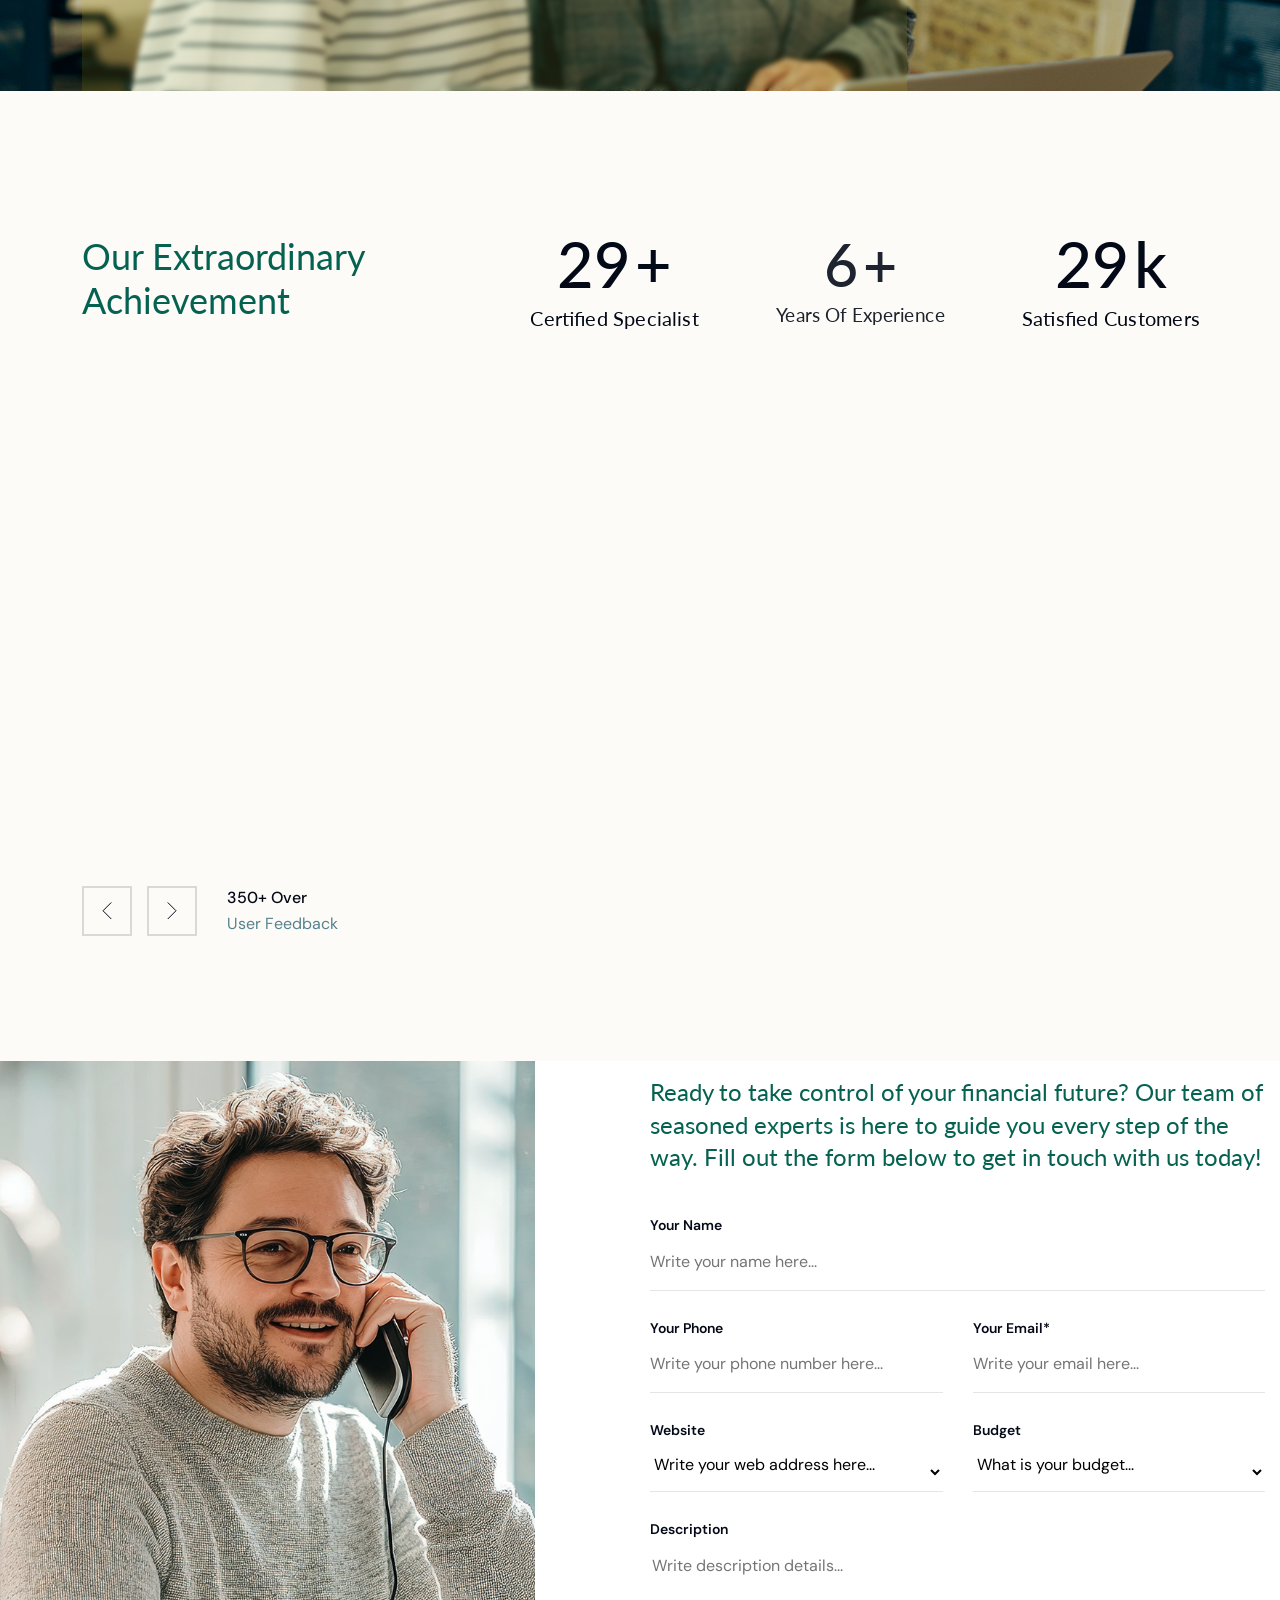
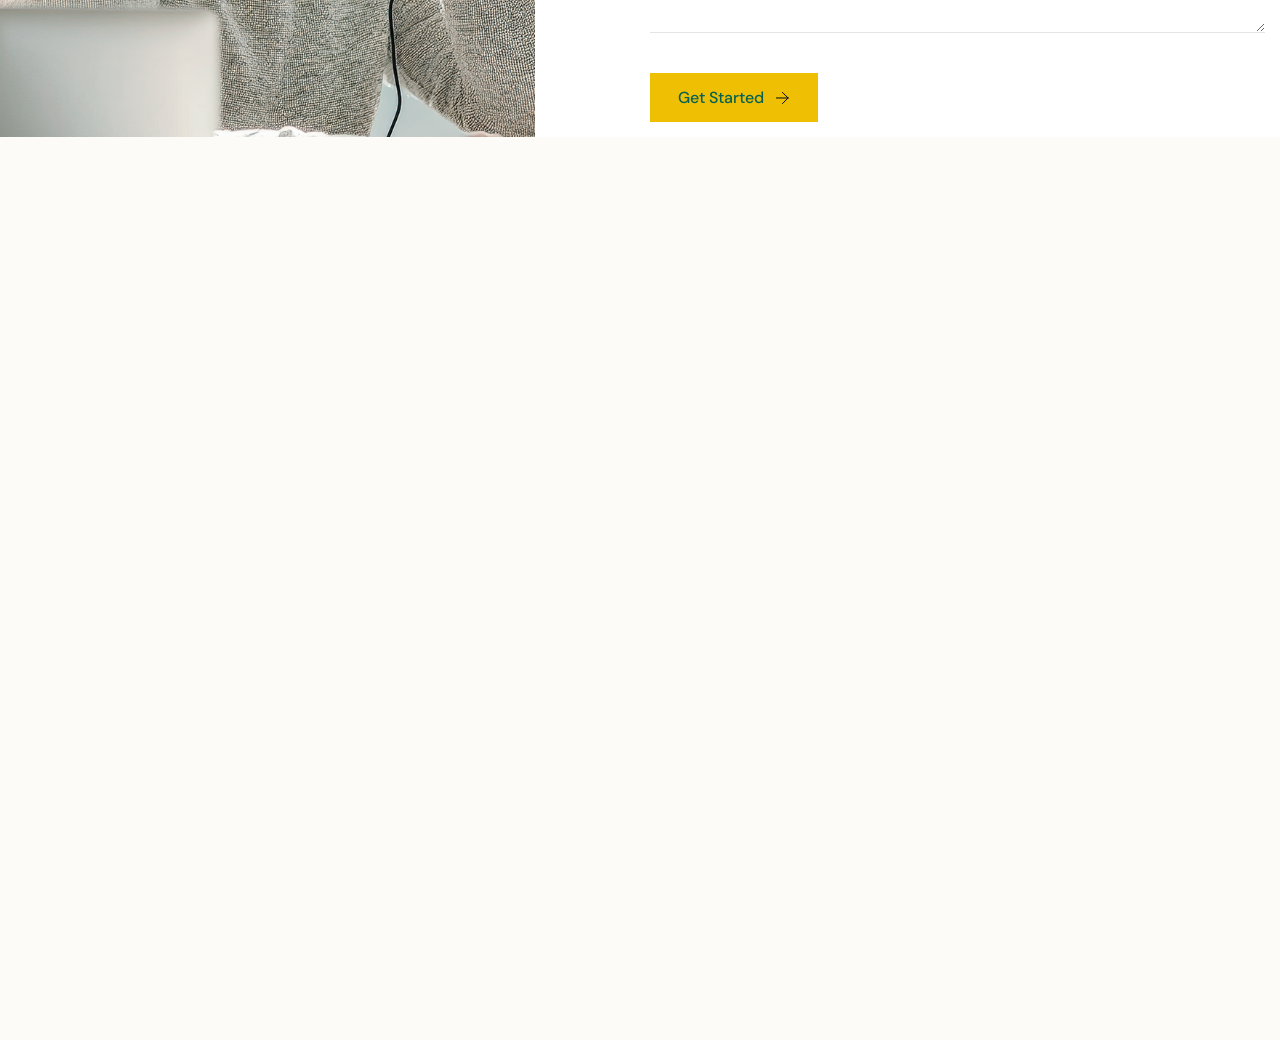
<file: about.html>
<!DOCTYPE html>
<html class="no-js" lang="en">
  <head>
    <!-- Meta Tags -->
    <meta charset="utf-8" />
    <meta http-equiv="x-ua-compatible" content="ie=edge" />
    <meta name="viewport" content="width=device-width, initial-scale=1" />
    <meta name="author" content="Thememarch" />
    <!-- Favicon Icon -->
    <link rel="icon" href="assets/img/favicon.svg" />
    <!-- Site Title -->
    <link rel="stylesheet" href="assets/css/plugins/swiper.min.css" />
    <link rel="stylesheet" href="assets/css/plugins/bootstrap.min.css" />
    <link rel="stylesheet" href="assets/css/style.css" />
  </head>

  <body>
    <!-- Preloader -->
    <div id="preloader" class="preloader">
      <div class="txt-loading">
        <div class="preloader-text">
          <img class="logo-icon" src="assets/img//logo-icon.svg" alt="logo" />
        </div>
        <div class="loading-border-content">
          <div class="loading-percent">0%</div>
          <div class="loading-border-show">
            <div class="loading-border"></div>
          </div>
        </div>
      </div>
    </div>
    <!-- Preloader -->

    <!-- Start Header Section -->
    <header class="ak-site_header ak-style1 ak-sticky_header">
      <div class="ak-main_header">
        <div class="container">
          <div class="ak-main_header_in">
            <div class="ak-main-header-left">
              <a class="ak-site_branding" href="index.html">
                <img src="assets/img/logo-icon.svg" alt="..." height="141px" class="logo" />
              </a>
            </div>
            <div class="ak-main-header-center">
              <div class="ak-nav ak-medium">
                <ul class="ak-nav_list">
                  <li class="menu-item-has-children">
                    <a href="index.html">Home</a>
                    <ul>
                      <li>
                        <a href="index.html">Home 1</a>
                      </li>
                      <li>
                        <a href="index-two.html">Home 2</a>
                      </li>
                      <li>
                        <a href="index-three.html">Home 3</a>
                      </li>
                    </ul>
                  </li>
                  <li>
                    <a href="about.html">About</a>
                  </li>
                  <li class="menu-item-has-children">
                    <a href="services.html">Services</a>
                    <ul>
                      <li>
                        <a href="services.html">Services</a>
                      </li>
                      <li>
                        <a href="service-details.html">Services Details</a>
                      </li>
                    </ul>
                  </li>
                  <li>
                    <a href="pricing.html">Pricing</a>
                  </li>
                  <li class="menu-item-has-children">
                    <a href="#">Pages</a>
                    <ul>
                      <li>
                        <a href="blog.html">Blog</a>
                      </li>
                      <li>
                        <a href="blog-details.html">Blog Details</a>
                      </li>
                      <li>
                        <a href="team.html">Team</a>
                      </li>
                      <li>
                        <a href="team-details.html">Team Details</a>
                      </li>
                      <li>
                        <a href="case-study.html">Case Study</a>
                      </li>
                      <li>
                        <a href="case-study-details.html">Case Study Details</a>
                      </li>
                      <li>
                        <a href="coming-soon.html">Coming Soon</a>
                      </li>
                      <li>
                        <a href="404.html">404 Page</a>
                      </li>
                    </ul>
                  </li>
                  <li>
                    <a href="contact.html">Contact</a>
                  </li>
                </ul>
              </div>
            </div>
            <div class="ak-main-header-right">
              <a href="contact.html" class="common-btn">
                <span> Get Started</span>
                <span>
                  <svg
                    xmlns="http://www.w3.org/2000/svg"
                    width="15"
                    height="15"
                    viewBox="0 0 15 15"
                    fill="none"
                  >
                    <g clip-path="url(#clip0_201_9784564)">
                      <path
                        d="M1.42236 6.99728H13.089M13.089 6.99728L7.48903 1.39728M13.089 6.99728L7.48903 12.5973"
                        stroke="#030917"
                        stroke-linecap="round"
                        stroke-linejoin="round"
                      />
                    </g>
                    <defs>
                      <clipPath id="clip0_201_9784564">
                        <rect
                          width="14"
                          height="14"
                          fill="white"
                          transform="translate(0.00927734)"
                        />
                      </clipPath>
                    </defs>
                  </svg>
                </span>
              </a>
            </div>
          </div>
        </div>
      </div>
      <div class="nav-bar-border"></div>
    </header>
    <!-- End Header Section -->

    <!-- Start Breadcrumbs -->
    <section class="ak-about-hero-1">
      <img
        src="assets/img/bg/about-bg.png"
        class="about-hero-bg ak-bg object-cover"
        alt="..."
        data-swiper-parallax="1152"
      />
      <div class="container">
        <div class="about-hero-content">
          <div
            class="ak-section-heading ak-style-1 animation-title-content animation-style3"
          >
            <p class="ak-section-subtitle animation-title">About Us</p>
            <h2 class="ak-section-title animation-title">
              About Expert Finance Advisor Services
            </h2>
          </div>
          <a href="/" class="back-btn">Home / About Us</a>
        </div>
      </div>
    </section>
    <!-- End Breadcrumbs -->

    <!-- Start Feature -->
    <div class="ak-height-125 ak-height-lg-80"></div>
    <section class="container">
      <div class="feature-content">
        <div class="feature-card">
          <img class="feature-icon" src="assets/img/icon/light.svg" alt="..." />
          <div class="feature-body">
            <h5 class="feature-title">Personalized Financial Planning Tools</h5>
            <p class="feature-desp">
              A financial advisor service should offer personalized financial
              planning tools that allow visitors.
            </p>
            <a href="#" class="more-btn">
              <span>Read More</span>
              <span class="svg-icon">
                <svg
                  xmlns="http://www.w3.org/2000/svg"
                  width="18"
                  height="19"
                  viewBox="0 0 18 19"
                  fill="none"
                >
                  <path
                    d="M1.7085 9.01147H16.2918H1.7085ZM16.2918 9.01147L9.29183 2.01147L16.2918 9.01147ZM16.2918 9.01147L9.29183 16.0115L16.2918 9.01147Z"
                    fill="#030917"
                  />
                  <path
                    d="M1.7085 9.01147H16.2918M16.2918 9.01147L9.29183 2.01147M16.2918 9.01147L9.29183 16.0115"
                    stroke="#030917"
                    stroke-linecap="round"
                    stroke-linejoin="round"
                  />
                </svg>
                <svg
                  xmlns="http://www.w3.org/2000/svg"
                  width="18"
                  height="19"
                  viewBox="0 0 18 19"
                  fill="none"
                >
                  <path
                    d="M1.7085 9.01147H16.2918H1.7085ZM16.2918 9.01147L9.29183 2.01147L16.2918 9.01147ZM16.2918 9.01147L9.29183 16.0115L16.2918 9.01147Z"
                    fill="#030917"
                  />
                  <path
                    d="M1.7085 9.01147H16.2918M16.2918 9.01147L9.29183 2.01147M16.2918 9.01147L9.29183 16.0115"
                    stroke="#030917"
                    stroke-linecap="round"
                    stroke-linejoin="round"
                  />
                </svg>
              </span>
            </a>
          </div>
        </div>
        <div class="ak-feature-hr"></div>
        <div class="feature-card">
          <img class="feature-icon" src="assets/img/icon/hand.svg" alt="..." />
          <div class="feature-body">
            <h5 class="feature-title">Robust Risk Management Strategies</h5>
            <p class="feature-desp">
              A financial advisor service should offer personalized financial
              planning tools that allow visitors.
            </p>
            <a href="#" class="more-btn">
              <span>Read More</span>
              <span class="svg-icon">
                <svg
                  xmlns="http://www.w3.org/2000/svg"
                  width="18"
                  height="19"
                  viewBox="0 0 18 19"
                  fill="none"
                >
                  <path
                    d="M1.7085 9.01147H16.2918H1.7085ZM16.2918 9.01147L9.29183 2.01147L16.2918 9.01147ZM16.2918 9.01147L9.29183 16.0115L16.2918 9.01147Z"
                    fill="#030917"
                  />
                  <path
                    d="M1.7085 9.01147H16.2918M16.2918 9.01147L9.29183 2.01147M16.2918 9.01147L9.29183 16.0115"
                    stroke="#030917"
                    stroke-linecap="round"
                    stroke-linejoin="round"
                  />
                </svg>
                <svg
                  xmlns="http://www.w3.org/2000/svg"
                  width="18"
                  height="19"
                  viewBox="0 0 18 19"
                  fill="none"
                >
                  <path
                    d="M1.7085 9.01147H16.2918H1.7085ZM16.2918 9.01147L9.29183 2.01147L16.2918 9.01147ZM16.2918 9.01147L9.29183 16.0115L16.2918 9.01147Z"
                    fill="#030917"
                  />
                  <path
                    d="M1.7085 9.01147H16.2918M16.2918 9.01147L9.29183 2.01147M16.2918 9.01147L9.29183 16.0115"
                    stroke="#030917"
                    stroke-linecap="round"
                    stroke-linejoin="round"
                  />
                </svg>
              </span>
            </a>
          </div>
        </div>
        <div class="ak-feature-hr"></div>
        <div class="feature-card">
          <img class="feature-icon" src="assets/img/icon/note.svg" alt="..." />
          <div class="feature-body">
            <h5 class="feature-title">
              Transparent Fee Structure and Accountability
            </h5>
            <p class="feature-desp">
              A financial advisor service should offer personalized financial
              planning tools that allow visitors.
            </p>
            <a href="#" class="more-btn">
              <span>Read More</span>
              <span class="svg-icon">
                <svg
                  xmlns="http://www.w3.org/2000/svg"
                  width="18"
                  height="19"
                  viewBox="0 0 18 19"
                  fill="none"
                >
                  <path
                    d="M1.7085 9.01147H16.2918H1.7085ZM16.2918 9.01147L9.29183 2.01147L16.2918 9.01147ZM16.2918 9.01147L9.29183 16.0115L16.2918 9.01147Z"
                    fill="#030917"
                  />
                  <path
                    d="M1.7085 9.01147H16.2918M16.2918 9.01147L9.29183 2.01147M16.2918 9.01147L9.29183 16.0115"
                    stroke="#030917"
                    stroke-linecap="round"
                    stroke-linejoin="round"
                  />
                </svg>
                <svg
                  xmlns="http://www.w3.org/2000/svg"
                  width="18"
                  height="19"
                  viewBox="0 0 18 19"
                  fill="none"
                >
                  <path
                    d="M1.7085 9.01147H16.2918H1.7085ZM16.2918 9.01147L9.29183 2.01147L16.2918 9.01147ZM16.2918 9.01147L9.29183 16.0115L16.2918 9.01147Z"
                    fill="#030917"
                  />
                  <path
                    d="M1.7085 9.01147H16.2918M16.2918 9.01147L9.29183 2.01147M16.2918 9.01147L9.29183 16.0115"
                    stroke="#030917"
                    stroke-linecap="round"
                    stroke-linejoin="round"
                  />
                </svg>
              </span>
            </a>
          </div>
        </div>
      </div>
    </section>
    <!-- End Feature -->

    <!-- Start About  -->
    <div class="ak-height-125 ak-height-lg-80"></div>
    <section>
      <div class="about-us-content-bg">
        <div class="container">
          <div class="about-us-content">
            <div class="image-content">
              <img
                class="about-img-1"
                src="assets/img/about/about_1.png"
                alt="..."
              />
              <img
                class="about-img-2"
                src="assets/img/about/about_2.png"
                alt="..."
              />
            </div>
            <div class="info-content">
              <div
                class="ak-section-heading ak-style-1 animation-title-content animation-style3"
              >
                <p class="ak-section-subtitle animation-title">About Us</p>
                <h2 class="ak-section-title animation-title">
                  Financial Potential with Our Comprehensive Planning
                </h2>
                <p class="ak-section-desp">
                  Our finance advisor service offers personalized financial
                  planning services tailored to your unique goals and
                  circumstances.
                </p>
              </div>
              <div class="day-time">
                <div class="ak-height-70 ak-height-lg-10"></div>
                <p
                  class="text-uppercase ak-font-18 ak-black-color ak-line-height-39 mb-1"
                >
                  SATURDAY: 8 AM – 10 PM
                </p>
                <p
                  class="text-uppercase ak-font-18 ak-black-color ak-line-height-39"
                >
                  MON-FRI: 8 AM – 10 PM
                </p>
                <div class="ak-height-50 ak-height-lg-40"></div>
                <a href="contact.html" class="common-btn">
                  <span> Get Started</span>
                  <span>
                    <svg
                      xmlns="http://www.w3.org/2000/svg"
                      width="15"
                      height="15"
                      viewBox="0 0 15 15"
                      fill="none"
                    >
                      <g clip-path="url(#clip0_201_978gg)">
                        <path
                          d="M1.42236 6.99728H13.089M13.089 6.99728L7.48903 1.39728M13.089 6.99728L7.48903 12.5973"
                          stroke="#030917"
                          stroke-linecap="round"
                          stroke-linejoin="round"
                        />
                      </g>
                      <defs>
                        <clipPath id="clip0_201_978gg">
                          <rect
                            width="14"
                            height="14"
                            fill="white"
                            transform="translate(0.00927734)"
                          />
                        </clipPath>
                      </defs>
                    </svg>
                  </span>
                </a>
              </div>
            </div>
          </div>
          <div class="ak-height-125 ak-height-lg-80"></div>
        </div>
        <img class="aboutus" src="assets/img/bg/aboutus.png" alt="..." />
      </div>
    </section>
    <!-- End About  -->

    <!-- Start Atd skills -->
    <div class="service-bg">
      <div class="container">
        <div class="ak-height-100 ak-height-lg-50"></div>
        <div class="atd-skills">
          <div class="atd-skill">
            <div class="atd-circle color-2" data-percentage="85">
              <div class="atd-circle-mini">
                <div class="percentage"><span>85%</span></div>
              </div>
            </div>
            <div class="atd-skill-text">
              <h6 class="title ak-white-color">Assessment Process</h6>
              <p class="desp ak-darkwhite-color">
                Initialization, Data, Analysis & Real Goal Setting
              </p>
            </div>
          </div>
          <div class="atd-skill">
            <div class="atd-circle color-2" data-percentage="75">
              <div class="atd-circle-mini">
                <div class="percentage"><span>75%</span></div>
              </div>
            </div>
            <div class="atd-skill-text">
              <h6 class="title ak-white-color">Planning Process</h6>
              <p class="desp ak-darkwhite-color">
                Plan Development, Presentation & Implementation
              </p>
            </div>
          </div>
          <div class="atd-skill">
            <div class="atd-circle color-2" data-percentage="65">
              <div class="atd-circle-mini">
                <div class="percentage"><span>65%</span></div>
              </div>
            </div>
            <div class="atd-skill-text">
              <h6 class="title ak-white-color">Review Process</h6>
              <p class="desp ak-darkwhite-color">
                Regular Monitoring, Performance Evaluation & Plan Review.
              </p>
            </div>
          </div>
        </div>
        <div class="ak-height-100 ak-height-lg-50"></div>
        <div class="ak-border-width"></div>
        <div class="ak-slider ak-slider-client-logo">
          <div class="swiper-wrapper">
            <div class="swiper-slide">
              <img src="assets/img/clientLogo/log_1.png" alt="..." />
            </div>
            <div class="swiper-slide">
              <img src="assets/img/clientLogo/log_2.png" alt="..." />
            </div>
            <div class="swiper-slide">
              <img src="assets/img/clientLogo/log_3.png" alt="..." />
            </div>
            <div class="swiper-slide">
              <img src="assets/img/clientLogo/log_4.png" alt="..." />
            </div>
            <div class="swiper-slide">
              <img src="assets/img/clientLogo/log_1.png" alt="..." />
            </div>
            <div class="swiper-slide">
              <img src="assets/img/clientLogo/log_2.png" alt="..." />
            </div>
          </div>
        </div>
        <div class="ak-height-65 ak-height-lg-50"></div>
      </div>
    </div>
    <!-- Start Atd skills -->

    <!-- Start services short info -->
    <div class="ak-height-125 ak-height-lg-80"></div>
    <section class="container">
      <div class="ak-slider strategic-slider">
        <div class="swiper-wrapper">
          <div class="swiper-slide">
            <div class="strategic single-card">
              <div class="strategic-info">
                <div class="ak-section-heading ak-style-1">
                  <p class="ak-section-subtitle">Strategic</p>
                  <h2 class="ak-section-title">
                    Strategic Investment Plan Tailored to Your Goals
                  </h2>
                </div>
                <div class="ak-height-50 ak-height-lg-30"></div>
                <div class="personalized-long-term">
                  <div class="personalized">
                    <img
                      class="icon"
                      src="assets/img/icon/target.svg"
                      alt="..."
                    />
                    <h5 class="title">Personalized Strategies</h5>
                    <p class="desp">
                      Personalized financial plans tailored to individual or
                      business needs.
                    </p>
                  </div>
                  <div class="personalized-divder"></div>
                  <div class="long-term">
                    <img
                      class="icon"
                      src="assets/img/icon/line-chart.svg"
                      alt="..."
                    />
                    <h5 class="title">Personalized Strategies</h5>
                    <p class="desp">
                      Personalized financial plans tailored to individual or
                      business needs.
                    </p>
                  </div>
                </div>
                <div class="ak-height-50 ak-height-lg-30"></div>
              </div>
              <div class="strategic-img">
                <img
                  src="assets/img/strategic/sticky-1.png"
                  alt="..."
                  data-swiper-parallax="-200"
                />
              </div>
            </div>
          </div>
          <div class="swiper-slide">
            <div class="strategic single-card">
              <div class="strategic-info">
                <div class="ak-section-heading ak-style-1">
                  <p class="ak-section-subtitle">Retirement Solutions</p>
                  <h2 class="ak-section-title">
                    Secure Future Tailored Retirement Solutions
                  </h2>
                  <p class="ak-section-desp">
                    Experts help clients navigate retirement planning challenges
                  </p>
                </div>
                <div class="ak-height-50 ak-height-lg-30"></div>
                <div class="atd-skills">
                  <div class="atd-skill">
                    <div class="atd-circle color-3" data-percentage="85">
                      <div class="atd-circle-mini">
                        <div class="percentage"><span>85%</span></div>
                      </div>
                    </div>
                    <div class="atd-skill-text">
                      <h6 class="title">Income</h6>
                      <p class="desp">Assessment</p>
                    </div>
                  </div>
                  <div class="atd-skill">
                    <div class="atd-circle color-3" data-percentage="65">
                      <div class="atd-circle-mini">
                        <div class="percentage"><span>65%</span></div>
                      </div>
                    </div>
                    <div class="atd-skill-text">
                      <h6 class="title">Tax Withdrawal</h6>
                      <p class="desp">Strategies</p>
                    </div>
                  </div>
                </div>
                <div class="ak-height-50 ak-height-lg-30"></div>
              </div>
              <div class="strategic-img">
                <img
                  src="assets/img/strategic/sticky-2.png"
                  alt="..."
                  data-swiper-parallax="-200"
                />
              </div>
            </div>
          </div>
          <div class="swiper-slide">
            <div class="strategic single-card">
              <div class="strategic-info">
                <div class="ak-section-heading ak-style-1">
                  <p class="ak-section-subtitle">Tax Planning</p>
                  <h2 class="ak-section-title">
                    Wealth Strategic Tax Planning Solutions
                  </h2>
                </div>
                <div class="ak-height-50 ak-height-lg-30"></div>
                <div class="ak-skill-box">
                  <div class="ak-skill-text">
                    <p class="ak-skill-title">Strategic Tax Minimization</p>
                    <p class="ak-skill-per">95%</p>
                  </div>
                  <div class="ak-skill-bar">
                    <div class="ak-skill-fill" data-percentage="95"></div>
                  </div>
                </div>
                <div class="ak-skill-box">
                  <div class="ak-skill-text">
                    <p class="ak-skill-title">Long-Term Tax Efficiency</p>
                    <p class="ak-skill-per">80%</p>
                  </div>
                  <div class="ak-skill-bar">
                    <div class="ak-skill-fill" data-percentage="80"></div>
                  </div>
                </div>
                <div class="ak-skill-box">
                  <div class="ak-skill-text">
                    <p class="ak-skill-title">Asset Location Optimization</p>
                    <p class="ak-skill-per">65%</p>
                  </div>
                  <div class="ak-skill-bar">
                    <div class="ak-skill-fill" data-percentage="65"></div>
                  </div>
                </div>
                <div class="ak-height-50 ak-height-lg-30"></div>
              </div>
              <div class="strategic-img">
                <img
                  src="assets/img/strategic/sticky-3.png"
                  alt="..."
                  data-swiper-parallax="-200"
                />
              </div>
            </div>
          </div>
        </div>
        <div class="strategic-swiper-controller">
          <button class="strategic-next-btn slider-btn next">
            <svg
              width="10"
              height="18"
              viewBox="0 0 10 18"
              fill="none"
              xmlns="http://www.w3.org/2000/svg"
            >
              <path
                d="M9.00928 0.73999L1.00928 8.73999L9.00928 16.74"
                stroke="#030917"
                stroke-linecap="round"
                stroke-linejoin="round"
              />
            </svg>
          </button>
          <button class="strategic-prev-btn slider-btn prev">
            <svg
              width="10"
              height="18"
              viewBox="0 0 10 18"
              fill="none"
              xmlns="http://www.w3.org/2000/svg"
            >
              <path
                d="M1.00928 0.73999L9.00928 8.73999L1.00928 16.74"
                stroke="#030917"
                stroke-linecap="round"
                stroke-linejoin="round"
              />
            </svg>
          </button>
          <div class="strategic-slider-pagination">
            <span class="strategic-current-slide">0</span> /
            <span class="strategic-total-slides">0</span>
          </div>
        </div>
      </div>
    </section>
    <!-- End services short info -->

    <!-- Start Team -->
    <div class="ak-height-125 ak-height-lg-80"></div>
    <section>
      <div class="container">
        <div class="ak-section-heading-content">
          <div
            class="ak-section-heading ak-style-1 animation-title-content animation-style3 ak-w-60"
          >
            <p class="ak-section-subtitle animation-title">Advisor</p>
            <h2 class="ak-section-title animation-title">
              Meet Our Expert Financial Advisory Team
            </h2>
          </div>
          <div class="service-swiper-controller">
            <button class="service-next-btn slider-btn next">
              <svg
                width="10"
                height="18"
                viewBox="0 0 10 18"
                fill="none"
                xmlns="http://www.w3.org/2000/svg"
              >
                <path
                  d="M9.00928 0.73999L1.00928 8.73999L9.00928 16.74"
                  stroke="#030917"
                  stroke-linecap="round"
                  stroke-linejoin="round"
                />
              </svg>
            </button>
            <button class="service-prev-btn slider-btn prev">
              <svg
                width="10"
                height="18"
                viewBox="0 0 10 18"
                fill="none"
                xmlns="http://www.w3.org/2000/svg"
              >
                <path
                  d="M1.00928 0.73999L9.00928 8.73999L1.00928 16.74"
                  stroke="#030917"
                  stroke-linecap="round"
                  stroke-linejoin="round"
                />
              </svg>
            </button>
          </div>
        </div>
        <div class="ak-height-60 ak-height-lg-50"></div>
        <div class="ak-slider ak-team-slider">
          <div class="swiper-wrapper">
            <div class="swiper-slide">
              <div class="team-card h-100">
                <a href="team-details.html" class="team-thamnel">
                  <img src="assets/img/team/team_1.png" alt="..." />
                  <div class="team-card-btn">
                    <span class="btn-text">View More</span>
                    <span class="icon-arrow">
                      <svg
                        xmlns="http://www.w3.org/2000/svg"
                        width="13"
                        height="12"
                        viewBox="0 0 13 12"
                        fill="none"
                      >
                        <path
                          d="M1.0874 9.49938L11.9127 3.24938M11.9127 3.24938L3.71657 1.05322M11.9127 3.24938L9.71657 11.4455"
                          stroke="#030917"
                          stroke-linecap="round"
                          stroke-linejoin="round"
                        />
                      </svg>
                    </span>
                  </div>
                </a>

                <div class="team-body">
                  <a href="team-details.html" class="team-info">
                    <h5 class="title">Michael Chen</h5>
                    <p class="short-title">Senior Financial Advisor</p>
                  </a>
                  <div class="boder-hr"></div>
                  <div class="socile-icon">
                    <a href="#">
                      <svg
                        width="8"
                        height="15"
                        viewBox="0 0 8 15"
                        fill="none"
                        xmlns="http://www.w3.org/2000/svg"
                      >
                        <path
                          d="M4.75132 14.2964L4.75132 7.9108H6.89384L7.21528 5.42148H4.75132V3.83242C4.75132 3.11193 4.95058 2.62092 5.98493 2.62092L7.302 2.62038V0.393848C7.07423 0.364248 6.29238 0.296387 5.38238 0.296387C3.48216 0.296387 2.18124 1.45626 2.18124 3.58588L2.18124 5.42148H0.0322266L0.0322266 7.9108H2.18124L2.18124 14.2964H4.75132Z"
                          fill="#030917"
                        />
                      </svg>
                    </a>

                    <a href="#">
                      <svg
                        width="14"
                        height="15"
                        viewBox="0 0 14 15"
                        fill="none"
                        xmlns="http://www.w3.org/2000/svg"
                      >
                        <mask id="path-1-inside-1_122_6153432" fill="white">
                          <path
                            d="M8.45401 6.22443L13.5538 0.296387H12.3453L7.91717 5.44362L4.38046 0.296387H0.30127L5.64948 8.07992L0.30127 14.2964H1.50982L6.18601 8.86073L9.92105 14.2964H14.0002L8.45372 6.22443H8.45401ZM6.79875 8.1485L6.25686 7.37343L1.94527 1.20616H3.80153L7.28103 6.18335L7.82291 6.95841L12.3459 13.428H10.4896L6.79875 8.14879V8.1485Z"
                          />
                        </mask>
                        <path
                          d="M8.45401 6.22443L13.5538 0.296387H12.3453L7.91717 5.44362L4.38046 0.296387H0.30127L5.64948 8.07992L0.30127 14.2964H1.50982L6.18601 8.86073L9.92105 14.2964H14.0002L8.45372 6.22443H8.45401ZM6.79875 8.1485L6.25686 7.37343L1.94527 1.20616H3.80153L7.28103 6.18335L7.82291 6.95841L12.3459 13.428H10.4896L6.79875 8.14879V8.1485Z"
                          fill="#030917"
                        />
                        <path
                          d="M8.45401 6.22443V7.22443H8.91286L9.2121 6.87659L8.45401 6.22443ZM13.5538 0.296387L14.3118 0.948546L15.7332 -0.703613H13.5538V0.296387ZM12.3453 0.296387V-0.703613H11.8864L11.5872 -0.355778L12.3453 0.296387ZM7.91717 5.44362L7.09298 6.00994L7.82837 7.0802L8.67525 6.09579L7.91717 5.44362ZM4.38046 0.296387L5.20465 -0.269924L4.90666 -0.703613H4.38046V0.296387ZM0.30127 0.296387V-0.703613H-1.59916L-0.522919 0.862702L0.30127 0.296387ZM5.64948 8.07992L6.40754 8.73211L6.90979 8.14832L6.47367 7.51361L5.64948 8.07992ZM0.30127 14.2964L-0.456792 13.6442L-1.87822 15.2964H0.30127V14.2964ZM1.50982 14.2964V15.2964H1.96866L2.26789 14.9485L1.50982 14.2964ZM6.18601 8.86073L7.0102 8.2944L6.2748 7.22417L5.42793 8.20857L6.18601 8.86073ZM9.92105 14.2964L9.09687 14.8627L9.39486 15.2964H9.92105V14.2964ZM14.0002 14.2964V15.2964H15.9007L14.8244 13.7301L14.0002 14.2964ZM8.45372 6.22443V5.22443H6.55326L7.62954 6.79076L8.45372 6.22443ZM6.79875 8.1485H7.79875V7.83359L7.61831 7.5755L6.79875 8.1485ZM6.25686 7.37343L5.43728 7.9464L5.4373 7.94643L6.25686 7.37343ZM1.94527 1.20616V0.206158H0.026019L1.1257 1.77913L1.94527 1.20616ZM3.80153 1.20616L4.62111 0.633196L4.32257 0.206158H3.80153V1.20616ZM7.28103 6.18335L6.46145 6.75631L6.46147 6.75634L7.28103 6.18335ZM7.82291 6.95841L8.64249 6.38544L8.64247 6.38542L7.82291 6.95841ZM12.3459 13.428V14.428H14.2651L13.1654 12.855L12.3459 13.428ZM10.4896 13.428L9.67003 14.001L9.96857 14.428H10.4896V13.428ZM6.79875 8.14879H5.79875V8.4637L5.97918 8.72178L6.79875 8.14879ZM9.2121 6.87659L14.3118 0.948546L12.7957 -0.355772L7.69593 5.57227L9.2121 6.87659ZM13.5538 -0.703613H12.3453V1.29639H13.5538V-0.703613ZM11.5872 -0.355778L7.1591 4.79146L8.67525 6.09579L13.1034 0.948552L11.5872 -0.355778ZM8.74137 4.87731L5.20465 -0.269924L3.55626 0.862697L7.09298 6.00994L8.74137 4.87731ZM4.38046 -0.703613H0.30127V1.29639H4.38046V-0.703613ZM-0.522919 0.862702L4.82529 8.64624L6.47367 7.51361L1.12546 -0.269929L-0.522919 0.862702ZM4.89142 7.42774L-0.456792 13.6442L1.05933 14.9486L6.40754 8.73211L4.89142 7.42774ZM0.30127 15.2964H1.50982V13.2964H0.30127V15.2964ZM2.26789 14.9485L6.94409 9.51289L5.42793 8.20857L0.751736 13.6442L2.26789 14.9485ZM5.36183 9.42705L9.09687 14.8627L10.7452 13.7301L7.0102 8.2944L5.36183 9.42705ZM9.92105 15.2964H14.0002V13.2964H9.92105V15.2964ZM14.8244 13.7301L9.2779 5.65811L7.62954 6.79076L13.1761 14.8627L14.8244 13.7301ZM8.45372 7.22443H8.45401V5.22443H8.45372V7.22443ZM7.61831 7.5755L7.07642 6.80044L5.4373 7.94643L5.97919 8.72149L7.61831 7.5755ZM7.07644 6.80046L2.76485 0.633186L1.1257 1.77913L5.43728 7.9464L7.07644 6.80046ZM1.94527 2.20616H3.80153V0.206158H1.94527V2.20616ZM2.98194 1.77912L6.46145 6.75631L8.10061 5.61038L4.62111 0.633196L2.98194 1.77912ZM6.46147 6.75634L7.00336 7.5314L8.64247 6.38542L8.10059 5.61035L6.46147 6.75634ZM7.00334 7.53138L11.5263 14.001L13.1654 12.855L8.64249 6.38544L7.00334 7.53138ZM12.3459 12.428H10.4896V14.428H12.3459V12.428ZM11.3092 12.855L7.61831 7.57581L5.97918 8.72178L9.67003 14.001L11.3092 12.855ZM7.79875 8.14879V8.1485H5.79875V8.14879H7.79875Z"
                          fill="#030917"
                          mask="url(#path-1-inside-1_122_6153432)"
                        />
                      </svg>
                    </a>
                    <a href="#">
                      <svg
                        width="14"
                        height="15"
                        viewBox="0 0 14 15"
                        fill="none"
                        xmlns="http://www.w3.org/2000/svg"
                      >
                        <path
                          d="M10.2103 0.296387H3.78967C1.70001 0.296387 0 1.9964 0 4.08605V10.5068C0 12.5964 1.70001 14.2964 3.78967 14.2964H10.2104C12.3 14.2964 14 12.5964 14 10.5068V4.08605C14 1.9964 12.3 0.296387 10.2103 0.296387ZM13.1792 10.5068C13.1792 12.1438 11.8474 13.4756 10.2103 13.4756H3.78967C2.15257 13.4756 0.820738 12.1438 0.820738 10.5068V4.08605C0.820738 2.44896 2.15257 1.11712 3.78967 1.11712H10.2104C11.8474 1.11712 13.1792 2.44896 13.1792 4.08605V10.5068Z"
                          fill="#030917"
                        />
                        <path
                          d="M6.99989 3.46826C4.88908 3.46826 3.17188 5.18547 3.17188 7.29627C3.17188 9.40708 4.88908 11.1243 6.99989 11.1243C9.11069 11.1243 10.8279 9.40708 10.8279 7.29627C10.8279 5.18547 9.11069 3.46826 6.99989 3.46826ZM6.99989 10.3035C5.34175 10.3035 3.99261 8.95452 3.99261 7.29627C3.99261 5.63813 5.34175 4.289 6.99989 4.289C8.65813 4.289 10.0072 5.63813 10.0072 7.29627C10.0072 8.95452 8.65813 10.3035 6.99989 10.3035Z"
                          fill="#030917"
                        />
                        <path
                          d="M10.9197 2.1084C10.2959 2.1084 9.78857 2.61586 9.78857 3.23953C9.78857 3.86331 10.2959 4.37077 10.9197 4.37077C11.5435 4.37077 12.0509 3.86331 12.0509 3.23953C12.0509 2.61575 11.5435 2.1084 10.9197 2.1084ZM10.9197 3.54992C10.7486 3.54992 10.6093 3.41064 10.6093 3.23953C10.6093 3.06831 10.7486 2.92914 10.9197 2.92914C11.0909 2.92914 11.2302 3.06831 11.2302 3.23953C11.2302 3.41064 11.0909 3.54992 10.9197 3.54992Z"
                          fill="#030917"
                        />
                      </svg>
                    </a>
                  </div>
                </div>
              </div>
            </div>
            <div class="swiper-slide">
              <div class="team-card h-100">
                <a href="team-details.html" class="team-thamnel">
                  <img src="assets/img/team/team_2.png" alt="..." />
                  <div class="team-card-btn">
                    <span class="btn-text">View More</span>
                    <span class="icon-arrow">
                      <svg
                        xmlns="http://www.w3.org/2000/svg"
                        width="13"
                        height="12"
                        viewBox="0 0 13 12"
                        fill="none"
                      >
                        <path
                          d="M1.0874 9.49938L11.9127 3.24938M11.9127 3.24938L3.71657 1.05322M11.9127 3.24938L9.71657 11.4455"
                          stroke="#030917"
                          stroke-linecap="round"
                          stroke-linejoin="round"
                        />
                      </svg>
                    </span>
                  </div>
                </a>

                <div class="team-body">
                  <a href="team-details.html" class="team-info">
                    <h5 class="title">Matthew Thompson</h5>
                    <p class="short-title">Investment Analyst</p>
                  </a>
                  <div class="boder-hr"></div>
                  <div class="socile-icon">
                    <a href="#">
                      <svg
                        width="8"
                        height="15"
                        viewBox="0 0 8 15"
                        fill="none"
                        xmlns="http://www.w3.org/2000/svg"
                      >
                        <path
                          d="M4.75132 14.2964L4.75132 7.9108H6.89384L7.21528 5.42148H4.75132V3.83242C4.75132 3.11193 4.95058 2.62092 5.98493 2.62092L7.302 2.62038V0.393848C7.07423 0.364248 6.29238 0.296387 5.38238 0.296387C3.48216 0.296387 2.18124 1.45626 2.18124 3.58588L2.18124 5.42148H0.0322266L0.0322266 7.9108H2.18124L2.18124 14.2964H4.75132Z"
                          fill="#030917"
                        />
                      </svg>
                    </a>

                    <a href="#">
                      <svg
                        width="14"
                        height="15"
                        viewBox="0 0 14 15"
                        fill="none"
                        xmlns="http://www.w3.org/2000/svg"
                      >
                        <mask id="path-1-inside-1_122_615asd" fill="white">
                          <path
                            d="M8.45401 6.22443L13.5538 0.296387H12.3453L7.91717 5.44362L4.38046 0.296387H0.30127L5.64948 8.07992L0.30127 14.2964H1.50982L6.18601 8.86073L9.92105 14.2964H14.0002L8.45372 6.22443H8.45401ZM6.79875 8.1485L6.25686 7.37343L1.94527 1.20616H3.80153L7.28103 6.18335L7.82291 6.95841L12.3459 13.428H10.4896L6.79875 8.14879V8.1485Z"
                          />
                        </mask>
                        <path
                          d="M8.45401 6.22443L13.5538 0.296387H12.3453L7.91717 5.44362L4.38046 0.296387H0.30127L5.64948 8.07992L0.30127 14.2964H1.50982L6.18601 8.86073L9.92105 14.2964H14.0002L8.45372 6.22443H8.45401ZM6.79875 8.1485L6.25686 7.37343L1.94527 1.20616H3.80153L7.28103 6.18335L7.82291 6.95841L12.3459 13.428H10.4896L6.79875 8.14879V8.1485Z"
                          fill="#030917"
                        />
                        <path
                          d="M8.45401 6.22443V7.22443H8.91286L9.2121 6.87659L8.45401 6.22443ZM13.5538 0.296387L14.3118 0.948546L15.7332 -0.703613H13.5538V0.296387ZM12.3453 0.296387V-0.703613H11.8864L11.5872 -0.355778L12.3453 0.296387ZM7.91717 5.44362L7.09298 6.00994L7.82837 7.0802L8.67525 6.09579L7.91717 5.44362ZM4.38046 0.296387L5.20465 -0.269924L4.90666 -0.703613H4.38046V0.296387ZM0.30127 0.296387V-0.703613H-1.59916L-0.522919 0.862702L0.30127 0.296387ZM5.64948 8.07992L6.40754 8.73211L6.90979 8.14832L6.47367 7.51361L5.64948 8.07992ZM0.30127 14.2964L-0.456792 13.6442L-1.87822 15.2964H0.30127V14.2964ZM1.50982 14.2964V15.2964H1.96866L2.26789 14.9485L1.50982 14.2964ZM6.18601 8.86073L7.0102 8.2944L6.2748 7.22417L5.42793 8.20857L6.18601 8.86073ZM9.92105 14.2964L9.09687 14.8627L9.39486 15.2964H9.92105V14.2964ZM14.0002 14.2964V15.2964H15.9007L14.8244 13.7301L14.0002 14.2964ZM8.45372 6.22443V5.22443H6.55326L7.62954 6.79076L8.45372 6.22443ZM6.79875 8.1485H7.79875V7.83359L7.61831 7.5755L6.79875 8.1485ZM6.25686 7.37343L5.43728 7.9464L5.4373 7.94643L6.25686 7.37343ZM1.94527 1.20616V0.206158H0.026019L1.1257 1.77913L1.94527 1.20616ZM3.80153 1.20616L4.62111 0.633196L4.32257 0.206158H3.80153V1.20616ZM7.28103 6.18335L6.46145 6.75631L6.46147 6.75634L7.28103 6.18335ZM7.82291 6.95841L8.64249 6.38544L8.64247 6.38542L7.82291 6.95841ZM12.3459 13.428V14.428H14.2651L13.1654 12.855L12.3459 13.428ZM10.4896 13.428L9.67003 14.001L9.96857 14.428H10.4896V13.428ZM6.79875 8.14879H5.79875V8.4637L5.97918 8.72178L6.79875 8.14879ZM9.2121 6.87659L14.3118 0.948546L12.7957 -0.355772L7.69593 5.57227L9.2121 6.87659ZM13.5538 -0.703613H12.3453V1.29639H13.5538V-0.703613ZM11.5872 -0.355778L7.1591 4.79146L8.67525 6.09579L13.1034 0.948552L11.5872 -0.355778ZM8.74137 4.87731L5.20465 -0.269924L3.55626 0.862697L7.09298 6.00994L8.74137 4.87731ZM4.38046 -0.703613H0.30127V1.29639H4.38046V-0.703613ZM-0.522919 0.862702L4.82529 8.64624L6.47367 7.51361L1.12546 -0.269929L-0.522919 0.862702ZM4.89142 7.42774L-0.456792 13.6442L1.05933 14.9486L6.40754 8.73211L4.89142 7.42774ZM0.30127 15.2964H1.50982V13.2964H0.30127V15.2964ZM2.26789 14.9485L6.94409 9.51289L5.42793 8.20857L0.751736 13.6442L2.26789 14.9485ZM5.36183 9.42705L9.09687 14.8627L10.7452 13.7301L7.0102 8.2944L5.36183 9.42705ZM9.92105 15.2964H14.0002V13.2964H9.92105V15.2964ZM14.8244 13.7301L9.2779 5.65811L7.62954 6.79076L13.1761 14.8627L14.8244 13.7301ZM8.45372 7.22443H8.45401V5.22443H8.45372V7.22443ZM7.61831 7.5755L7.07642 6.80044L5.4373 7.94643L5.97919 8.72149L7.61831 7.5755ZM7.07644 6.80046L2.76485 0.633186L1.1257 1.77913L5.43728 7.9464L7.07644 6.80046ZM1.94527 2.20616H3.80153V0.206158H1.94527V2.20616ZM2.98194 1.77912L6.46145 6.75631L8.10061 5.61038L4.62111 0.633196L2.98194 1.77912ZM6.46147 6.75634L7.00336 7.5314L8.64247 6.38542L8.10059 5.61035L6.46147 6.75634ZM7.00334 7.53138L11.5263 14.001L13.1654 12.855L8.64249 6.38544L7.00334 7.53138ZM12.3459 12.428H10.4896V14.428H12.3459V12.428ZM11.3092 12.855L7.61831 7.57581L5.97918 8.72178L9.67003 14.001L11.3092 12.855ZM7.79875 8.14879V8.1485H5.79875V8.14879H7.79875Z"
                          fill="#030917"
                          mask="url(#path-1-inside-1_122_615asd)"
                        />
                      </svg>
                    </a>
                    <a href="#">
                      <svg
                        width="14"
                        height="15"
                        viewBox="0 0 14 15"
                        fill="none"
                        xmlns="http://www.w3.org/2000/svg"
                      >
                        <path
                          d="M10.2103 0.296387H3.78967C1.70001 0.296387 0 1.9964 0 4.08605V10.5068C0 12.5964 1.70001 14.2964 3.78967 14.2964H10.2104C12.3 14.2964 14 12.5964 14 10.5068V4.08605C14 1.9964 12.3 0.296387 10.2103 0.296387ZM13.1792 10.5068C13.1792 12.1438 11.8474 13.4756 10.2103 13.4756H3.78967C2.15257 13.4756 0.820738 12.1438 0.820738 10.5068V4.08605C0.820738 2.44896 2.15257 1.11712 3.78967 1.11712H10.2104C11.8474 1.11712 13.1792 2.44896 13.1792 4.08605V10.5068Z"
                          fill="#030917"
                        />
                        <path
                          d="M6.99989 3.46826C4.88908 3.46826 3.17188 5.18547 3.17188 7.29627C3.17188 9.40708 4.88908 11.1243 6.99989 11.1243C9.11069 11.1243 10.8279 9.40708 10.8279 7.29627C10.8279 5.18547 9.11069 3.46826 6.99989 3.46826ZM6.99989 10.3035C5.34175 10.3035 3.99261 8.95452 3.99261 7.29627C3.99261 5.63813 5.34175 4.289 6.99989 4.289C8.65813 4.289 10.0072 5.63813 10.0072 7.29627C10.0072 8.95452 8.65813 10.3035 6.99989 10.3035Z"
                          fill="#030917"
                        />
                        <path
                          d="M10.9197 2.1084C10.2959 2.1084 9.78857 2.61586 9.78857 3.23953C9.78857 3.86331 10.2959 4.37077 10.9197 4.37077C11.5435 4.37077 12.0509 3.86331 12.0509 3.23953C12.0509 2.61575 11.5435 2.1084 10.9197 2.1084ZM10.9197 3.54992C10.7486 3.54992 10.6093 3.41064 10.6093 3.23953C10.6093 3.06831 10.7486 2.92914 10.9197 2.92914C11.0909 2.92914 11.2302 3.06831 11.2302 3.23953C11.2302 3.41064 11.0909 3.54992 10.9197 3.54992Z"
                          fill="#030917"
                        />
                      </svg>
                    </a>
                  </div>
                </div>
              </div>
            </div>
            <div class="swiper-slide">
              <div class="team-card h-100">
                <a href="team-details.html" class="team-thamnel">
                  <img src="assets/img/team/team_3.png" alt="..." />
                  <div class="team-card-btn">
                    <span class="btn-text">View More</span>
                    <span class="icon-arrow">
                      <svg
                        xmlns="http://www.w3.org/2000/svg"
                        width="13"
                        height="12"
                        viewBox="0 0 13 12"
                        fill="none"
                      >
                        <path
                          d="M1.0874 9.49938L11.9127 3.24938M11.9127 3.24938L3.71657 1.05322M11.9127 3.24938L9.71657 11.4455"
                          stroke="#030917"
                          stroke-linecap="round"
                          stroke-linejoin="round"
                        />
                      </svg>
                    </span>
                  </div>
                </a>

                <div class="team-body">
                  <a href="team-details.html" class="team-info">
                    <h5 class="title">David Rodriguez</h5>
                    <p class="short-title">Planning Specialist</p>
                  </a>
                  <div class="boder-hr"></div>
                  <div class="socile-icon">
                    <a href="#">
                      <svg
                        width="8"
                        height="15"
                        viewBox="0 0 8 15"
                        fill="none"
                        xmlns="http://www.w3.org/2000/svg"
                      >
                        <path
                          d="M4.75132 14.2964L4.75132 7.9108H6.89384L7.21528 5.42148H4.75132V3.83242C4.75132 3.11193 4.95058 2.62092 5.98493 2.62092L7.302 2.62038V0.393848C7.07423 0.364248 6.29238 0.296387 5.38238 0.296387C3.48216 0.296387 2.18124 1.45626 2.18124 3.58588L2.18124 5.42148H0.0322266L0.0322266 7.9108H2.18124L2.18124 14.2964H4.75132Z"
                          fill="#030917"
                        />
                      </svg>
                    </a>

                    <a href="#">
                      <svg
                        width="14"
                        height="15"
                        viewBox="0 0 14 15"
                        fill="none"
                        xmlns="http://www.w3.org/2000/svg"
                      >
                        <mask id="path-1-inside-1_122_615324234" fill="white">
                          <path
                            d="M8.45401 6.22443L13.5538 0.296387H12.3453L7.91717 5.44362L4.38046 0.296387H0.30127L5.64948 8.07992L0.30127 14.2964H1.50982L6.18601 8.86073L9.92105 14.2964H14.0002L8.45372 6.22443H8.45401ZM6.79875 8.1485L6.25686 7.37343L1.94527 1.20616H3.80153L7.28103 6.18335L7.82291 6.95841L12.3459 13.428H10.4896L6.79875 8.14879V8.1485Z"
                          />
                        </mask>
                        <path
                          d="M8.45401 6.22443L13.5538 0.296387H12.3453L7.91717 5.44362L4.38046 0.296387H0.30127L5.64948 8.07992L0.30127 14.2964H1.50982L6.18601 8.86073L9.92105 14.2964H14.0002L8.45372 6.22443H8.45401ZM6.79875 8.1485L6.25686 7.37343L1.94527 1.20616H3.80153L7.28103 6.18335L7.82291 6.95841L12.3459 13.428H10.4896L6.79875 8.14879V8.1485Z"
                          fill="#030917"
                        />
                        <path
                          d="M8.45401 6.22443V7.22443H8.91286L9.2121 6.87659L8.45401 6.22443ZM13.5538 0.296387L14.3118 0.948546L15.7332 -0.703613H13.5538V0.296387ZM12.3453 0.296387V-0.703613H11.8864L11.5872 -0.355778L12.3453 0.296387ZM7.91717 5.44362L7.09298 6.00994L7.82837 7.0802L8.67525 6.09579L7.91717 5.44362ZM4.38046 0.296387L5.20465 -0.269924L4.90666 -0.703613H4.38046V0.296387ZM0.30127 0.296387V-0.703613H-1.59916L-0.522919 0.862702L0.30127 0.296387ZM5.64948 8.07992L6.40754 8.73211L6.90979 8.14832L6.47367 7.51361L5.64948 8.07992ZM0.30127 14.2964L-0.456792 13.6442L-1.87822 15.2964H0.30127V14.2964ZM1.50982 14.2964V15.2964H1.96866L2.26789 14.9485L1.50982 14.2964ZM6.18601 8.86073L7.0102 8.2944L6.2748 7.22417L5.42793 8.20857L6.18601 8.86073ZM9.92105 14.2964L9.09687 14.8627L9.39486 15.2964H9.92105V14.2964ZM14.0002 14.2964V15.2964H15.9007L14.8244 13.7301L14.0002 14.2964ZM8.45372 6.22443V5.22443H6.55326L7.62954 6.79076L8.45372 6.22443ZM6.79875 8.1485H7.79875V7.83359L7.61831 7.5755L6.79875 8.1485ZM6.25686 7.37343L5.43728 7.9464L5.4373 7.94643L6.25686 7.37343ZM1.94527 1.20616V0.206158H0.026019L1.1257 1.77913L1.94527 1.20616ZM3.80153 1.20616L4.62111 0.633196L4.32257 0.206158H3.80153V1.20616ZM7.28103 6.18335L6.46145 6.75631L6.46147 6.75634L7.28103 6.18335ZM7.82291 6.95841L8.64249 6.38544L8.64247 6.38542L7.82291 6.95841ZM12.3459 13.428V14.428H14.2651L13.1654 12.855L12.3459 13.428ZM10.4896 13.428L9.67003 14.001L9.96857 14.428H10.4896V13.428ZM6.79875 8.14879H5.79875V8.4637L5.97918 8.72178L6.79875 8.14879ZM9.2121 6.87659L14.3118 0.948546L12.7957 -0.355772L7.69593 5.57227L9.2121 6.87659ZM13.5538 -0.703613H12.3453V1.29639H13.5538V-0.703613ZM11.5872 -0.355778L7.1591 4.79146L8.67525 6.09579L13.1034 0.948552L11.5872 -0.355778ZM8.74137 4.87731L5.20465 -0.269924L3.55626 0.862697L7.09298 6.00994L8.74137 4.87731ZM4.38046 -0.703613H0.30127V1.29639H4.38046V-0.703613ZM-0.522919 0.862702L4.82529 8.64624L6.47367 7.51361L1.12546 -0.269929L-0.522919 0.862702ZM4.89142 7.42774L-0.456792 13.6442L1.05933 14.9486L6.40754 8.73211L4.89142 7.42774ZM0.30127 15.2964H1.50982V13.2964H0.30127V15.2964ZM2.26789 14.9485L6.94409 9.51289L5.42793 8.20857L0.751736 13.6442L2.26789 14.9485ZM5.36183 9.42705L9.09687 14.8627L10.7452 13.7301L7.0102 8.2944L5.36183 9.42705ZM9.92105 15.2964H14.0002V13.2964H9.92105V15.2964ZM14.8244 13.7301L9.2779 5.65811L7.62954 6.79076L13.1761 14.8627L14.8244 13.7301ZM8.45372 7.22443H8.45401V5.22443H8.45372V7.22443ZM7.61831 7.5755L7.07642 6.80044L5.4373 7.94643L5.97919 8.72149L7.61831 7.5755ZM7.07644 6.80046L2.76485 0.633186L1.1257 1.77913L5.43728 7.9464L7.07644 6.80046ZM1.94527 2.20616H3.80153V0.206158H1.94527V2.20616ZM2.98194 1.77912L6.46145 6.75631L8.10061 5.61038L4.62111 0.633196L2.98194 1.77912ZM6.46147 6.75634L7.00336 7.5314L8.64247 6.38542L8.10059 5.61035L6.46147 6.75634ZM7.00334 7.53138L11.5263 14.001L13.1654 12.855L8.64249 6.38544L7.00334 7.53138ZM12.3459 12.428H10.4896V14.428H12.3459V12.428ZM11.3092 12.855L7.61831 7.57581L5.97918 8.72178L9.67003 14.001L11.3092 12.855ZM7.79875 8.14879V8.1485H5.79875V8.14879H7.79875Z"
                          fill="#030917"
                          mask="url(#path-1-inside-1_122_615324234)"
                        />
                      </svg>
                    </a>
                    <a href="#">
                      <svg
                        width="14"
                        height="15"
                        viewBox="0 0 14 15"
                        fill="none"
                        xmlns="http://www.w3.org/2000/svg"
                      >
                        <path
                          d="M10.2103 0.296387H3.78967C1.70001 0.296387 0 1.9964 0 4.08605V10.5068C0 12.5964 1.70001 14.2964 3.78967 14.2964H10.2104C12.3 14.2964 14 12.5964 14 10.5068V4.08605C14 1.9964 12.3 0.296387 10.2103 0.296387ZM13.1792 10.5068C13.1792 12.1438 11.8474 13.4756 10.2103 13.4756H3.78967C2.15257 13.4756 0.820738 12.1438 0.820738 10.5068V4.08605C0.820738 2.44896 2.15257 1.11712 3.78967 1.11712H10.2104C11.8474 1.11712 13.1792 2.44896 13.1792 4.08605V10.5068Z"
                          fill="#030917"
                        />
                        <path
                          d="M6.99989 3.46826C4.88908 3.46826 3.17188 5.18547 3.17188 7.29627C3.17188 9.40708 4.88908 11.1243 6.99989 11.1243C9.11069 11.1243 10.8279 9.40708 10.8279 7.29627C10.8279 5.18547 9.11069 3.46826 6.99989 3.46826ZM6.99989 10.3035C5.34175 10.3035 3.99261 8.95452 3.99261 7.29627C3.99261 5.63813 5.34175 4.289 6.99989 4.289C8.65813 4.289 10.0072 5.63813 10.0072 7.29627C10.0072 8.95452 8.65813 10.3035 6.99989 10.3035Z"
                          fill="#030917"
                        />
                        <path
                          d="M10.9197 2.1084C10.2959 2.1084 9.78857 2.61586 9.78857 3.23953C9.78857 3.86331 10.2959 4.37077 10.9197 4.37077C11.5435 4.37077 12.0509 3.86331 12.0509 3.23953C12.0509 2.61575 11.5435 2.1084 10.9197 2.1084ZM10.9197 3.54992C10.7486 3.54992 10.6093 3.41064 10.6093 3.23953C10.6093 3.06831 10.7486 2.92914 10.9197 2.92914C11.0909 2.92914 11.2302 3.06831 11.2302 3.23953C11.2302 3.41064 11.0909 3.54992 10.9197 3.54992Z"
                          fill="#030917"
                        />
                      </svg>
                    </a>
                  </div>
                </div>
              </div>
            </div>
          </div>
        </div>
      </div>
    </section>
    <!-- End Team -->

    <!-- Start Video  -->
    <div class="ak-height-125 ak-height-lg-80"></div>
    <div class="video-home ak-video-section">
      <img src="assets/img/bg/video-bg.png" class="parallax-bg" alt="..." />
      <div class="container container-custom">
        <div class="video-info-content">
          <a
            href="https://www.youtube.com/watch?v=VcaAVWtP48A"
            class="video-btn ak-video-block ak-style1 ak-video-open"
          >
            <div class="cricle-btn"></div>
          </a>
          <div class="video-title-content">
            <h2 class="video-title">
              Expert Financial Solutions Tailored to Your Needs
            </h2>
          </div>
        </div>
      </div>
    </div>
    <!-- End Video -->

    <!-- Start Fun Fact Counter -->
    <div class="ak-height-135 ak-height-lg-80"></div>
    <div class="funfact-counter">
      <div class="container">
        <div class="funfact-inner">
          <div
            class="funfact-title-content ak-section-heading animation-title-content animation-style3"
          >
            <h3 class="funfact-title ak-section-title">
              Our Extraordinary Achievement
            </h3>
          </div>
          <div class="auto-counter-section" id="counter">
            <div class="funfact style1">
              <div class="funfact-number color-1">
                <span class="counter">91</span>
                <span>+</span>
              </div>

              <div class="funfact-text">
                <p class="text">Certified Specialist</p>
              </div>
            </div>
            <div class="divider-border d-none d-xxl-inline">
              <svg
                xmlns="http://www.w3.org/2000/svg"
                width="38"
                height="121"
                viewBox="0 0 38 121"
                fill="none"
              >
                <path
                  opacity="0.1"
                  d="M0.502868 120.342L37.2834 0.457802"
                  stroke="#030917"
                />
              </svg>
            </div>
            <div class="funfact style1">
              <div class="funfact-number color-1">
                <span class="counter">19</span>
                <span>+</span>
              </div>
              <div class="funfact-text">
                <p class="text">Years of Experience</p>
              </div>
            </div>
            <div class="divider-border d-none d-xxl-inline">
              <svg
                xmlns="http://www.w3.org/2000/svg"
                width="38"
                height="121"
                viewBox="0 0 38 121"
                fill="none"
              >
                <path
                  opacity="0.1"
                  d="M0.502868 120.342L37.2834 0.457802"
                  stroke="#030917"
                />
              </svg>
            </div>
            <div class="funfact style1">
              <div class="funfact-number color-1">
                <span class="counter">91</span>
                <span>k</span>
              </div>
              <div class="funfact-text">
                <p class="text">Satisfied Customers</p>
              </div>
            </div>
          </div>
        </div>
      </div>
    </div>
    <!-- End Fun Fact Counter -->

    <!-- Start Testmonial -->
    <div class="ak-height-125 ak-height-lg-80"></div>
    <section>
      <div class="container">
        <div class="testmonial-content ak-slider ak-slider-testmonial">
          <div class="swiper-wrapper">
            <div class="swiper-slide">
              <div class="testmonial-slider">
                <div class="testmonial-img">
                  <img
                    src="assets/img/testmonial/testimonial_1.png"
                    data-swiper-parallax="200"
                    alt="..."
                  />
                </div>
                <div class="testmonial-info">
                  <div class="person-info">
                    <div>
                      <p class="name">Andrew Taylor</p>
                      <p class="form">From USA</p>
                    </div>
                    <div>
                      <svg
                        xmlns="http://www.w3.org/2000/svg"
                        width="43"
                        height="38"
                        viewBox="0 0 43 38"
                        fill="none"
                      >
                        <path
                          d="M19.2291 14.229C19.2291 20.8709 17.6233 26.0703 14.4117 29.8272C11.2 33.5841 6.68822 36.0531 0.876244 37.2343V30.4171C5.28972 29.064 8.25971 26.6176 9.7862 23.078C10.6236 21.3935 10.9863 19.5127 10.8351 17.6376H0.548283L0.548283 0.39867L19.2291 0.39867V14.229ZM42.9883 14.229C42.9883 20.7836 41.4261 25.962 38.3018 29.7642C35.1775 33.5664 30.6221 36.0571 24.6354 37.2363V30.4191C29.0929 29.0193 32.0862 26.6159 33.6154 23.209C34.3942 21.4604 34.7318 19.5472 34.5983 17.6376L24.3075 17.6376V0.39867H42.9883L42.9883 14.229Z"
                          fill="#485B60"
                        />
                      </svg>
                    </div>
                  </div>
                  <div class="ak-height-40 ak-height-lg-30"></div>
                  <h3 class="testmonial-title">
                    Thanks, we've gained clarity and confidence in our financial
                    future. Personalized approach and expert guidance have been
                    invaluable. Highly recommend!
                  </h3>
                </div>
              </div>
            </div>
            <div class="swiper-slide">
              <div class="testmonial-slider">
                <div class="testmonial-img">
                  <img
                    src="assets/img/testmonial/testimonial_2.png"
                    data-swiper-parallax="200"
                    alt="..."
                  />
                </div>
                <div class="testmonial-info">
                  <div class="person-info">
                    <div>
                      <p class="name">Andrew Taylor</p>
                      <p class="form">From USA</p>
                    </div>
                    <div>
                      <svg
                        xmlns="http://www.w3.org/2000/svg"
                        width="43"
                        height="38"
                        viewBox="0 0 43 38"
                        fill="none"
                      >
                        <path
                          d="M19.2291 14.229C19.2291 20.8709 17.6233 26.0703 14.4117 29.8272C11.2 33.5841 6.68822 36.0531 0.876244 37.2343V30.4171C5.28972 29.064 8.25971 26.6176 9.7862 23.078C10.6236 21.3935 10.9863 19.5127 10.8351 17.6376H0.548283L0.548283 0.39867L19.2291 0.39867V14.229ZM42.9883 14.229C42.9883 20.7836 41.4261 25.962 38.3018 29.7642C35.1775 33.5664 30.6221 36.0571 24.6354 37.2363V30.4191C29.0929 29.0193 32.0862 26.6159 33.6154 23.209C34.3942 21.4604 34.7318 19.5472 34.5983 17.6376L24.3075 17.6376V0.39867H42.9883L42.9883 14.229Z"
                          fill="#485B60"
                        />
                      </svg>
                    </div>
                  </div>
                  <div class="ak-height-40 ak-height-lg-30"></div>
                  <h3 class="testmonial-title">
                    Expert guidance have been invaluable. Highly recommend!
                    Thanks, we've gained clarity and confidence in our financial
                    future. Personalized approach and
                  </h3>
                </div>
              </div>
            </div>
          </div>
          <div class="testmonial-controller">
            <div class="testmonial-swiper-controller">
              <button class="testmonial-next-btn slider-btn next">
                <svg
                  width="10"
                  height="18"
                  viewBox="0 0 10 18"
                  fill="none"
                  xmlns="http://www.w3.org/2000/svg"
                >
                  <path
                    d="M9.00928 0.73999L1.00928 8.73999L9.00928 16.74"
                    stroke="#030917"
                    stroke-linecap="round"
                    stroke-linejoin="round"
                  />
                </svg>
              </button>
              <button class="testmonial-prev-btn slider-btn prev">
                <svg
                  width="10"
                  height="18"
                  viewBox="0 0 10 18"
                  fill="none"
                  xmlns="http://www.w3.org/2000/svg"
                >
                  <path
                    d="M1.00928 0.73999L9.00928 8.73999L1.00928 16.74"
                    stroke="#030917"
                    stroke-linecap="round"
                    stroke-linejoin="round"
                  />
                </svg>
              </button>
            </div>
            <div>
              <p class="ak-black-color mb-0 ak-medium">350+ Over</p>
              <p class="ak-font-16 mb-0">User Feedback</p>
            </div>
          </div>
        </div>
      </div>
    </section>
    <!-- End Testmonial -->

    <!-- Strat Contact -->
    <div class="ak-height-125 ak-height-lg-80"></div>
    <div class="container-fluid px-md-0">
      <div class="contact-form-content">
        <div class="contact-form-img">
          <img src="assets/img/contact/contact-img.png" alt="Contact Image" />
        </div>
        <div class="contact-form">
          <div>
            <h5 class="contact-title">
              Ready to take control of your financial future? Our team of
              seasoned experts is here to guide you every step of the way. Fill
              out the form below to get in touch with us today!
            </h5>
            <div class="ak-height-40 ak-height-lg-30"></div>
          </div>
          <form>
            <div class="form-inputs">
              <div class="type_1">
                <label for="fullname" class="form-label">Your Name</label>
                <input
                  type="text"
                  name="fullname"
                  id="fullname"
                  class="csame"
                  placeholder="Write your name here..."
                />
              </div>
            </div>
            <div class="form-inputs">
              <div class="type_1">
                <label for="YourPhone" class="form-label">Your Phone</label>
                <input
                  type="tel"
                  name="phone"
                  id="YourPhone"
                  class="csame"
                  placeholder="Write your phone number here..."
                />
              </div>
              <div class="type_1">
                <label for="emailInput" class="form-label">Your Email*</label>
                <input
                  type="email"
                  name="email"
                  id="emailInput"
                  class="csame"
                  placeholder="Write your email here..."
                  required
                />
              </div>
            </div>
            <div class="form-inputs">
              <div class="type_1">
                <label for="websiteInput" class="form-label">Website</label>
                <select name="website" id="websiteInput" class="csame">
                  <option
                    value=""
                    disabled
                    selected
                    hidden
                    class="select-placeholder"
                  >
                    Write your web address here...
                  </option>
                  <option value="1">Option 1</option>
                  <option value="2">Option 2</option>
                </select>
              </div>
              <div class="type_1">
                <label for="budgetInput" class="form-label">Budget</label>
                <select name="budget" id="budgetInput" class="csame">
                  <option
                    value=""
                    disabled
                    selected
                    hidden
                    class="select-placeholder"
                  >
                    What is your budget...
                  </option>
                  <option value="1">Option 1</option>
                  <option value="2">Option 2</option>
                </select>
              </div>
            </div>
            <div class="form-textarea">
              <div class="type_1">
                <label for="textareaInput" class="form-label"
                  >Description</label
                >
                <textarea
                  name="description"
                  rows="3"
                  id="textareaInput"
                  class="csame"
                  placeholder="Write description details..."
                ></textarea>
              </div>
            </div>
            <div class="ak-height-40 ak-height-lg-40"></div>
            <button type="submit" class="common-btn border-0">
              <span> Get Started</span>
              <span>
                <svg
                  xmlns="http://www.w3.org/2000/svg"
                  width="15"
                  height="15"
                  viewBox="0 0 15 15"
                  fill="none"
                >
                  <g clip-path="url(#clip0_201_978fsdf)">
                    <path
                      d="M1.42236 6.99728H13.089M13.089 6.99728L7.48903 1.39728M13.089 6.99728L7.48903 12.5973"
                      stroke="#030917"
                      stroke-linecap="round"
                      stroke-linejoin="round"
                    />
                  </g>
                  <defs>
                    <clipPath id="clip0_201_978fsdf">
                      <rect
                        width="14"
                        height="14"
                        fill="white"
                        transform="translate(0.00927734)"
                      />
                    </clipPath>
                  </defs>
                </svg>
              </span>
            </button>
          </form>
        </div>
      </div>
    </div>
    <!-- End Contact -->

    <!-- Start Footer -->
    <footer class="ak-footer style-1 fixed-footer footer-bg">
      <div class="ak-height-125 ak-height-lg-50"></div>
      <div class="ak-footer-container">
        <img
          src="assets/img/bg/footer-bg.png"
          class="footer-bg-img"
          alt="...."
        />
        <div class="container">
          <div class="footer-content">
            <div class="company-info">
              <a class="ak-site_branding" href="index.html">
                <img src="assets/img/white-logo.svg" alt="..."  class="logo"/>
              
              </a>
              <p class="text">
                We are a team of dedicated financial experts committed to
                guiding you towards financial growth and success.
              </p>

              <div class="social-icon">
                <a href="#" class="icon">
                  <svg
                    width="9"
                    height="15"
                    viewBox="0 0 9 15"
                    fill="none"
                    xmlns="http://www.w3.org/2000/svg"
                  >
                    <path
                      d="M5.60386 14.7891L5.60386 8.40347H7.74638L8.06782 5.91416H5.60386V4.32509C5.60386 3.6046 5.80312 3.1136 6.83746 3.1136L8.15454 3.11306V0.886523C7.92677 0.856924 7.14492 0.789063 6.23492 0.789063C4.3347 0.789063 3.03378 1.94894 3.03378 4.07855L3.03378 5.91416H0.884766L0.884766 8.40347H3.03378L3.03378 14.7891H5.60386Z"
                      fill="white"
                    />
                  </svg>
                </a>
                <a href="#" class="icon">
                  <svg
                    height="15"
                    viewBox="0 0 128 128"
                    width="15"
                    xmlns="http://www.w3.org/2000/svg"
                    fill="white"
                  >
                    <g>
                      <path d="m16.452 47.708h20.914v62.915h-20.914z" />
                      <path
                        d="m27.048 17.377c-7.155 0-11.838 4.695-11.838 10.868 0 6.041 4.545 10.877 11.562 10.877h.141c7.293 0 11.832-4.836 11.832-10.877-.138-6.173-4.539-10.868-11.697-10.868z"
                      />
                      <path
                        d="m88.706 46.229c-11.11 0-16.075 6.116-18.853 10.396v.204h-.135c.039-.064.096-.138.135-.204v-8.917h-20.916c.279 5.904 0 62.915 0 62.915h20.917v-35.137c0-1.884.141-3.754.693-5.1 1.515-3.761 4.954-7.65 10.734-7.65 7.569 0 10.597 5.772 10.597 14.227v33.661h20.914v-36.079c-.001-19.325-10.319-28.316-24.086-28.316z"
                      />
                    </g>
                  </svg>
                </a>
                <a href="#" class="icon">
                  <svg
                    width="15"
                    height="15"
                    viewBox="0 0 15 15"
                    fill="none"
                    xmlns="http://www.w3.org/2000/svg"
                  >
                    <g clip-path="url(#clip0_77_259)">
                      <path
                        d="M10.7298 0.789062H4.3092C2.21954 0.789062 0.519531 2.48907 0.519531 4.57873V10.9995C0.519531 13.089 2.21954 14.789 4.3092 14.789H10.7299C12.8195 14.789 14.5195 13.089 14.5195 10.9995V4.57873C14.5195 2.48907 12.8195 0.789062 10.7298 0.789062ZM13.6988 10.9995C13.6988 12.6365 12.3669 13.9683 10.7298 13.9683H4.3092C2.6721 13.9683 1.34027 12.6365 1.34027 10.9995V4.57873C1.34027 2.94163 2.6721 1.6098 4.3092 1.6098H10.7299C12.3669 1.6098 13.6988 2.94163 13.6988 4.57873V10.9995Z"
                        fill="white"
                      />
                      <path
                        d="M7.51942 3.96094C5.40861 3.96094 3.69141 5.67814 3.69141 7.78895C3.69141 9.89975 5.40861 11.617 7.51942 11.617C9.63022 11.617 11.3474 9.89975 11.3474 7.78895C11.3474 5.67814 9.63022 3.96094 7.51942 3.96094ZM7.51942 10.7962C5.86128 10.7962 4.51214 9.44719 4.51214 7.78895C4.51214 6.13081 5.86128 4.78168 7.51942 4.78168C9.17766 4.78168 10.5267 6.13081 10.5267 7.78895C10.5267 9.44719 9.17766 10.7962 7.51942 10.7962Z"
                        fill="white"
                      />
                      <path
                        d="M11.4392 2.60156C10.8155 2.60156 10.3081 3.10902 10.3081 3.73269C10.3081 4.35647 10.8155 4.86393 11.4392 4.86393C12.063 4.86393 12.5705 4.35647 12.5705 3.73269C12.5705 3.10892 12.063 2.60156 11.4392 2.60156ZM11.4392 4.04309C11.2681 4.04309 11.1288 3.90381 11.1288 3.73269C11.1288 3.56148 11.2681 3.4223 11.4392 3.4223C11.6105 3.4223 11.7497 3.56148 11.7497 3.73269C11.7497 3.90381 11.6105 4.04309 11.4392 4.04309Z"
                        fill="white"
                      />
                    </g>
                    <defs>
                      <clipPath id="clip0_77_259">
                        <rect
                          width="14"
                          height="14"
                          fill="white"
                          transform="translate(0.519531 0.789062)"
                        />
                      </clipPath>
                    </defs>
                  </svg>
                </a>
                <a href="#" class="icon">
                  <svg
                    width="15"
                    height="15"
                    viewBox="0 0 15 15"
                    fill="none"
                    xmlns="http://www.w3.org/2000/svg"
                  >
                    <mask id="path-1-inside-1_77_256" fill="white">
                      <path
                        d="M8.82267 6.71711L13.9224 0.789062H12.7139L8.28583 5.9363L4.74911 0.789062H0.669922L6.01813 8.5726L0.669922 14.7891H1.87847L6.55467 9.3534L10.2897 14.7891H14.3689L8.82237 6.71711H8.82267ZM7.1674 8.64117L6.62551 7.86611L2.31392 1.69883H4.17018L7.64968 6.67602L8.19157 7.45109L12.7145 13.9207H10.8583L7.1674 8.64147V8.64117Z"
                      />
                    </mask>
                    <path
                      d="M8.82267 6.71711L13.9224 0.789062H12.7139L8.28583 5.9363L4.74911 0.789062H0.669922L6.01813 8.5726L0.669922 14.7891H1.87847L6.55467 9.3534L10.2897 14.7891H14.3689L8.82237 6.71711H8.82267ZM7.1674 8.64117L6.62551 7.86611L2.31392 1.69883H4.17018L7.64968 6.67602L8.19157 7.45109L12.7145 13.9207H10.8583L7.1674 8.64147V8.64117Z"
                      fill="white"
                    />
                    <path
                      d="M8.82267 6.71711V7.71711H9.28151L9.58075 7.36927L8.82267 6.71711ZM13.9224 0.789062L14.6805 1.44122L16.1018 -0.210938H13.9224V0.789062ZM12.7139 0.789062V-0.210938H12.2551L11.9559 0.136898L12.7139 0.789062ZM8.28583 5.9363L7.46164 6.50261L8.19703 7.57288L9.0439 6.58847L8.28583 5.9363ZM4.74911 0.789062L5.5733 0.222752L5.27531 -0.210938H4.74911V0.789062ZM0.669922 0.789062V-0.210938H-1.23051L-0.154267 1.35538L0.669922 0.789062ZM6.01813 8.5726L6.7762 9.22478L7.27845 8.64099L6.84232 8.00628L6.01813 8.5726ZM0.669922 14.7891L-0.0881395 14.1369L-1.50956 15.7891H0.669922V14.7891ZM1.87847 14.7891V15.7891H2.33731L2.63655 15.4412L1.87847 14.7891ZM6.55467 9.3534L7.37885 8.78708L6.64345 7.71684L5.79659 8.70124L6.55467 9.3534ZM10.2897 14.7891L9.46552 15.3554L9.76351 15.7891H10.2897V14.7891ZM14.3689 14.7891V15.7891H16.2693L15.1931 14.2227L14.3689 14.7891ZM8.82237 6.71711V5.71711H6.92191L7.99819 7.28343L8.82237 6.71711ZM7.1674 8.64117H8.1674V8.32626L7.98696 8.06818L7.1674 8.64117ZM6.62551 7.86611L5.80594 8.43908L5.80595 8.4391L6.62551 7.86611ZM2.31392 1.69883V0.698834H0.394671L1.49435 2.27181L2.31392 1.69883ZM4.17018 1.69883L4.98976 1.12587L4.69122 0.698834H4.17018V1.69883ZM7.64968 6.67602L6.8301 7.24898L6.83012 7.24902L7.64968 6.67602ZM8.19157 7.45109L9.01114 6.87811L9.01113 6.87809L8.19157 7.45109ZM12.7145 13.9207V14.9207H14.6338L13.5341 13.3477L12.7145 13.9207ZM10.8583 13.9207L10.0387 14.4936L10.3372 14.9207H10.8583V13.9207ZM7.1674 8.64147H6.1674V8.95637L6.34783 9.21445L7.1674 8.64147ZM9.58075 7.36927L14.6805 1.44122L13.1643 0.136904L8.06458 6.06495L9.58075 7.36927ZM13.9224 -0.210938H12.7139V1.78906H13.9224V-0.210938ZM11.9559 0.136898L7.52775 5.28414L9.0439 6.58847L13.472 1.44123L11.9559 0.136898ZM9.11002 5.36999L5.5733 0.222752L3.92492 1.35537L7.46164 6.50261L9.11002 5.36999ZM4.74911 -0.210938H0.669922V1.78906H4.74911V-0.210938ZM-0.154267 1.35538L5.19395 9.13891L6.84232 8.00628L1.49411 0.222747L-0.154267 1.35538ZM5.26007 7.92041L-0.0881395 14.1369L1.42798 15.4412L6.7762 9.22478L5.26007 7.92041ZM0.669922 15.7891H1.87847V13.7891H0.669922V15.7891ZM2.63655 15.4412L7.31275 10.0056L5.79659 8.70124L1.12039 14.1369L2.63655 15.4412ZM5.73048 9.91973L9.46552 15.3554L11.1139 14.2227L7.37885 8.78708L5.73048 9.91973ZM10.2897 15.7891H14.3689V13.7891H10.2897V15.7891ZM15.1931 14.2227L9.64655 6.15078L7.99819 7.28343L13.5447 15.3554L15.1931 14.2227ZM8.82237 7.71711H8.82267V5.71711H8.82237V7.71711ZM7.98696 8.06818L7.44507 7.29311L5.80595 8.4391L6.34784 9.21417L7.98696 8.06818ZM7.44509 7.29314L3.1335 1.12586L1.49435 2.27181L5.80594 8.43908L7.44509 7.29314ZM2.31392 2.69883H4.17018V0.698834H2.31392V2.69883ZM3.3506 2.2718L6.8301 7.24898L8.46926 6.10306L4.98976 1.12587L3.3506 2.2718ZM6.83012 7.24902L7.37201 8.02408L9.01113 6.87809L8.46924 6.10303L6.83012 7.24902ZM7.37199 8.02406L11.8949 14.4936L13.5341 13.3477L9.01114 6.87811L7.37199 8.02406ZM12.7145 12.9207H10.8583V14.9207H12.7145V12.9207ZM11.6778 13.3477L7.98696 8.06848L6.34783 9.21445L10.0387 14.4936L11.6778 13.3477ZM8.1674 8.64147V8.64117H6.1674V8.64147H8.1674Z"
                      fill="white"
                      mask="url(#path-1-inside-1_77_256)"
                    />
                  </svg>
                </a>
              </div>
            </div>
            <div class="footer-nav">
              <div class="new-letter-email">
                <div class="new-letter">
                  <h5 class="title">Newsletter Signup</h5>
                  <p class="desp">
                    As we enter the second quarter of the year, global markets
                    continue to show resilience.
                  </p>
                </div>
                <form class="email-content">
                  <div class="email-input-btn">
                    <input
                      class="email"
                      type="text"
                      name="fristname"
                      placeholder="Enter Your Email Address..."
                    />
                    <button type="submit" class="common-btn style-2 type-2">
                      <span class="arrow-cricle">
                        <svg
                          xmlns="http://www.w3.org/2000/svg"
                          width="15"
                          height="15"
                          viewBox="0 0 15 15"
                          fill="none"
                        >
                          <g clip-path="url(#clip0_201_978567)">
                            <path
                              d="M1.42236 6.99728H13.089M13.089 6.99728L7.48903 1.39728M13.089 6.99728L7.48903 12.5973"
                              stroke="#030917"
                              stroke-linecap="round"
                              stroke-linejoin="round"
                            />
                          </g>
                          <defs>
                            <clipPath id="clip0_201_978567">
                              <rect
                                width="14"
                                height="14"
                                fill="white"
                                transform="translate(0.00927734)"
                              />
                            </clipPath>
                          </defs>
                        </svg>
                        <svg
                          xmlns="http://www.w3.org/2000/svg"
                          width="15"
                          height="15"
                          viewBox="0 0 15 15"
                          fill="none"
                        >
                          <g clip-path="url(#clip0_201_9783445)">
                            <path
                              d="M1.42236 6.99728H13.089M13.089 6.99728L7.48903 1.39728M13.089 6.99728L7.48903 12.5973"
                              stroke="#030917"
                              stroke-linecap="round"
                              stroke-linejoin="round"
                            />
                          </g>
                          <defs>
                            <clipPath id="clip0_201_9783445">
                              <rect
                                width="14"
                                height="14"
                                fill="white"
                                transform="translate(0.00927734)"
                              />
                            </clipPath>
                          </defs>
                        </svg>
                      </span>
                    </button>
                  </div>
                  <p class="text">Stay updated with our advisory</p>
                </form>
              </div>
              <div class="footer-link">
                <div class="link-content">
                  <h5 class="short-title">About Us</h5>
                  <ul class="linek-all">
                    <li><a href="about.html">About</a></li>
                    <li><a href="contact.html">Contact Us</a></li>
                    <li><a href="team.html">Our Advisor</a></li>
                    <li><a href="pricing.html">Pricing</a></li>
                    <li><a href="blog.html">Blog</a></li>
                  </ul>
                </div>
                <div class="link-content">
                  <h5 class="short-title">Services</h5>
                  <ul class="linek-all">
                    <li>
                      <a href="service-details.html">Financial Planning</a>
                    </li>
                    <li>
                      <a href="service-details.html">Medical Specialist</a>
                    </li>
                    <li>
                      <a href="service-details.html">Retirement Planning</a>
                    </li>
                    <li><a href="service-details.html">Risk Management</a></li>
                    <li><a href="service-details.html">Tax Planning</a></li>
                  </ul>
                </div>
                <div class="link-content">
                  <h5 class="short-title">Get In Touch</h5>
                  <ul class="linek-all">
                    <li>
                      <a href="https://www.google.com/maps" class="mb-3"
                        >901 N Pitt Str., Suite 17
                        <br />
                        Alexandria, NY, United States</a
                      >
                    </li>
                    <li>
                      <a href="tel:(406)555-0120" class="mb-3"
                        ><span class="ak-font-20">Phone: </span><br />
                        (406) 555-0120</a
                      >
                    </li>
                    <li>
                      <a href="mailto:info@domainame.com"
                        ><span class="ak-font-20">Email: </span>
                        <br />
                        info@domainame.com</a
                      >
                    </li>
                  </ul>
                </div>
              </div>
            </div>
          </div>
        </div>
        <div class="ak-height-100 ak-height-lg-50"></div>
      </div>
      <div class="copy-right">
        <p class="copyright-text">
          Copyright 2024, All Rights Reserved. Made by Thememarch
        </p>
      </div>
    </footer>
    <!-- End Footer -->

    <span class="ak-scrollup">
      <svg
        width="20"
        height="20"
        viewBox="0 0 20 20"
        fill="none"
        xmlns="http://www.w3.org/2000/svg"
      >
        <path
          d="M0 10L1.7625 11.7625L8.75 4.7875V20H11.25V4.7875L18.225 11.775L20 10L10 0L0 10Z"
          fill="currentColor"
        />
      </svg>
    </span>

    <!-- Start Video Popup -->
    <div class="ak-video-popup">
      <div class="ak-video-popup-overlay"></div>
      <div class="ak-video-popup-content">
        <div class="ak-video-popup-layer"></div>
        <div class="ak-video-popup-container">
          <div class="ak-video-popup-align">
            <div class="embed-responsive embed-responsive-16by9">
              <iframe class="embed-responsive-item" src="about:blank"></iframe>
            </div>
          </div>
          <div class="ak-video-popup-close"></div>
        </div>
      </div>
    </div>
    <!-- End Video Popup -->

    <!-- Script -->
    <script src="assets/js/plugins/jquery-3.7.1.min.js"></script>
    <script src="assets/js/plugins/bootstrap.bundle.min.js"></script>
    <script src="assets/js/plugins/swiper.min.js"></script>

    <script src="assets/js/plugins/gsap.js"></script>
    <script src="assets/js/plugins/splittext.js"></script>
    <script src="assets/js/plugins/scrolltigger.js"></script>
    <script src="assets/js/plugins/scrolltoplugins.js"></script>

    <script src="assets/js/main.js"></script>
  </body>
</html>
</file>
<file: assets/css/style.css>
/* 
|......................................................................
| Template Name: Fingcon
| Author: Thememarch
| Version: 1.1
|--------------------------------------------------------------------------
|--------------------------------------------------------------------------
| TABLE OF CONTENTS:
|--------------------------------------------------------------------------
| 1. Basic Color Variable
| 2. Typography
| 3. Preloader
| 4. Spacing
| 5. General
| 6. Slider
| 7. Video Popup
| 8. Header
| 9. Footer
| 10. Pagination
| 11. Section Heading Title
| 12. Button style
| 13. Hero
| 14. Service
| 15. Moving Text
| 16. About Content
| 17. Counter Funfact
| 18. Feature Content
| 19. Testmonial
| 20. Team
| 21. Strategic
| 22. Blog
| 23. Accordion
| 24. Cta
| 25. Pricing Calculator
| 26. Contact Form
  27. Projects Card
  28. Schedule
  29. Error Page Content
 ................................................................*/
/*--------------------------------------------------------------
1. Basic Color Variable
----------------------------------------------------------------*/
@import url("https://fonts.googleapis.com/css2?family=DM+Sans:ital,opsz,wght@0,9..40,100..1000;1,9..40,100..1000&family=Lato:ital,wght@0,100;0,300;0,400;0,700;0,900;1,100;1,300;1,400;1,700;1,900&display=swap");
:root {
  --body-font-family: "DM Sans", sans-serif;
  --heading-font-family: "Lato", sans-serif;
  --body-color:rgb(84, 130, 142);
  --body-bg-color: #fdfbf7;
  --body-bg-color-two: #f4ffff;
  --heading-color: #056251;
  --border-color: #e4e3e1;
  --white-color: #ffffff;
  --black-color: #056251;
  --primary-color: #efbf04;
}

/*--------------------------------------------------------------
2. Typography
----------------------------------------------------------------*/
html,
body {
  color: var(--body-color);
  font-family: var(--body-font-family);
  background-color: var(--body-bg-color);
  font-size: 16px;
  font-weight: 400;
  line-height: 1.6em;
  overflow-x: hidden;
  scroll-behavior: auto;
  padding: 0 !important;
}

body.body-bg-color-two {
  background-color: var(--body-bg-color-two);
}

h1,
h2,
h3,
h4,
h5,
h6 {
  clear: both;
  color: var(--heading-color);
  font-family: var(--heading-font-family);
  padding: 0px;
  margin: 0px;
  font-weight: 400;
  line-height: normal;
  font-style: normal;
}

h1 {
  font-size: 62px;
}

h2 {
  font-size: 50px;
}

h3 {
  font-size: 36px;
}

h4 {
  font-size: 28px;
}

h5 {
  font-size: 24px;
}

h6 {
  font-size: 20px;
}

p {
  margin-bottom: 0;
}

ul {
  margin: 0 0 25px 0;
  padding-left: 20px;
  list-style: square outside none;
}

ol {
  padding-left: 20px;
  margin-bottom: 25px;
}

dfn,
cite,
em,
i {
  font-style: italic;
}

blockquote {
  margin: 0 15px;
  font-style: italic;
  font-size: 20px;
  line-height: 1.6em;
  margin: 0;
}

address {
  margin: 0 0 15px;
}

img {
  border: 0;
  max-width: 100%;
  height: auto;
}

.logo{
  height: 141px;
}

a {
  color: inherit;
  text-decoration: none;
  transition: all 0.3s ease;
}

button {
  color: inherit;
  transition: all 0.3s ease;
}

a:hover {
  text-decoration: none;
  color: #030917;
  transition: all 0.3s ease;
}

table {
  width: 100%;
  margin-bottom: 25px;
}
table th {
  font-weight: 600;
  color: var(--body-color);
}
table td,
table th {
  border-top: 1px solid #fff;
  padding: 11px 10px;
}

dl {
  margin-bottom: 25px;
}
dl dt {
  font-weight: 600;
}

b,
strong {
  font-weight: bold;
}

pre {
  color: var(--body-color);
  border: 1px solid #fff;
  font-size: 18px;
  padding: 25px;
  border-radius: 5px;
}

kbd {
  font-size: 100%;
  background-color: var(--body-color);
  border-radius: 5px;
}

/*--------------------------------------------------------------
3. Preloader
----------------------------------------------------------------*/
.preloader {
  position: fixed;
  top: 0;
  left: 0;
  width: 100vw;
  height: 100vh;
  background: #fff;
  z-index: 99999999;
  overflow: hidden;
  transform: translateY(0);
}

.txt-loading {
  color: #030917;
  font-family: var(--body-font-family);
  font-size: 60px;
  font-weight: 700;
  width: 100%;
  height: 100%;
  position: relative;
  display: flex;
  justify-content: center;
  align-items: center;
  flex-direction: column;
}
.txt-loading .preloader-text {
  text-align: center;
}
.txt-loading .preloader-text .logo-icon {
  width: 80px;
}
.txt-loading .loading-percent {
  max-width: 200px;
  min-width: 150px;
}
.txt-loading .loading-border-content {
  position: absolute;
  height: 100%;
  width: 100%;
  display: flex;
  padding: 0;
  gap: 10vw;
  align-items: flex-end;
  bottom: 91px;
  left: 50px;
}

.loading-border-show {
  background-color: var(--border-color);
  height: 2px;
  width: 100%;
  border-radius: 4px;
  overflow: hidden;
  margin-bottom: 8px;
}
.loading-border-show .loading-border {
  background-color: var(--body-color);
  height: 2px;
  width: 0;
  border-radius: 4px;
}

@media screen and (max-width: 991px) {
  .txt-loading {
    font-size: 42px;
  }
  .txt-loading .loading-border-content {
    left: 15px;
  }
  .txt-loading .loading-border-content .loading-percent {
    min-width: 115px;
  }
}
/*--------------------------------------------------------------
  4. Spacing
----------------------------------------------------------------*/
@media screen and (min-width: 992px) {
  .ak-height-0 {
    height: 0px;
  }
  .ak-height-5 {
    height: 5px;
  }
  .ak-height-10 {
    height: 10px;
  }
  .ak-height-15 {
    height: 15px;
  }
  .ak-height-20 {
    height: 20px;
  }
  .ak-height-25 {
    height: 25px;
  }
  .ak-height-30 {
    height: 30px;
  }
  .ak-height-35 {
    height: 35px;
  }
  .ak-height-40 {
    height: 40px;
  }
  .ak-height-45 {
    height: 45px;
  }
  .ak-height-50 {
    height: 50px;
  }
  .ak-height-55 {
    height: 55px;
  }
  .ak-height-60 {
    height: 60px;
  }
  .ak-height-65 {
    height: 65px;
  }
  .ak-height-70 {
    height: 70px;
  }
  .ak-height-75 {
    height: 75px;
  }
  .ak-height-80 {
    height: 80px;
  }
  .ak-height-85 {
    height: 85px;
  }
  .ak-height-90 {
    height: 90px;
  }
  .ak-height-95 {
    height: 95px;
  }
  .ak-height-100 {
    height: 100px;
  }
  .ak-height-105 {
    height: 105px;
  }
  .ak-height-110 {
    height: 110px;
  }
  .ak-height-115 {
    height: 115px;
  }
  .ak-height-120 {
    height: 120px;
  }
  .ak-height-125 {
    height: 125px;
  }
  .ak-height-130 {
    height: 130px;
  }
  .ak-height-135 {
    height: 135px;
  }
  .ak-height-140 {
    height: 140px;
  }
  .ak-height-145 {
    height: 145px;
  }
  .ak-height-150 {
    height: 150px;
  }
  .ak-height-155 {
    height: 155px;
  }
  .ak-height-160 {
    height: 160px;
  }
  .ak-height-165 {
    height: 165px;
  }
  .ak-height-170 {
    height: 170px;
  }
  .ak-height-175 {
    height: 175px;
  }
  .ak-height-180 {
    height: 180px;
  }
  .ak-height-185 {
    height: 185px;
  }
  .ak-height-190 {
    height: 190px;
  }
  .ak-height-195 {
    height: 195px;
  }
  .ak-height-200 {
    height: 200px;
  }
  .ak-height-205 {
    height: 205px;
  }
  .ak-height-210 {
    height: 210px;
  }
  .ak-height-219 {
    height: 219px;
  }
}
@media screen and (max-width: 991px) {
  .ak-height-lg-0 {
    height: 0px;
  }
  .ak-height-lg-5 {
    height: 5px;
  }
  .ak-height-lg-10 {
    height: 10px;
  }
  .ak-height-lg-15 {
    height: 15px;
  }
  .ak-height-lg-20 {
    height: 20px;
  }
  .ak-height-lg-25 {
    height: 25px;
  }
  .ak-height-lg-30 {
    height: 30px;
  }
  .ak-height-lg-35 {
    height: 35px;
  }
  .ak-height-lg-40 {
    height: 40px;
  }
  .ak-height-lg-45 {
    height: 45px;
  }
  .ak-height-lg-50 {
    height: 50px;
  }
  .ak-height-lg-55 {
    height: 55px;
  }
  .ak-height-lg-60 {
    height: 60px;
  }
  .ak-height-lg-65 {
    height: 65px;
  }
  .ak-height-lg-70 {
    height: 70px;
  }
  .ak-height-lg-75 {
    height: 75px;
  }
  .ak-height-lg-80 {
    height: 80px;
  }
  .ak-height-lg-85 {
    height: 85px;
  }
  .ak-height-lg-90 {
    height: 90px;
  }
  .ak-height-lg-95 {
    height: 95px;
  }
  .ak-height-lg-100 {
    height: 100px;
  }
  .ak-height-lg-105 {
    height: 105px;
  }
  .ak-height-lg-110 {
    height: 110px;
  }
  .ak-height-lg-115 {
    height: 115px;
  }
  .ak-height-lg-120 {
    height: 120px;
  }
  .ak-height-lg-125 {
    height: 125px;
  }
  .ak-height-lg-130 {
    height: 130px;
  }
  .ak-height-lg-135 {
    height: 135px;
  }
  .ak-height-lg-140 {
    height: 140px;
  }
  .ak-height-lg-145 {
    height: 145px;
  }
  .ak-height-lg-150 {
    height: 150px;
  }
  .ak-height-lg-155 {
    height: 155px;
  }
  .ak-height-lg-160 {
    height: 160px;
  }
  .ak-height-lg-165 {
    height: 165px;
  }
  .ak-height-lg-170 {
    height: 170px;
  }
  .ak-height-lg-175 {
    height: 175px;
  }
  .ak-height-lg-180 {
    height: 180px;
  }
  .ak-height-lg-185 {
    height: 185px;
  }
  .ak-height-lg-190 {
    height: 190px;
  }
  .ak-height-lg-195 {
    height: 195px;
  }
  .ak-height-lg-200 {
    height: 200px;
  }
  .ak-height-lg-205 {
    height: 205px;
  }
  .ak-height-lg-210 {
    height: 210px;
  }
  .ak-height-lg-219 {
    height: 219px;
  }
}
/*--------------------------------------------------------------
  5. General
----------------------------------------------------------------*/
.ak-light {
  font-weight: 300;
}

.ak-normal {
  font-weight: 400;
}

.ak-medium {
  font-weight: 500;
}

.ak-semi-bold {
  font-weight: 600;
}

.ak-bold {
  font-weight: 700;
}

.ak-extra-bold {
  font-weight: 800;
}

.ak-black {
  font-weight: 900;
}

.ak-radius-3 {
  border-radius: 3px;
}

.ak-radius-5 {
  border-radius: 5px;
}

.ak-radius-7 {
  border-radius: 7px;
}

.ak-radius-10 {
  border-radius: 10px;
}

.ak-radius-15 {
  border-radius: 15px;
}

.ak-line-height-1 {
  line-height: 1.2em;
}

.ak-line-height-2 {
  line-height: 1.25em;
}

.ak-line-height-3 {
  line-height: 1.3em;
}

.ak-line-height-4 {
  line-height: 1.4em;
}

.ak-line-height-5 {
  line-height: 1.5em;
}

.ak-line-height-6 {
  line-height: 1.6em;
}

.ak-line-height-7 {
  line-height: 1.7em;
}

.ak-line-height-39 {
  line-height: 39px;
}

.ak-line-height-54 {
  line-height: 54px;
}

.ak-line-height-85 {
  line-height: 85px;
}

.ak-line-height-100 {
  line-height: 100%;
}

.ak-font-14 {
  font-size: 14px;
}

.ak-font-16 {
  font-size: 16px;
}

.ak-font-18 {
  font-size: 18px;
}

.ak-font-20 {
  font-size: 20px;
}

.ak-font-22 {
  font-size: 22px;
}

.ak-font-24 {
  font-size: 24px;
}

.ak-font-26 {
  font-size: 26px;
}

.ak-font-28 {
  font-size: 28px;
}

.ak-font-30 {
  font-size: 30px;
}

.ak-font-38 {
  font-size: 38px;
}

.ak-font-42 {
  font-size: 42px;
}

.ak-font-50 {
  font-size: 50px;
}

.ak-font-62 {
  font-size: 62px;
}

.ak-font-italic {
  font-style: italic;
}

.ak-mp0 {
  list-style: none;
  margin: 0;
  padding: 0;
}

.ak-m0 {
  margin: 0;
}

.ak-mt100 {
  margin-top: 100px;
}

.ak-bg {
  background-size: cover;
  background-repeat: no-repeat;
  background-position: center;
}

.object-cover {
  -o-object-fit: cover;
     object-fit: cover;
}

.ak-vertical-middle {
  display: flex;
  align-items: center;
  min-height: 100%;
}

.ak-vertical-middle-in {
  flex: none;
  width: 100%;
}

.ak-center {
  display: flex;
  align-items: center;
  justify-content: center;
}

.ak-primary-font {
  font-family: var(--heading-font-family);
}

.ak-secondary-font {
  font-family: var(--body-font-family);
}

.ak-black-color,
.ak-black-color-hover:hover {
  color: #030917 !important;
}

.ak-darkwhite-color,
.ak-darkwhite-color-hover:hover {
  color: #e7e7e7;
}

.ak-white-color,
.ak-white-color-hover:hover {
  color: #fff;
}

.ak-primary-color {
  color: #f9d67c;
}

.ak-white-color,
.ak-white-color-hover:hover {
  color: #fff;
}

.ak-body-color,
.ak-body-color-hover:hover {
  color: var(--body-color);
}

.ak-primary-two-color,
.ak-primary-two-color-hover:hover {
  color: #9fe970;
}

.ak-white-bg-1,
.ak-white-bg-1-hover:hover {
  background-color: rgba(255, 255, 255, 0.25);
}

.ak-white-bg,
.ak-white-bg-hover:hover {
  background-color: #fff;
}

.ak-black-bg,
.ak-black-bg-hover:hover {
  background-color: #030917;
}

.ak-whiteLite-bg,
.ak-whiteLite-bg-hover:hover {
  background-color: #eaf4f4;
}

.ak-primary-bg,
.ak-primary-bg-hover:hover {
  background-color: rgba(249, 214, 124, 0.7);
}

.ak-secondary-bg,
.ak-secondary-bg-hover:hover {
  background-color: #063232 !important;
}

.ak-primary-two-bg,
.ak-primary-two-bg-hover:hover {
  background-color: #9fe970 !important;
}

.ak-gradient-bg-1 {
  background: linear-gradient(267.18deg, #161616 0%, #080808 100%);
}

@media screen and (min-width: 992px) {
  .ak-w-20 {
    width: 20%;
  }
  .ak-w-30 {
    width: 30%;
  }
  .ak-w-40 {
    width: 40%;
  }
  .ak-w-50 {
    width: 50%;
  }
  .ak-w-60 {
    width: 60%;
  }
  .ak-w-70 {
    width: 70%;
  }
  .ak-w-80 {
    width: 80%;
  }
}
@media screen and (max-width: 991px) {
  .ak-left-space-30 {
    padding-left: 0px;
  }
  .ak-font-14-sm {
    font-size: 14px;
  }
  .ak-font-16-sm {
    font-size: 16px;
  }
  .ak-font-18-sm {
    font-size: 18px;
  }
  .ak-font-20-sm {
    font-size: 20px;
  }
  .ak-font-22-sm {
    font-size: 22px;
  }
  .ak-font-24-sm {
    font-size: 24px;
  }
  .ak-font-26-sm {
    font-size: 26px;
  }
  .ak-font-28-sm {
    font-size: 28px;
  }
  .ak-font-42-sm {
    font-size: 42px;
  }
  .ak-font-36-sm {
    font-size: 36px;
  }
  .ak-btn-group > *:not(:last-child) {
    margin-right: 10px;
  }
  .flex-column-reverse-lg {
    flex-direction: column-reverse;
  }
  .ak-line-height-39 {
    line-height: 100%;
  }
}
.ak-stroke-text {
  font-size: 50px;
  font-weight: 500;
  line-height: 1.2em;
  color: transparent;
  font-family: var(--heading-font-family);
  -webkit-text-stroke: 1px var(--body-color);
}
.ak-stroke-text.ak-type-1 {
  -webkit-text-stroke: 1.5px var(--body-color);
  text-align: center;
  font-size: 265.289px;
  line-height: 321px;
}

.ak-stroke-number {
  font-size: 50px;
  font-weight: 500;
  line-height: 1.2em;
  color: transparent;
  -webkit-text-stroke: 2px var(--body-color);
}
.ak-stroke-number.ak-type-1 {
  text-align: center;
  font-size: 265.289px;
  line-height: 321px;
}
@media screen and (max-width: 991px) {
  .ak-stroke-number.ak-type-1 {
    font-size: 100px;
    line-height: 100px;
  }
}

.ak-fixed-bg {
  background-attachment: fixed;
}

.ak-hover-layer,
.ak-hover-layer1,
.ak-hover-layer3 {
  position: relative;
  transition: all 0.5s cubic-bezier(0.215, 0.61, 0.355, 1);
  transform: perspective(600px) translate3d(0, 0, 0);
}

.ak-tab {
  display: none;
}
.ak-tab.active {
  display: block;
}

.ak-space-between {
  display: flex;
  align-items: center;
  justify-content: space-between;
}

.ak-google-map {
  height: 530px;
}
.ak-google-map iframe {
  height: 100%;
  width: 100%;
  display: block;
  border: none;
}
.ak-google-map.ak-type1 {
  height: 100%;
  min-height: 300px;
  width: 50vw;
}

.ak-rotate-img {
  transform: rotate(45deg);
  overflow: hidden;
  border-radius: 7px;
}

.ak-rotate-img-in {
  transform: rotate(-45deg) scale(1.4);
}

.ak-half-screen {
  width: 56vw;
}

.ak-scrollup {
  position: fixed;
  bottom: -60px;
  right: 40px;
  color: #fff;
  padding: 5px;
  height: 50px;
  width: 50px;
  display: flex;
  justify-content: center;
  align-items: center;
  cursor: pointer;
  transition: all 0.4s ease;
  z-index: 111111;
  background-color: #000000;
  box-shadow: 0px 1px 5px 1px rgba(3, 9, 23, 0.2);
  border-radius: 50%;
}
.ak-scrollup:hover {
  background-color: #fff;
  color: #030917;
}

.ak-scrollup.ak-scrollup-show {
  bottom: 50px;
}

.swiper-slide {
  backface-visibility: hidden;
  -webkit-backface-visibility: hidden;
  overflow: hidden;
}
.swiper-slide .ak-entity-img {
  display: none;
}

.primary-color-border {
  width: 100%;
  height: 1px;
  opacity: 0.35;
  background: var(--primary-color);
}

.btn-animation {
  transform-style: preserve-3d;
  transition: font-size 0.5s, background-color 0.3s, transform 0.3s, color 0.3s;
  transform: translate3d(0, 0px, 0px);
}
.btn-animation:hover {
  font-size: 17px !important;
  color: rgba(255, 255, 255, 0.9) !important;
  background-color: rgba(249, 214, 124, 0.7) !important;
  transform: translate3d(0, -8px, 0.01px);
}

.text-letter-spacing-animation {
  letter-spacing: normal;
  transition: letter-spacing 0.3s ease;
  cursor: pointer;
}
.text-letter-spacing-animation:hover {
  letter-spacing: 2px;
  color: var(--white-color);
}

.img-clip-text {
  background-clip: text;
  -webkit-background-clip: text;
  -webkit-text-fill-color: transparent;
  font-family: var(--heading-font-family);
  font-size: 120px;
  font-style: normal;
  font-weight: 900;
  line-height: 125%;
  text-transform: uppercase;
}

.select-input-customize {
  border-radius: 0;
  background-color: transparent;
  color: #fff;
  border: 1px solid #485b60;
}
.select-input-customize:focus {
  border-color: #f9d67c !important;
  box-shadow: 0 0 0 0.25rem rgba(253, 13, 13, 0.19);
}
.select-input-customize option {
  background-color: var(--black-color);
  color: rgba(255, 255, 255, 0.25);
}
.select-input-customize option:visited {
  background-color: #f9d67c !important;
  color: #f9d67c !important;
}

.container-customize {
  max-width: 870px;
}

.social-icon {
  display: flex;
  gap: 15px;
}
.social-icon .icon {
  background-color: rgba(255, 255, 255, 0.1);
  width: 40px;
  height: 40px;
  border-radius: 50%;
  display: flex;
  align-items: center;
  justify-content: center;
  transition: all 0.5s ease-in-out;
}
.social-icon .icon.color-1 {
  background-color: rgba(0, 0, 0, 0.1);
}
.social-icon .icon.color-1 svg path {
  fill: #030917;
}
.social-icon .icon.color-1:hover {
  background-color: #f9d67c;
}
.social-icon .icon.style-2 {
  border: 1px solid #030917;
}
.social-icon .icon.style-2 svg path {
  fill: #030917;
}
.social-icon .icon.style-2:hover {
  background-color: #030917;
}
.social-icon .icon.style-2:hover svg path {
  fill: #fff;
}
.social-icon .icon:hover {
  background-color: #fff;
  transform: scale(1.2);
  transition-timing-function: cubic-bezier(0.47, 2.02, 0.31, -0.36);
}
.social-icon .icon:hover svg path {
  fill: #030917;
}

.ak-border-width {
  width: 100%;
  height: 1px;
  background: rgba(255, 255, 255, 0.1);
}
.ak-border-width.color-black {
  background: rgba(3, 9, 23, 0.2);
}

.image-hov-one {
  position: relative;
  display: block;
  overflow: hidden;
}
.image-hov-one img {
  transition: all 0.3s linear;
  transform: scale(1);
}

.image-hov-one::after {
  background: rgba(255, 255, 255, 0.3);
  bottom: 0;
  content: "";
  left: 50%;
  position: absolute;
  right: 51%;
  top: 0;
  opacity: 1;
  pointer-events: none;
  transition: all 400ms linear;
}

.image-hov-one:hover img {
  transform: scale(1.02);
}
.image-hov-one:hover::after {
  left: 0;
  right: 0;
  opacity: 0;
  transition: all 400ms linear;
}

@media screen and (max-width: 991px) {
  .ak-google-map {
    height: 400px;
  }
  .ak-google-map.ak-type1 {
    width: 100%;
    height: 400px;
    border-radius: 15px;
    overflow: hidden;
  }
  .ak-scrollup {
    right: 15px;
  }
  .ak-scrollup.ak-scrollup-show {
    bottom: 50px;
  }
  .img-clip-text {
    font-size: 82px;
  }
}
@media screen and (max-width: 767px) {
  .ak-cursor-lg,
  .ak-cursor-sm {
    display: none !important;
  }
  .img-clip-text {
    font-size: 58px;
  }
}
/*--------------------------------------------------------------
  6. Slider
----------------------------------------------------------------*/
.ak-slider {
  position: relative;
  overflow: hidden;
}

.ak-slider-hero {
  overflow: hidden;
  width: 100%;
}
.ak-slider-hero .swiper-slide {
  width: 100%;
}

.ak-slider-hero-2 {
  position: relative;
}
.ak-slider-hero-2 .swiper-controller.hero-2 {
  pointer-events: none !important;
  position: absolute;
  height: 100%;
  width: 100%;
  display: flex;
  align-items: center;
  justify-content: space-between;
  top: 0;
  z-index: 111;
  padding: 0 30px;
}
.ak-slider-hero-2 .swiper-controller.hero-2 button {
  pointer-events: visible;
}

.ak-slider-service {
  width: 100%;
  z-index: 11;
}
.ak-slider-service .swiper-slide {
  height: auto;
  width: calc(33.7% - 15px);
}

.service-swiper-controller {
  display: flex;
  gap: 15px;
}

.ak-slider-client-logo {
  width: 100%;
  margin: 25px 0;
}
.ak-slider-client-logo .swiper-slide {
  width: 20%;
  margin-left: 17px;
}

/* Start slider testimonal */
.ak-slider-testimonal {
  width: 100%;
}
.ak-slider-testimonal .swiper-slide {
  width: 100%;
}

.img-previews-slider {
  width: 100%;
}
.img-previews-slider .swiper-slide {
  width: 100%;
}

.strategic-slider {
  position: relative;
  width: 100%;
}
.strategic-slider .swiper-slide {
  width: 100%;
}
.strategic-slider .strategic-swiper-controller {
  position: absolute;
  display: flex;
  align-items: center;
  gap: 15px;
  bottom: 0;
  z-index: 11111;
}
.strategic-slider .strategic-swiper-controller .strategic-slider-pagination {
  font-weight: 700;
  color: rgba(3, 9, 23, 0.2);
}
.strategic-slider .strategic-swiper-controller .strategic-slider-pagination .strategic-current-slide {
  color: rgba(3, 9, 23, 0.2);
}
.strategic-slider .strategic-swiper-controller .strategic-slider-pagination .strategic-total-slides {
  color: #030917;
}

.ak-team-slider {
  width: 100%;
}
.ak-team-slider .swiper-slide {
  height: auto;
  width: calc(33.7% - 15px);
}

.ak-projects-slider {
  width: 100%;
}
.ak-projects-slider .swiper-slide {
  height: auto;
  width: calc(25% - 15px);
}

@media screen and (max-width: 1299px) {
  .ak-slider-hero-2 .swiper-controller.hero-2 {
    align-items: flex-end;
    justify-content: flex-end;
    gap: 30px;
  }
  .ak-slider-hero-2 .swiper-controller.hero-2 button {
    margin-bottom: 200px;
    width: 70px;
    height: 70px;
  }
}
@media screen and (max-width: 991px) {
  .ak-slider-service .swiper-slide {
    width: 50%;
  }
  .ak-team-slider .swiper-wrapper > * {
    width: calc(50% - 15px);
  }
  .ak-projects-slider .swiper-wrapper > * {
    width: calc(50% - 15px);
  }
  .strategic-slider .strategic-swiper-controller {
    position: relative;
  }
}
@media screen and (max-width: 767px) {
  .ak-slider-service .swiper-slide {
    width: 100%;
  }
  .ak-team-slider .swiper-wrapper > * {
    width: 100%;
  }
  .ak-projects-slider .swiper-wrapper > * {
    width: 100%;
  }
  .ak-slider-hero-2 .swiper-controller.hero-2 {
    align-items: flex-end;
    justify-content: flex-start;
    gap: 30px;
    padding: 0 15px;
  }
  .ak-slider-hero-2 .swiper-controller.hero-2 button {
    margin-bottom: 30px;
    width: 60px;
    height: 60px;
  }
}
/*--------------------------------------------------------------
7. Video Popup
----------------------------------------------------------------*/
.ak-pd-video .ak-video-open,
.ak-sample-img .ak-video-open {
  position: absolute;
  left: 50%;
  top: 50%;
  transform: translate(-50%, -50%);
  font-size: 68px;
  transition: all 0.3s ease;
  line-height: 48px;
}

.ak-video-popup {
  position: fixed;
  z-index: 1000;
  top: 0;
  width: 100%;
  height: 100%;
  left: -100%;
  transition-delay: 0.3s;
}

.ak-video-popup.active {
  left: 0;
  transition-delay: 0s;
  left: 0;
}

.ak-video-popup-overlay {
  position: absolute;
  left: 0;
  right: 0;
  background: #fff;
  transition: all 0.4s ease-out;
  opacity: 0;
}

.ak-video-popup.active .ak-video-popup-overlay {
  opacity: 0.8;
  height: 100%;
  background: rgba(255, 255, 255, 0.5);
}

.ak-video-popup-content {
  position: absolute;
  left: 0;
  top: 0;
  right: 0;
  bottom: 0;
  overflow: auto;
  -webkit-overflow-scrolling: touch;
  font-size: 0;
  text-align: center;
  transition: all 0.4s ease-out;
  transform: translateY(100px);
  opacity: 0;
  visibility: hidden;
  padding: 15px;
}

.ak-video-popup.active .ak-video-popup-content {
  transform: translateY(0);
  opacity: 1;
  visibility: visible;
}

.ak-video-popup-content:after {
  content: "";
  display: inline-block;
  height: 100%;
  vertical-align: middle;
}

.ak-video-popup-container {
  display: inline-block;
  position: relative;
  text-align: left;
  max-width: 1380px;
  width: 100%;
  vertical-align: middle;
}

.ak-video-popup-container .embed-responsive {
  width: 100%;
}

.embed-responsive {
  position: relative;
  display: block;
  height: 0;
  padding: 0;
  overflow: hidden;
  height: 100%;
}

.embed-responsive-16by9::before {
  display: block;
  content: "";
  padding-top: 56.25%;
}

.embed-responsive iframe,
.embed-responsive video {
  position: absolute;
  top: 0;
  bottom: 0;
  left: 0;
  width: 100%;
  height: 100%;
  border: 0;
}

.ak-video-popup-close {
  position: absolute;
  top: 0;
  right: 0;
  width: 40px;
  height: 40px;
  background: var(--primary-color);
  cursor: pointer;
  transition: all 0.4s ease-in-out;
}

.ak-video-popup iframe {
  width: 100%;
  height: 100%;
  position: absolute;
}

.ak-video-popup-close:before {
  content: "";
  display: block;
  position: absolute;
  top: 50%;
  left: 50%;
  width: 20px;
  height: 1px;
  background: #fff;
  margin-left: -10px;
  transform: rotate(-45deg);
  transition: all 0.4s ease-in-out;
}

.ak-video-popup-close:after {
  content: "";
  display: block;
  position: absolute;
  top: 50%;
  left: 50%;
  width: 20px;
  height: 1px;
  background: #fff;
  margin-left: -10px;
  transform: rotate(45deg);
  transition: all 0.4s ease-in-out;
}

.ak-video-popup-close:hover:before,
.ak-video-popup-close:hover:after {
  background: #030917;
}

.ak-video-popup-layer {
  position: absolute;
  left: 0;
  bottom: 0;
  right: 0;
}

.ak-video-popup-align {
  overflow: hidden;
}

/*End Video Popup*/
.video-home {
  height: 650px;
  width: 100%;
  overflow: hidden;
  position: relative;
}
.video-home.height-xxl {
  height: 875px;
}
.video-home .parallax-bg {
  position: absolute;
  width: 100%;
  height: calc(100% + 100px);
  -o-object-fit: cover;
     object-fit: cover;
  transition: all 1.5s;
}
.video-home .parallax-bg.active {
  transform: translateY(10px);
}
.video-home .video-info-content {
  width: 825px;
  height: 165px;
  flex-shrink: 0;
  position: absolute;
  bottom: 0;
  background: rgba(255, 215, 0, 0.1);
  -webkit-backdrop-filter: blur(2.5px);
          backdrop-filter: blur(2.5px);
  bottom: 0;
  display: flex;
  gap: 35px;
  align-items: center;
  overflow: hidden;
}
.video-home .video-info-content .video-btn {
  bottom: 0;
  display: flex;
  align-items: center;
  justify-content: center;
  width: 150px;
  height: 150px;
  flex-shrink: 0;
  border-radius: 100px 100px 0px 100px;
  background: var(--brand, #f9d67c);
  transform: rotate(90deg);
  cursor: pointer;
  align-self: flex-end;
}
.video-home .video-info-content .video-btn .cricle-btn {
  display: inline-flex;
  width: 100px;
  height: 100px;
  border-radius: 50%;
  background-color: rgba(255, 255, 255, 0.4);
  align-items: center;
  justify-content: center;
  transition: background-color 1s ease, transform 1s ease;
}
.video-home .video-info-content .video-btn .cricle-btn:hover {
  background-color: rgba(255, 255, 255, 0.315);
  transform: scale(1.1);
  animation: heart-beat 3s infinite;
}
.video-home .video-info-content .video-btn .cricle-btn:hover::after {
  background-color: rgba(3, 9, 23, 0.8); /* Change color on hover */
}
.video-home .video-info-content .video-btn .cricle-btn::after {
  content: "";
  position: absolute;
  width: 25px;
  height: 25px;
  background-color: #030917; /* Default color */
  -webkit-clip-path: polygon(100% 50%, 0 0, 0 100%);
          clip-path: polygon(100% 50%, 0 0, 0 100%);
  transform: rotate(270deg);
  transition: background-color 0.5s ease, transform 1s ease;
}
.video-home .video-info-content .video-title-content .video-title {
  font-size: 50px;
  line-height: 125%;
  color: #fff;
}
.video-home .video-btn.style-two {
  position: relative;
  width: 150px;
  height: 150px;
  background-color: rgba(249, 214, 124, 0.2);
  display: flex;
  align-items: center;
  justify-content: center;
  flex-shrink: 0;
}
.video-home .video-btn.style-two .rounded-btn {
  width: 100px;
  height: 100px;
  position: absolute;
  display: inline-flex;
  align-items: center;
  justify-content: center;
  flex-shrink: 0;
  background-color: rgba(255, 255, 255, 0.4);
  transition: background-color 1s ease, transform 1s ease;
}
.video-home .video-btn.style-two .rounded-btn::after {
  content: " ";
  position: absolute;
  width: 25px;
  height: 25px;
  background-color: #030917; /* Default color */
  -webkit-clip-path: polygon(100% 50%, 0 0, 0 100%);
          clip-path: polygon(100% 50%, 0 0, 0 100%);
  transition: background-color 0.5s ease, transform 1s ease;
}
.video-home .video-btn.style-two:hover .rounded-btn {
  background-color: rgba(255, 255, 255, 0.315);
  transform: scale(1.1);
  animation: heart-beat 3s infinite;
}
.video-home .video-btn.style-two:hover .rounded-btn::after {
  background-color: #fff; /* Change color on hover */
}
.video-home .video-btn.style-two.type-two {
  border-radius: 50%;
  background-color: rgba(255, 255, 255, 0.3);
}
.video-home .video-btn.style-two.type-two .rounded-btn {
  border-radius: 50%;
}

@keyframes heart-beat {
  0%, 20%, 40%, 60%, 80%, 100% {
    transform: scale(1.1);
    box-shadow: 0 0 20px rgba(249, 214, 124, 0.6);
  }
  10%, 30%, 50%, 70%, 90% {
    transform: scale(1.2);
    box-shadow: 0 0 40px rgba(249, 214, 124, 0.8);
  }
}
@media screen and (max-width: 991px) {
  .video-home {
    max-height: 450px;
    overflow: hidden;
  }
  .video-home .container-custom {
    max-width: 100%;
    width: 100%;
    padding: 0;
  }
  .video-home .video-info-content {
    width: 100%;
  }
  .video-home .video-info-content .video-title-content .video-title {
    font-size: 42px;
  }
}
@media screen and (max-width: 767px) {
  .video-home {
    -o-object-fit: contain;
       object-fit: contain;
  }
  .video-home .video-info-content .video-btn {
    width: 100px;
    height: 100px;
  }
  .video-home .video-info-content .video-btn .cricle-btn {
    width: 50px;
    height: 50px;
  }
  .video-home .video-info-content .video-btn .cricle-btn::after {
    width: 17px;
    height: 18px;
  }
  .video-home .video-info-content .video-title-content .video-title {
    font-size: 32px;
  }
}
@media screen and (max-width: 575px) {
  .video-home .video-info-content {
    flex-direction: column;
    height: auto;
    padding: 15px 0px;
    gap: 15px;
    transition: all;
  }
  .video-home .video-info-content .video-btn {
    align-self: self-start;
    border-radius: 0;
  }
}
/*--------------------------------------------------------------
8. Header
----------------------------------------------------------------*/
.container-customize-header {
  max-width: 1720px;
  width: 100%;
  margin-left: auto;
  margin-right: auto;
}

.ak-site_header {
  position: relative;
  z-index: 100001;
}

.ak-site-branding {
  display: inline-block;
  max-width: 180px;
}

.ak-site_header.ak-style1 .ak-main_header_in,
.ak-site_header.ak-style1 .ak-top_header_in {
  display: flex;
  align-items: center;
  flex-wrap: wrap;
  justify-content: space-between;
  position: relative;
  margin: 0px;
}
.ak-site_header.ak-style1 .ak-main-header-center {
  display: flex;
  align-items: center;
  height: 100%;
}

.ak-site_header_full_width .container {
  max-width: 100%;
  padding: 0 100px;
}

.ak-nav ul {
  margin: 0;
  padding: 0;
  list-style: none;
}
.ak-nav .ak-nav_list a {
  font-family: var(--body-font-family);
  font-size: 16px;
  font-weight: 500;
  text-transform: capitalize;
  transition: word-spacing 0.2s ease;
}
.ak-nav .ak-nav_list a:hover {
  color: var(--black-color);
  word-spacing: 2px;
}

.ak-sticky_header {
  position: fixed !important;
  width: 100%;
  z-index: 999;
  background-color: var(--body-bg-color);
  -webkit-backdrop-filter: blur(8px);
  backdrop-filter: blur(8px);
  transition: background-color 0.4s ease;
}
.ak-sticky_header.style-2 {
  background-color: var(--body-bg-color-two);
}
.ak-sticky_header.style-2 .ak-nav_list {
  background-color: var(--body-bg-color-two);
}
@media (min-width: 1199px) {
  .ak-sticky_header.style-2 {
    background-color: transparent;
    -webkit-backdrop-filter: blur(3px);
    backdrop-filter: blur(3px);
  }
  .ak-sticky_header.style-2 .ak-nav_list {
    background-color: transparent;
  }
  .ak-sticky_header.style-2 .ak-nav > .ak-nav_list li a {
    color: var(--white-color);
    transition: color word-spacing 2s ease-in-out;
    transition: all 0.3s ease;
  }
  .ak-sticky_header.style-2 .ak-nav > .ak-nav_list li a:hover {
    color: rgba(255, 255, 255, 0.7);
    transition: all 0.3s ease;
    word-spacing: 2px;
  }
  .ak-sticky_header.style-2 .ak-nav > .ak-nav_list .menu-item-has-children > ul {
    background-color: var(--body-bg-color-two);
  }
  .ak-sticky_header.style-2 .ak-nav > .ak-nav_list .menu-item-has-children > ul > li > a {
    color: var(--body-color);
    transition: word-spacing 0.2s ease-in-out;
  }
  .ak-sticky_header.style-2 .ak-nav > .ak-nav_list .menu-item-has-children > ul > li > a ::after {
    border: 2px solid rgba(255, 255, 255, 0.7);
  }
  .ak-sticky_header.style-2 .ak-nav > .ak-nav_list .menu-item-has-children > ul > li > a:hover {
    color: var(--black-color);
    word-spacing: 2px;
  }
  .ak-sticky_header.style-2 .ak-nav > .ak-nav_list .menu-item-has-children > ul a::after {
    border: 2px solid rgba(255, 255, 255, 0.7) !important;
  }
  .ak-sticky_header.style-2.ak-gescout_show > .ak-main_header .ak-main_header_in .ak-site_branding.default-logo {
    display: inline-block;
  }
  .ak-sticky_header.style-2.ak-gescout_show > .ak-main_header .ak-main_header_in .ak-site_branding.white-logo {
    display: none;
  }
  .ak-sticky_header.style-2:not(.ak-gescout_show) .ak-main_header .ak-main_header_in .ak-site_branding.default-logo {
    display: none;
  }
  .ak-sticky_header.style-2:not(.ak-gescout_show) .ak-main_header .ak-main_header_in .ak-site_branding.white-logo {
    display: inline-block;
  }
}

.ak-gescout_sticky {
  position: fixed !important;
  top: -150px;
  transition: top 0.4s ease-in-out;
}
@media (min-width: 1199px) {
  .ak-gescout_sticky.style-2 {
    background-color: var(--body-bg-color-two);
  }
  .ak-gescout_sticky.style-2 .ak-nav > .ak-nav_list li a {
    color: var(--body-color);
  }
  .ak-gescout_sticky.style-2 .ak-nav > .ak-nav_list .menu-item-has-children > ul > li > a {
    color: var(--body-color);
  }
}

.ak-gescout_show {
  top: 0 !important;
}

.offcanvas.offcanvas-end.style-1 {
  background-color: var(--body-bg-color-two);
  width: 500px;
}

.offcanvaopen-btn.style-2 {
  cursor: pointer;
}

.offcanvas-body-coustom-style {
  display: flex;
  align-items: center;
  flex-direction: column;
  padding: 0px 29px;
  width: 100%;
  height: 100%;
}
.offcanvas-body-coustom-style .ak-site_branding {
  margin-bottom: 50px;
}
.offcanvas-body-coustom-style .desp {
  text-align: center;
  font-size: 18px;
  margin-bottom: 50px;
}
.offcanvas-body-coustom-style .offcanvas-footer-contant {
  height: 100%;
  width: 100%;
  display: flex;
  flex-direction: column;
  justify-content: flex-end;
  gap: 5px;
}
.offcanvas-body-coustom-style .offcanvas-footer-contant .short-title {
  font-size: 16px;
  line-height: 165%;
}
.offcanvas-body-coustom-style .offcanvas-footer-contant .email {
  line-height: 130%;
}

@media screen and (min-width: 1199px) {
  .ak-main_header {
    position: relative;
  }
  .ak-main_header .container-fluid {
    padding-right: 40px;
    padding-left: 40px;
  }
  .ak-main_header_center,
  .ak-top_header_center {
    position: absolute;
    left: 50%;
    top: 50%;
    transform: translate(-50%, -50%);
  }
  .ak-site_header.ak-style1 .ak-main_header_center {
    display: flex;
    justify-content: center;
    align-items: center;
    height: 100%;
    width: 100%;
    max-width: calc(100% - 300px);
  }
  .ak-nav {
    display: flex;
    align-items: center;
    height: 100%;
    line-height: 1.6em;
    font-size: 16px;
  }
  .ak-nav .ak-nav_list {
    display: flex !important;
    flex-wrap: wrap;
    height: inherit;
  }
  .ak-nav .ak-nav_list > li {
    margin-right: 40px;
    height: 80px;
  }
  .ak-nav .ak-nav_list > li:last-child {
    margin-right: 0;
  }
  .ak-nav .ak-nav_list > li > a {
    display: inline-flex;
    position: relative;
    height: inherit;
    align-items: center;
  }
  .ak-nav .ak-nav_list > li > ul {
    left: 0;
    top: calc(100% + 25px);
  }
  .ak-nav .ak-nav_list > li:hover > ul {
    top: calc(100% + 0px);
    opacity: 1;
    visibility: visible;
    transition: all 0.3s ease;
  }
  .ak-nav .ak-nav_list > li.menu-item-has-children > a {
    position: relative;
  }
  .ak-nav .ak-nav_list > li.menu-item-has-children > a::after {
    content: "";
    display: inline-block;
    height: 8px;
    width: 8px;
    border: 2px solid var(--body-color);
    transform: rotate(45deg);
    border-left: 0;
    border-top: 0;
    margin-left: 6px;
    position: relative;
    top: -2px;
    border-radius: 0px 0px 2px 0px;
  }
  .ak-nav .ak-nav_list > li.menu-item-has-children.cs_changes_color_1 > a {
    position: relative;
  }
  .ak-nav .ak-nav_list > li.menu-item-has-children.cs_changes_color_1 > a::after {
    content: "";
    display: inline-block;
    height: 8px;
    width: 8px;
    transform: rotate(45deg);
    border-left: 0;
    border-top: 0;
    margin-left: 6px;
    position: relative;
    top: -2px;
    border-radius: 0px 0px 2px 0px;
  }
  .ak-nav .ak-nav_list > li.menu-item-has-children > ul > li:last-child {
    border-bottom: none;
  }
  .ak-nav .ak-nav_list li:not(.ak-mega_menu) {
    position: relative;
  }
  .ak-nav .ak-nav_list ul {
    width: 260px;
    background-color: var(--body-bg-color);
    position: absolute;
    box-shadow: 0px 1px 2px 0px rgba(2, 0, 181, 0.1);
    border-top: 2px solid rgba(255, 255, 255, 0.3215686275);
    padding-bottom: 5px;
    z-index: 100;
    opacity: 0;
    visibility: hidden;
    display: block !important;
    border-radius: 0;
    transition: all 0.1s ease;
  }
  .ak-nav .ak-nav_list ul li:hover ul {
    top: 0px;
  }
  .ak-nav .ak-nav_list ul li:hover > ul {
    opacity: 1;
    visibility: visible;
    transition: all 0.4s ease;
  }
  .ak-nav .ak-nav_list ul a {
    display: block;
    line-height: inherit;
    padding: 7px 20px;
  }
  .ak-nav .ak-nav_list ul ul {
    top: 15px;
    left: 100%;
  }
  .ak-munu_toggle,
  .ak-munu_dropdown_toggle {
    display: none;
  }
  .ak-nav_black_section ul {
    position: relative;
    list-style: none;
    line-height: 65px;
    padding: 0px;
  }
  .ak-nav_black_section ul li {
    margin-top: 40px;
    font-size: 55px;
    text-transform: uppercase;
    font-weight: 900;
  }
  .menu-item-has-black-section {
    position: relative;
  }
  .menu-item-has-black-section span {
    cursor: pointer;
  }
  .menu-item-has-black-section > a {
    position: relative;
  }
  .menu-item-has-black-section > ul {
    padding-left: 40px;
    display: none;
    list-style: none;
    line-height: 30px;
  }
  .menu-item-has-black-section > ul li {
    margin-top: 40px;
  }
  .ak-munu_dropdown_toggle_1 {
    position: absolute;
    height: 30px;
    width: 35px;
    right: 20px;
    top: 9px;
  }
  .ak-munu_dropdown_toggle_1:before, .ak-munu_dropdown_toggle_1:after {
    content: "";
    display: block;
    position: absolute;
    left: 50%;
    top: 50%;
    transform: translate(-50%, -50%);
    height: 2px;
    width: 35px;
    transition: all 0.3s ease;
  }
  .ak-munu_dropdown_toggle_1:before {
    transform: translate(-50%, -50%) rotate(90deg);
  }
  .ak-munu_dropdown_toggle_1.active:before {
    transform: translate(-50%, -50%) rotate(0deg);
  }
}
@media screen and (max-width: 1199px) {
  .ak-main_header .container {
    max-width: 100%;
  }
  .ak-site_header.ak-style1 .ak-nav {
    display: flex;
  }
  .ak-site_header_full_width .container {
    padding: 0 15px;
  }
  .ak-munu_dropdown_toggle {
    position: absolute;
    height: 30px;
    width: 30px;
    right: 20px;
    top: 5px;
  }
  .ak-munu_dropdown_toggle:before, .ak-munu_dropdown_toggle:after {
    content: "";
    display: block;
    position: absolute;
    left: 50%;
    top: 50%;
    transform: translate(-50%, -50%);
    height: 2px;
    width: 10px;
    background-color: var(--body-color);
    transition: all 0.3s ease;
  }
  .ak-munu_dropdown_toggle:before {
    transform: translate(-50%, -50%) rotate(90deg);
  }
  .ak-munu_dropdown_toggle.active:before {
    transform: translate(-50%, -50%) rotate(0deg);
  }
  .ak-nav .ak-nav_list {
    position: absolute;
    width: 100vw;
    left: -15px;
    padding: 10px 0;
    display: none;
    top: 0%;
    padding-top: 75px;
    border-top: 1px solid rgba(77, 77, 77, 0.3215686275);
    border-bottom: 1px solid rgba(77, 77, 77, 0.3215686275);
    overflow: auto;
    max-height: calc(100vh - 80px);
    line-height: 1.6em;
    background-color: var(--body-bg-color);
  }
  .ak-nav .ak-nav_list ul {
    padding-left: 15px;
    display: none;
  }
  .ak-nav .ak-nav_list a {
    display: block;
    padding: 8px 20px;
    text-transform: uppercase;
    position: relative;
  }
  .ak-nav .menu-item-has-children {
    position: relative;
  }
  /*Mobile Menu Button*/
  .ak-munu_toggle {
    display: inline-block;
    width: 30px;
    height: 27px;
    cursor: pointer;
    position: absolute;
    top: 27px;
    right: 30px;
  }
  .ak-munu_toggle span,
  .ak-munu_toggle span:before,
  .ak-munu_toggle span:after {
    width: 100%;
    height: 2px;
    background-color: var(--black-color);
    display: block;
  }
  .ak-munu_toggle span {
    margin: 0 auto;
    position: relative;
    top: 12px;
    transition-duration: 0s;
    transition-delay: 0.2s;
  }
  .ak-munu_toggle span:before {
    content: "";
    position: absolute;
    margin-top: -9px;
    transition-property: margin, transform;
    transition-duration: 0.2s;
    transition-delay: 0.2s, 0s;
  }
  .ak-munu_toggle span:after {
    content: "";
    position: absolute;
    margin-top: 9px;
    transition-property: margin, transform;
    transition-duration: 0.2s;
    transition-delay: 0.2s, 0s;
  }
  .ak-site_header.ak-style1 .ak-munu_toggle {
    top: 50%;
    right: 0px;
    margin-top: -13px;
  }
  .ak-toggle_active span {
    background-color: rgba(0, 0, 0, 0);
    transition-delay: 0.2s;
  }
  .ak-toggle_active span:before {
    margin-top: 0;
    transform: rotate(45deg);
    transition-delay: 0s, 0.2s;
  }
  .ak-toggle_active span:after {
    margin-top: 0;
    transform: rotate(-45deg);
    transition-delay: 0s, 0.2s;
  }
  .ak-header_toolbox {
    margin-right: 50px;
  }
  .ak-site_header.ak-style1 .ak-main_header_in {
    height: 80px;
    justify-content: start;
    margin: 0px;
  }
  .ak-site_header .current-menu-item > a:before {
    display: none;
  }
  .ak-site_header.ak-style1 .ak-main_header_center .ak-site_branding {
    position: absolute;
    left: 0px;
    top: 50%;
    transform: translateY(-50%);
  }
  .ak-site_header.ak-style1 {
    top: 0;
  }
  .ak-main-header-right {
    display: none;
  }
}
@media screen and (max-width: 991px) {
  .ak-site_header .container {
    max-width: 100%;
  }
  .ak-site_header.ak-style1 .ak-action_box > *:not(:last-child) {
    margin-right: 25px;
  }
  .ak-site_header.ak-style1 .ak-btn {
    padding: 8px;
  }
}
@media screen and (max-width: 575px) {
  .ak-site-branding {
    max-width: 150px;
  }
  .ak-site_branding img {
    max-height: 32px;
  }
  .ak-site_header.ak-style1 .ak-btn span {
    display: none;
  }
  .ak-site_header.ak-style1 .ak-btn svg {
    margin-right: 0;
    width: 20px;
    height: 20px;
  }
}
/*--------------------------------------------------------------
  9. Footer
----------------------------------------------------------------*/
.footer-bg {
  background-color: #030917;
}
.footer-bg .ak-footer-container {
  position: relative;
}
.footer-bg .ak-footer-container .footer-bg-img {
  position: absolute;
  left: 0;
  bottom: 0;
  background-repeat: no-repeat;
  max-width: 695px;
  width: 100%;
}

.ak-footer.style-1 .footer-content {
  position: relative;
  display: flex;
  align-items: center;
  gap: 110px;
}
.ak-footer.style-1 .footer-content .company-info {
  max-width: 336px;
}
.ak-footer.style-1 .footer-content .company-info .ak-site_branding {
  display: inline-block;
  margin-bottom: 15px;
}
.ak-footer.style-1 .footer-content .company-info .text {
  color: #e7e7e7;
  margin-bottom: 40px;
}
.ak-footer.style-1 .footer-content .company-info .social-icon {
  display: flex;
  gap: 20px;
}
.ak-footer.style-1 .footer-content .footer-nav {
  width: 100%;
}
.ak-footer.style-1 .footer-content .footer-nav .new-letter-email {
  display: flex;
  justify-content: space-between;
  flex-wrap: wrap;
  gap: 30px;
  margin-bottom: 100px;
}
.ak-footer.style-1 .footer-content .footer-nav .new-letter-email .new-letter {
  max-width: 380px;
  width: 100%;
}
.ak-footer.style-1 .footer-content .footer-nav .new-letter-email .new-letter .title {
  font-size: 24px;
  line-height: 135%;
  color: #fff;
  margin-bottom: 20px;
}
.ak-footer.style-1 .footer-content .footer-nav .new-letter-email .new-letter .desp {
  font-size: 16px;
  color: #e7e7e7;
  line-height: 165%;
  margin: 0;
}
.ak-footer.style-1 .footer-content .footer-nav .new-letter-email .email-content {
  max-width: 372px;
  width: 100%;
}
.ak-footer.style-1 .footer-content .footer-nav .new-letter-email .email-content .email-input-btn {
  display: flex;
  position: relative;
}
.ak-footer.style-1 .footer-content .footer-nav .new-letter-email .email-content .email-input-btn .email {
  padding-bottom: 17px;
  border: none;
  background-color: transparent;
  border-bottom: 1px solid rgba(255, 255, 255, 0.2);
  width: 100%;
  color: #fff;
  transition: border-bottom 0.3s;
}
.ak-footer.style-1 .footer-content .footer-nav .new-letter-email .email-content .email-input-btn .email:focus {
  outline: none;
  border-bottom: 1px solid #f9d67c;
}
.ak-footer.style-1 .footer-content .footer-nav .new-letter-email .email-content .email-input-btn .common-btn {
  position: absolute;
  right: 0;
}
.ak-footer.style-1 .footer-content .footer-nav .new-letter-email .email-content .email-input-btn .common-btn span {
  transform: rotate(-45deg);
}
.ak-footer.style-1 .footer-content .footer-nav .new-letter-email .email-content .text {
  color: #e7e7e7;
  line-height: 165%;
  font-size: 16px;
  margin-top: 15px;
}
.ak-footer.style-1 .footer-content .footer-nav .footer-link {
  display: flex;
  max-width: 802px;
  justify-content: space-between;
  gap: 30px;
  flex-wrap: wrap;
}
.ak-footer.style-1 .footer-content .footer-nav .footer-link .link-content .short-title {
  font-size: 24px;
  line-height: 135%;
  color: #fff;
  margin-bottom: 18px;
}
.ak-footer.style-1 .footer-content .footer-nav .footer-link .link-content .linek-all {
  border-left: 1px solid rgba(255, 255, 255, 0.2);
  display: flex;
  flex-direction: column;
  gap: 5px;
  list-style: none;
  padding-left: 0;
}
.ak-footer.style-1 .footer-content .footer-nav .footer-link .link-content .linek-all a {
  margin-left: 15px;
  font-size: 16px;
  line-height: 165%;
  color: #e7e7e7;
  position: relative;
  display: inline-block;
}
.ak-footer.style-1 .footer-content .footer-nav .footer-link .link-content .linek-all a::after {
  content: "";
  position: absolute;
  display: inline-block;
  width: 0%;
  height: 1px;
  left: 0;
  bottom: -2px;
  opacity: 1;
  transition: all 0.3s;
  background-color: #fff;
}
.ak-footer.style-1 .footer-content .footer-nav .footer-link .link-content .linek-all a:hover::after {
  width: 100%;
}
.ak-footer.style-1 .footer-content .footer-nav .footer-link .link-content .linek-all a span {
  color: #fff;
}
.ak-footer.style-1 .copy-right {
  border-top: 1px solid rgba(255, 255, 255, 0.1);
  padding: 25px 0px;
  text-align: center;
}
.ak-footer.style-1 .copy-right .copyright-text {
  font-size: 16px;
  color: #fff;
  margin-bottom: 0;
}

@media screen and (max-width: 1199px) {
  .ak-footer.style-1 .footer-content {
    flex-direction: column;
    align-items: flex-start;
    gap: 50px;
  }
  .ak-footer.style-1 .footer-content .footer-nav {
    width: 100%;
  }
  .ak-footer.style-1 .footer-content .footer-nav .new-letter-email {
    margin-bottom: 50px;
  }
}
/*--------------------------------------------------------------
  10. Pagination
----------------------------------------------------------------*/
.pagination-style {
  display: flex;
  gap: 30px;
  justify-content: center;
  color: #fff;
  font-size: 22px;
  cursor: pointer;
}
.pagination-style .current {
  color: #f9d67c;
}
.pagination-style .current.next,
.pagination-style .current.prev {
  color: #fff;
}

/*--------------------------------------------------------------
11. Section Heading Title
----------------------------------------------------------------*/
.ak-section-heading-content {
  display: flex;
  justify-content: space-between;
  align-items: center;
  flex-wrap: wrap;
  gap: 25px;
}

.ak-section-heading.ak-style-1 .ak-section-title {
  font-size: 50px;
  font-style: normal;
  font-weight: 400;
  line-height: 125%;
}
.ak-section-heading.ak-style-1 .ak-section-subtitle {
  display: inline-flex;
  justify-content: center;
  align-items: center;
  padding: 1px 15px;
  font-size: 16px;
  gap: 10px;
  font-weight: 500;
  border-radius: 50px;
  border: 1px solid rgba(3, 9, 23, 0.1);
  color: #030917;
  margin-bottom: 10px;
}
.ak-section-heading.ak-style-1 .ak-section-desp {
  margin-top: 15px;
  font-size: 16px;
  font-weight: 400;
  line-height: 200%;
}
.ak-section-heading.ak-style-1.color-2 .ak-section-title {
  color: #fff;
}
.ak-section-heading.ak-style-1.color-2 .ak-section-subtitle {
  border: 1px solid rgba(255, 255, 255, 0.1);
  color: #fff;
}
.ak-section-heading.ak-style-1.color-2 .ak-section-desp {
  color: #e7e7e7;
}

@media screen and (max-width: 991px) {
  .ak-section-heading-content {
    flex-direction: column;
    align-items: flex-start;
  }
  .ak-section-heading.ak-style-1 .ak-section-title {
    font-size: 42px;
  }
  .ak-section-heading.ak-style-1 .ak-section-subtitle {
    font-size: 18px;
  }
}
@media screen and (max-width: 767px) {
  .ak-section-heading.ak-style-1 .ak-section-title {
    font-size: 32px;
  }
}
/*--------------------------------------------------------------
  12. Button style
----------------------------------------------------------------*/
.common-btn {
  background-color: var(--primary-color);
  font-family: var(--body-font-family);
  font-size: 16px;
  font-weight: 500;
  cursor: pointer;
  transition: all 0.3s;
  padding: 12px 28px;
  border-radius: 0px;
  position: relative;
  display: inline-flex;
  align-items: center;
  gap: 11px;
  overflow: hidden;
  width: auto;
}
.common-btn span {
  color: var(--black-color);
  position: relative;
  z-index: 111;
  transition: all 0.5s;
}
.common-btn::before {
  content: "";
  width: 100%;
  height: 100%;
  position: absolute;
  top: 0;
  right: 100%;
  visibility: hidden;
  overflow: hidden;
  background-color: var(--black-color);
  transition: all 0.3s;
  z-index: 11;
}
.common-btn:hover span {
  color: var(--white-color);
}
.common-btn:hover span path {
  stroke: var(--white-color);
}
.common-btn:hover::before {
  right: 0;
  visibility: visible;
}
.common-btn.style-2 {
  background-color: var(--black-color);
}
.common-btn.style-2::before {
  background-color: var(--primary-color);
}
.common-btn.style-2 span {
  color: var(--white-color);
}
.common-btn.style-2 .arrow-cricle {
  position: relative;
  display: flex;
  background-color: var(--white-color);
  border-radius: 50%;
  width: 24px;
  height: 24px;
  justify-content: center;
  align-items: center;
  z-index: 111;
  overflow: hidden;
}
.common-btn.style-2 .arrow-cricle > :first-child {
  transition: all 0.15s;
  transform: translateX(-150%);
}
.common-btn.style-2 .arrow-cricle > :last-child {
  transition: all 0.2s;
  transform: translateX(-50%);
}
.common-btn.style-2:hover span {
  color: #000;
}
.common-btn.style-2:hover .arrow-cricle path {
  stroke: var(--black-color);
}
.common-btn.style-2:hover .arrow-cricle > :first-child {
  transform: translateX(50%);
}
.common-btn.style-2:hover .arrow-cricle > :last-child {
  transform: translateX(170%) rotateX(50deg);
}
.common-btn.style-2.color-2 {
  background: rgba(255, 255, 255, 0.1);
}
.common-btn.style-2.type-2 {
  background: transparent;
  border: none;
  border-radius: 50%;
  padding: 5px 5px;
}
.common-btn.style-2.color-3 {
  background-color: #9fe970;
}
.common-btn.style-2.color-3::before {
  background-color: var(--black-color);
}
.common-btn.style-2.color-3 span {
  color: var(--black-color);
}
.common-btn.style-2.color-3:hover span {
  color: var(--white-color);
}
.common-btn.style-3 {
  background-color: transparent;
  border: 1px solid rgba(3, 9, 23, 0.1);
}

.more-btn {
  font-family: var(--body-font-family);
  position: relative;
  display: inline-flex;
  color: #030917;
  font-size: 16px;
  font-weight: 500;
  min-width: 100px;
  text-transform: capitalize;
  margin-bottom: 6px;
  flex-shrink: 0;
}
.more-btn .svg-icon {
  display: flex;
  justify-content: center;
  align-items: center;
  z-index: 111;
  overflow: hidden;
}
.more-btn .svg-icon > :first-child {
  transition: all 0.3s;
  transform: translateX(-150%);
}
.more-btn .svg-icon > :last-child {
  transition: all 0.3s;
  transform: translateX(-50%);
}
.more-btn::after {
  content: "";
  position: absolute;
  display: inline;
  width: 0%;
  height: 1px;
  left: 0;
  bottom: -2px;
  opacity: 1;
  transition: all 0.3s;
  background-color: var(--black-color);
}
.more-btn:hover {
  color: var(--black-color);
}
.more-btn:hover .svg-icon.style-two {
  transform: rotate3d(0, 0, 1, -45deg);
}
.more-btn:hover .svg-icon > :first-child {
  transform: translateX(50%);
}
.more-btn:hover .svg-icon > :last-child {
  transform: translateX(170%) rotateX(50deg);
}
.more-btn:hover::after {
  width: 70%;
}
.more-btn.arrow-left-style::after {
  right: 0;
  left: auto;
}
.more-btn.arrow-left-style .svg-icon > :first-child {
  transition: all 0.3s;
  transform: translateX(210%);
}
.more-btn.arrow-left-style .svg-icon > :last-child {
  transition: all 0.3s;
  transform: translateX(-50%);
}
.more-btn.arrow-left-style:hover .svg-icon > :first-child {
  transform: translateX(50%);
}
.more-btn.arrow-left-style:hover .svg-icon > :last-child {
  transform: translateX(-210%) rotateX(50deg);
}

.slider-btn {
  font-family: var(--heading-font-family);
  width: 50px;
  height: 50px;
  border: 2px solid rgba(72, 91, 96, 0.2);
  display: flex;
  align-items: center;
  justify-content: center;
  background-color: transparent;
  transition: background-color 0.3s;
}
.slider-btn svg {
  transition: transform 0.3s;
}
.slider-btn:hover {
  border: none;
  background-color: #f9d67c;
}
.slider-btn.next:hover svg {
  transform: translateX(-3px);
}
.slider-btn.prev:hover svg {
  transform: translateX(3px);
}
.slider-btn.color-2:hover {
  background-color: #9fe970;
}
.slider-btn.color-2:hover svg path {
  stroke: #030917;
}
.slider-btn.style-2 {
  width: 80px;
  height: 80px;
  border-radius: 50%;
  background-color: rgba(255, 255, 255, 0.2);
}

.view-more-button {
  font-family: var(--heading-font-family);
  width: 150px;
  height: 150px;
  position: relative;
  border-radius: 50%;
}
.view-more-button .more-button {
  width: 100%;
  height: 100%;
  border-radius: 50%;
  position: absolute;
  display: inline;
  background-color: #f9d67c;
  cursor: pointer;
  transition: all 0.5s ease-in-out;
  display: flex;
  align-items: center;
  justify-content: center;
  flex-direction: column;
  overflow: hidden;
}
.view-more-button .more-button::before {
  content: "";
  position: absolute;
  width: 100%;
  height: 100%;
  border-radius: 50%;
  background-color: rgba(0, 0, 0, 0.3);
  opacity: 1;
  left: -85%;
  top: 120%;
  transform: translateY(-50%);
  transition: all 0.3s ease;
  opacity: 1;
}
.view-more-button .more-button:hover::before {
  opacity: 1;
  left: -40%;
  top: 90%;
}
.view-more-button .more-button span {
  font-size: 18px;
  color: #030917;
  font-weight: 700;
  z-index: 111;
}
.view-more-button .more-button .icon {
  margin-top: 5px;
  width: 30px;
  height: 30px;
  background-color: var(--white-color);
  border-radius: 50%;
  display: flex;
  align-items: center;
  justify-content: center;
  z-index: 2;
  transition: transform 0.3s ease;
  transform: rotate(-45deg);
}
.view-more-button .more-button .icon svg {
  color: var(--black-color);
}
.view-more-button .more-button:hover .ak-icon {
  transform: scale(1.2);
}

@media screen and (max-width: 991px) {
  .view-more-button {
    width: 100px;
    height: 100px;
  }
  .view-more-button .more-button span {
    font-size: 14px;
  }
}
/*--------------------------------------------------------------
  13. Hero
----------------------------------------------------------------*/
.back-btn, .common-page-hero .common-hero-content .common-hero-info, .ak-about-hero-1 {
  display: inline-block;
  font-size: 16px;
  line-height: 165%;
  color: #030917;
  font-weight: 400;
  margin-top: 15px;
}
.back-btn a:hover, .common-page-hero .common-hero-content .common-hero-info a:hover, .ak-about-hero-1 a:hover {
  opacity: 0.8;
}

.social-hero {
  position: absolute;
  width: 60px;
  height: calc(100% - 80px);
  bottom: 0%;
  background: rgba(255, 255, 255, 0.5);
  -webkit-backdrop-filter: blur(15px);
          backdrop-filter: blur(15px);
  z-index: 111;
}
.social-hero .content {
  height: 100%;
  width: 100%;
  display: flex;
  gap: 80px;
  align-items: center;
  flex-direction: column;
  justify-content: center;
  position: relative;
  z-index: 11111;
}
.social-hero .style-1 {
  transform: rotate(-90deg);
  font-size: 20px;
  color: #030917;
  display: inline-block;
}
.social-hero .hr {
  transform: rotate(0deg);
  width: 50%;
  height: 2px;
  background-color: #030917;
  opacity: 0.2;
}

.ak-slider-hero-1 {
  position: relative;
  height: 100vh;
}
.ak-slider-hero-1 .swiper-slide .ak-hero.ak-style1 {
  position: relative;
  width: 100%;
  height: 100%;
  overflow: hidden;
  z-index: 0;
}
.ak-slider-hero-1 .swiper-slide .ak-hero.ak-style1 .ak-hero-featured {
  position: relative;
  width: 100%;
  height: 100%;
  -o-object-fit: cover;
     object-fit: cover;
  background-size: cover;
  background-position: 50%;
  opacity: 0.3;
  transition: opacity 0.6s ease-in-out, transform 2s ease 0.8s;
}
.ak-slider-hero-1 .swiper-slide .ak-hero.ak-style1 .ak-hero-featured .ak-hero-bg {
  opacity: 0;
  width: 100%;
  height: 100%;
  border: none;
  border-radius: 0;
  box-shadow: none;
  vertical-align: middle;
  -o-object-fit: cover;
     object-fit: cover;
}
.ak-slider-hero-1 .swiper-slide .ak-hero.ak-style1 .hero-slider-info {
  position: absolute;
  height: calc(100% - 80px);
  max-width: 789px;
  display: flex;
  align-items: center;
  bottom: 0;
}
.ak-slider-hero-1 .swiper-slide .ak-hero.ak-style1 .hero-slider-info .hero-title .hero-main-title,
.ak-slider-hero-1 .swiper-slide .ak-hero.ak-style1 .hero-slider-info .hero-title .hero-main-title-1.style-2 {
  transform: translatey(-20px);
  transition-delay: 0.5s;
  opacity: 0;
  visibility: hidden;
  transition: all 500ms ease-in-out;
}
.ak-slider-hero-1 .swiper-slide .ak-hero.ak-style1 .hero-slider-info .hero-title .mini-title {
  transform: translatey(-20px);
  transition-delay: 0.3s;
  opacity: 0;
  visibility: hidden;
  transition: all 500ms ease-in-out;
}
.ak-slider-hero-1 .swiper-slide .ak-hero.ak-style1 .hero-slider-info .hero-title .main-desp {
  transform: translatey(-20px);
  transition-delay: 0.7s;
  opacity: 0;
  visibility: hidden;
  transition: all 500ms ease-in-out;
}
.ak-slider-hero-1 .swiper-slide .ak-hero.ak-style1 .hero-slider-info .common-btn.style-2 {
  transform: translateX(50px);
  transition-delay: 1s;
  opacity: 0;
  visibility: hidden;
  transition: all 500ms ease-in-out;
}
.ak-slider-hero-1 .swiper-slide .ak-hero.ak-style1 .hero-slider-info .hero-main-title {
  font-size: 80px;
  text-transform: capitalize;
}
.ak-slider-hero-1 .swiper-slide .ak-hero.ak-style1 .hero-slider-info .hero-main-title .hero-main-title-1 {
  font-size: 70px;
}
.ak-slider-hero-1 .swiper-slide .ak-hero.ak-style1 .hero-slider-info .main-desp {
  max-width: 560px;
  font-size: 18px;
  color: #030917;
  font-weight: 400;
  line-height: 30px;
  margin-top: 15px;
}
.ak-slider-hero-1 .swiper-slide .ak-hero.ak-style1 .hero-slider-info .mini-title {
  display: inline-flex;
  padding: 1px 15px;
  justify-content: center;
  align-items: center;
  font-size: 16px;
  gap: 10px;
  font-weight: 500;
  border-radius: 50px;
  border: 1px solid rgba(3, 9, 23, 0.1);
  color: #030917;
}
.ak-slider-hero-1 .swiper-slide-active .ak-hero.ak-style1 {
  z-index: 1;
}
.ak-slider-hero-1 .swiper-slide-active .ak-hero.ak-style1 .ak-hero-featured {
  opacity: 1;
  transform: scale(1);
}
.ak-slider-hero-1 .swiper-slide-active .ak-hero.ak-style1 .ak-hero-featured .ak-hero-bg {
  opacity: 1;
}
.ak-slider-hero-1 .swiper-slide-active .ak-hero.ak-style1 .hero-slider-info .hero-title .hero-main-title,
.ak-slider-hero-1 .swiper-slide-active .ak-hero.ak-style1 .hero-slider-info .hero-title .hero-main-title-1.style-2 {
  transform: translateY(0);
  transition-delay: 0.5s;
  opacity: 1;
  visibility: visible;
}
.ak-slider-hero-1 .swiper-slide-active .ak-hero.ak-style1 .hero-slider-info .hero-title .mini-title {
  transform: translateY(0);
  transition-delay: 0.3s;
  opacity: 1;
  visibility: visible;
}
.ak-slider-hero-1 .swiper-slide-active .ak-hero.ak-style1 .hero-slider-info .hero-title .main-desp {
  transform: translateY(0);
  transition-delay: 0.7s;
  opacity: 1;
  visibility: visible;
}
.ak-slider-hero-1 .swiper-slide-active .ak-hero.ak-style1 .hero-slider-info .common-btn.style-2 {
  transform: translateX(0);
  transition-delay: 1s;
  opacity: 1;
  visibility: visible;
}

.ak-slider-hero-2 {
  position: relative;
  height: 100vh;
}
.ak-slider-hero-2 .swiper-slide .ak-hero.ak-style1 {
  position: relative;
  width: 100%;
  height: 100%;
  overflow: hidden;
  z-index: 0;
}
.ak-slider-hero-2 .swiper-slide .ak-hero.ak-style1 .ak-hero-featured {
  position: relative;
  width: 100%;
  height: 100%;
  -o-object-fit: cover;
     object-fit: cover;
  background-size: cover;
  background-position: 50%;
  opacity: 0.3;
  transition: opacity 0.6s ease-in-out, transform 2s ease 0.8s;
}
.ak-slider-hero-2 .swiper-slide .ak-hero.ak-style1 .ak-hero-featured .ak-hero-bg {
  opacity: 0;
  width: 100%;
  height: 100%;
  border: none;
  border-radius: 0;
  box-shadow: none;
  vertical-align: middle;
  -o-object-fit: cover;
     object-fit: cover;
}
.ak-slider-hero-2 .swiper-slide .ak-hero.ak-style1 .hero-slider-info {
  position: absolute;
  height: calc(100% - 80px);
  max-width: 1360px;
  width: 100%;
  display: flex;
  align-items: center;
  bottom: 0;
}
.ak-slider-hero-2 .swiper-slide .ak-hero.ak-style1 .hero-slider-info .hero-title .hero-main-title,
.ak-slider-hero-2 .swiper-slide .ak-hero.ak-style1 .hero-slider-info .hero-title .hero-main-title-1.style-2 {
  transform: translatey(-20px);
  transition-delay: 0.5s;
  opacity: 0;
  visibility: hidden;
  color: #fff;
  transition: all 500ms ease-in-out;
  font-weight: 600;
}
.ak-slider-hero-2 .swiper-slide .ak-hero.ak-style1 .hero-slider-info .hero-title .mini-title {
  transform: translatey(-20px);
  transition-delay: 0.3s;
  opacity: 0;
  visibility: hidden;
  color: #fff;
  transition: all 500ms ease-in-out;
}
.ak-slider-hero-2 .swiper-slide .ak-hero.ak-style1 .hero-slider-info .hero-title .main-desp {
  transform: translatey(-20px);
  transition-delay: 0.7s;
  opacity: 0;
  visibility: hidden;
  color: #fff;
  transition: all 500ms ease-in-out;
}
.ak-slider-hero-2 .swiper-slide .ak-hero.ak-style1 .hero-slider-info .common-btn.style-2 {
  transform: translateX(50px);
  transition-delay: 1s;
  opacity: 0;
  visibility: hidden;
  transition: all 500ms ease-in-out;
}
.ak-slider-hero-2 .swiper-slide .ak-hero.ak-style1 .hero-slider-info .hero-main-title {
  font-size: 65px;
  text-transform: capitalize;
}
@media (min-width: 1500px) {
  .ak-slider-hero-2 .swiper-slide .ak-hero.ak-style1 .hero-slider-info .hero-main-title {
    font-size: 120px;
  }
  .ak-slider-hero-2 .swiper-slide .ak-hero.ak-style1 .hero-slider-info .hero-main-title .hero-main-title-1 {
    font-size: 120px !important;
  }
}
.ak-slider-hero-2 .swiper-slide .ak-hero.ak-style1 .hero-slider-info .hero-main-title .hero-main-title-1 {
  font-size: 65px;
}
.ak-slider-hero-2 .swiper-slide .ak-hero.ak-style1 .hero-slider-info .main-desp {
  max-width: 560px;
  font-size: 18px;
  color: #030917;
  font-weight: 400;
  line-height: 30px;
  margin-top: 15px;
}
.ak-slider-hero-2 .swiper-slide .ak-hero.ak-style1 .hero-slider-info .mini-title {
  display: inline-flex;
  padding: 1px 15px;
  justify-content: center;
  align-items: center;
  font-size: 16px;
  gap: 10px;
  font-weight: 500;
  border-radius: 50px;
  border: 1px solid rgba(3, 9, 23, 0.1);
  color: #030917;
}
.ak-slider-hero-2 .swiper-slide-active .ak-hero.ak-style1 {
  z-index: 1;
}
.ak-slider-hero-2 .swiper-slide-active .ak-hero.ak-style1 .ak-hero-featured {
  opacity: 1;
  transform: scale(1);
}
.ak-slider-hero-2 .swiper-slide-active .ak-hero.ak-style1 .ak-hero-featured .ak-hero-bg {
  opacity: 1;
}
.ak-slider-hero-2 .swiper-slide-active .ak-hero.ak-style1 .hero-slider-info .hero-title .hero-main-title,
.ak-slider-hero-2 .swiper-slide-active .ak-hero.ak-style1 .hero-slider-info .hero-title .hero-main-title-1.style-2 {
  transform: translateY(0);
  transition-delay: 0.5s;
  opacity: 1;
  visibility: visible;
}
.ak-slider-hero-2 .swiper-slide-active .ak-hero.ak-style1 .hero-slider-info .hero-title .mini-title {
  transform: translateY(0);
  transition-delay: 0.3s;
  opacity: 1;
  visibility: visible;
}
.ak-slider-hero-2 .swiper-slide-active .ak-hero.ak-style1 .hero-slider-info .hero-title .main-desp {
  transform: translateY(0);
  transition-delay: 0.7s;
  opacity: 1;
  visibility: visible;
}
.ak-slider-hero-2 .swiper-slide-active .ak-hero.ak-style1 .hero-slider-info .common-btn.style-2 {
  transform: translateX(0);
  transition-delay: 1s;
  opacity: 1;
  visibility: visible;
}
.ak-slider-hero-2 .social-medial.hero-2 {
  position: absolute;
  top: 0;
  width: 100%;
  height: 100%;
  pointer-events: none;
  display: flex;
  justify-content: flex-end;
  align-items: flex-end;
  margin: 0;
  padding: 0;
  z-index: 111;
}
@media (max-width: 991px) {
  .ak-slider-hero-2 .social-medial.hero-2 {
    display: none;
  }
}
.ak-slider-hero-2 .social-medial.hero-2 .content {
  margin: 0;
  list-style: none;
  display: flex;
  justify-content: space-around;
  align-items: center;
  pointer-events: visible;
  width: 550px;
  height: 140px;
  background-color: rgba(6, 50, 50, 0.5);
}
.ak-slider-hero-2 .social-medial.hero-2 .content li {
  position: relative;
}
.ak-slider-hero-2 .social-medial.hero-2 .content li a {
  color: #fff;
  transition: colo 0.3s ease;
}
.ak-slider-hero-2 .social-medial.hero-2 .content li a:hover {
  color: #9fe970;
}

.ak-slider-hero-3 {
  position: relative;
  height: 100vh;
}
.ak-slider-hero-3 .swiper-slide .ak-hero.ak-style1 {
  position: relative;
  width: 100%;
  height: 100%;
  overflow: hidden;
  z-index: 0;
}
.ak-slider-hero-3 .swiper-slide .ak-hero.ak-style1 .ak-hero-bg {
  position: absolute;
  width: 100%;
  height: 100%;
  transform: scale3d(100, 100, 0.2);
  transition: scale3d 5s ease-in-out;
}
.ak-slider-hero-3 .swiper-slide .ak-hero.ak-style1 .hero-slider-info {
  position: absolute;
  height: calc(100% - 80px);
  max-width: 789px;
  display: flex;
  align-items: center;
  bottom: 0;
}
.ak-slider-hero-3 .swiper-slide .ak-hero.ak-style1 .hero-slider-info .hero-title .hero-main-title,
.ak-slider-hero-3 .swiper-slide .ak-hero.ak-style1 .hero-slider-info .hero-title .hero-main-title-1.style-2 {
  transform: translatey(-20px);
  transition-delay: 0.5s;
  opacity: 0;
  visibility: hidden;
  transition: all 500ms ease-in-out;
  color: #fff;
}
.ak-slider-hero-3 .swiper-slide .ak-hero.ak-style1 .hero-slider-info .hero-title .mini-title {
  transform: translatey(-20px);
  transition-delay: 0.3s;
  opacity: 0;
  visibility: hidden;
  transition: all 500ms ease-in-out;
}
.ak-slider-hero-3 .swiper-slide .ak-hero.ak-style1 .hero-slider-info .hero-title .main-desp {
  color: #fff;
  transform: translatey(-20px);
  transition-delay: 0.7s;
  opacity: 0;
  visibility: hidden;
  transition: all 500ms ease-in-out;
}
.ak-slider-hero-3 .swiper-slide .ak-hero.ak-style1 .hero-slider-info .common-btn.style-2 {
  transform: translateX(50px);
  transition-delay: 1s;
  opacity: 0;
  visibility: hidden;
  transition: all 500ms ease-in-out;
}
.ak-slider-hero-3 .swiper-slide .ak-hero.ak-style1 .hero-slider-info .hero-main-title {
  font-size: 80px;
  text-transform: capitalize;
}
.ak-slider-hero-3 .swiper-slide .ak-hero.ak-style1 .hero-slider-info .hero-main-title .hero-main-title-1 {
  font-size: 70px;
}
.ak-slider-hero-3 .swiper-slide .ak-hero.ak-style1 .hero-slider-info .main-desp {
  max-width: 560px;
  font-size: 18px;
  color: #fff;
  font-weight: 400;
  line-height: 30px;
  margin-top: 15px;
}
.ak-slider-hero-3 .swiper-slide .ak-hero.ak-style1 .hero-slider-info .mini-title {
  display: inline-flex;
  padding: 1px 15px;
  justify-content: center;
  align-items: center;
  font-size: 16px;
  gap: 10px;
  font-weight: 500;
  border-radius: 50px;
  border: 1px solid rgba(3, 9, 23, 0.1);
  color: #fff;
}
.ak-slider-hero-3 .swiper-slide-active .ak-hero.ak-style1 {
  z-index: 1;
}
.ak-slider-hero-3 .swiper-slide-active .ak-hero.ak-style1 .ak-hero-bg {
  transform: none !important;
  transition: scale3d 5s ease-in-out;
}
.ak-slider-hero-3 .swiper-slide-active .ak-hero.ak-style1 .hero-slider-info .hero-title .hero-main-title,
.ak-slider-hero-3 .swiper-slide-active .ak-hero.ak-style1 .hero-slider-info .hero-title .hero-main-title-1.style-2 {
  transform: translateY(0);
  transition-delay: 0.5s;
  opacity: 1;
  visibility: visible;
}
.ak-slider-hero-3 .swiper-slide-active .ak-hero.ak-style1 .hero-slider-info .hero-title .mini-title {
  transform: translateY(0);
  transition-delay: 0.3s;
  opacity: 1;
  visibility: visible;
}
.ak-slider-hero-3 .swiper-slide-active .ak-hero.ak-style1 .hero-slider-info .hero-title .main-desp {
  transform: translateY(0);
  transition-delay: 0.7s;
  opacity: 1;
  visibility: visible;
}
.ak-slider-hero-3 .swiper-slide-active .ak-hero.ak-style1 .hero-slider-info .common-btn.style-2 {
  transform: translateX(0);
  transition-delay: 1s;
  opacity: 1;
  visibility: visible;
}

.ak-about-hero-1 {
  position: relative;
  overflow: hidden;
  min-height: 580px;
  width: 100%;
}
.ak-about-hero-1 .about-hero-bg {
  position: absolute;
  height: calc(100% - 60px);
  width: 100%;
  left: 0;
  bottom: 0;
}
.ak-about-hero-1 .about-hero-content {
  position: absolute;
  bottom: 0;
  height: calc(100% - 80px);
  width: 718px;
  display: flex;
  flex-direction: column;
  justify-content: center;
}
.ak-about-hero-1 .about-hero-content .ak-section-title {
  font-size: 62px;
}

.common-page-hero {
  position: relative;
  overflow: hidden;
  height: 440px;
}
.common-page-hero .common-hero-bg {
  position: absolute;
  bottom: 0;
  height: calc(100% - 80px);
  width: 100%;
}
.common-page-hero .common-hero-content {
  position: absolute;
  bottom: 0;
  height: calc(100% - 80px);
  width: 100%;
  display: flex;
  flex-direction: column;
  justify-content: center;
  align-items: center;
  text-align: center;
}
.common-page-hero .common-hero-content .common-hero-info {
  max-width: 718px;
}
.common-page-hero .common-hero-content .common-hero-info .ak-section-title {
  font-size: 62px;
}
.common-page-hero .phone-number {
  position: absolute;
  right: -35px;
  transform: rotate(270deg);
  color: #030917;
  font-size: 20px;
}

@media screen and (max-width: 1099px) {
  .social-hero {
    display: none;
  }
  .common-page-hero .phone-number {
    display: none;
  }
}
@media screen and (max-width: 575px) {
  section[class*=ak-slider-hero-] .swiper-slide .ak-hero.ak-style1 .hero-slider-info .hero-main-title {
    font-size: 48px;
  }
  section[class*=ak-slider-hero-] .swiper-slide .ak-hero.ak-style1 .hero-slider-info .hero-main-title .hero-main-title-1 {
    font-size: 45px;
  }
  section[class*=ak-slider-hero-] .swiper-slide .ak-hero.ak-style1 .hero-slider-info .main-desp {
    font-size: 16px;
  }
  .ak-about-hero-1 {
    min-height: 400px;
  }
  .ak-about-hero-1 .about-hero-content {
    padding-right: 24px;
    text-align: center;
    width: 100%;
  }
  .ak-about-hero-1 .about-hero-content .ak-section-title {
    font-size: 42px;
    line-height: 110%;
  }
  .common-page-hero .common-hero-content .common-hero-info .ak-section-title {
    font-size: 42px;
    line-height: 110%;
  }
}
@media screen and (min-width: 991px) and (min-height: 660px) {
  .ak-slider-hero-3 {
    height: calc(100vh - 200px);
  }
}
/*--------------------------------------------------------------
14. Service
----------------------------------------------------------------*/
.service-top {
  display: flex;
  justify-content: space-between;
  align-items: center;
  flex-wrap: wrap;
  gap: 25px;
}

.service-bg {
  position: relative;
  background-color: #063232;
  z-index: 10;
}
.service-bg .ak-white-bg-service {
  position: absolute;
  z-index: 11;
  width: 100%;
  background-color: var(--body-bg-color);
  height: 150px;
}

.service-card {
  position: relative;
  display: inline-flex;
  flex-direction: column;
  min-width: 0;
}
.service-card .service-thumb {
  margin-bottom: 30px;
  display: inline-block;
  position: relative;
  overflow: hidden;
}
.service-card .service-thumb img {
  width: 100%;
  height: 100%;
  -o-object-fit: cover;
     object-fit: cover;
  background-repeat: no-repeat;
}
.service-card .service-thumb .overlay-image {
  position: absolute;
  left: 0px;
  top: 0px;
  right: 0px;
  bottom: 0px;
  transform: translatex(50%) scaleX(1.5);
  opacity: 0;
  filter: blur(10px);
  transition: opacity 0.3s ease;
  transition: background-color 0.3s ease;
  transition: all 0.5s ease;
  z-index: 1;
  border-radius: 50%;
}
.service-card:hover .service-thumb .overlay-image {
  transform: translatex(0) scaleX(1);
  opacity: 1;
  filter: blur(0);
}
.service-card .service-info {
  margin-top: 8px;
  margin-bottom: 25px;
  flex: 1 1 auto;
}
.service-card .service-info .service-title {
  font-size: 28px;
  font-style: normal;
  font-weight: 500;
  line-height: 125%;
  color: #fff;
  margin-bottom: 12px;
  position: relative;
  display: inline-block;
  transition: all 0.5s;
}
.service-card .service-info .service-title:hover {
  color: #fff;
}
.service-card .service-info .service-title::after {
  content: "";
  position: absolute;
  display: inline-block;
  width: 100%;
  height: 1px;
  right: 0;
  bottom: -2px;
  background-color: #fff;
  transform: scaleX(0);
  transform-origin: right;
  transition: transform 0.5s;
}
.service-card .service-info .service-title:hover::after {
  transform: scaleX(1); /* Full width on hover */
  transform-origin: left; /* Slide out to the right */
}
.service-card .service-info .service-desp {
  font-size: 16px;
  line-height: 165%;
  font-weight: 400;
  color: #e7e7e7;
}
@media (min-width: 1199px) {
  .service-card.style-two.mb-10 {
    bottom: 50px;
  }
}
.service-card.style-two .service-info {
  flex: 0 1 auto;
}
.service-card.style-two .service-info .service-title {
  transition: opacity 0.1s;
  color: #030917;
}
.service-card.style-two .service-info .service-title:hover {
  opacity: 0.7;
}
.service-card.style-two .service-info .service-title::after {
  display: none;
}
.service-card.style-two .service-info .service-desp {
  color: #030917;
  margin: 0;
}

.case-content-info {
  display: flex;
  max-width: 1114px;
  justify-content: space-between;
  gap: 30px;
  flex-wrap: wrap;
}
.case-content-info .short-info {
  max-width: 300px;
}
.case-content-info .short-info .short-title {
  font-size: 20px;
}
.case-content-info .short-info .title {
  font-size: 20px;
  color: #030917;
}

@media screen and (max-width: 575px) {
  .service-card .service-info {
    margin-top: 0px;
  }
}
/*--------------------------------------------------------------
14. Moving Text
----------------------------------------------------------------*/
.moving-section-wrap {
  overflow: hidden;
}

.moving-section-in {
  display: flex;
  flex-wrap: nowrap;
  white-space: nowrap;
  gap: 10px;
}

.moving-section {
  display: flex;
  flex-shrink: 0;
  align-items: center;
  padding: 5px 0px;
  animation: slide-left 10s linear infinite;
}
.moving-section.ak-stroke-text {
  margin: 0 10px;
}
.moving-section.style-2 {
  color: #063232;
  font-weight: 900;
  font-size: 130px;
  text-transform: uppercase;
}

.animation-speed-10 {
  animation: slide-left 10s linear infinite;
}

.animation-speed-15 {
  animation: slide-left 15s linear infinite !important;
}

.animation-speed-20 {
  animation: slide-left 20s linear infinite;
}

.animation-speed-30 {
  animation: slide-left 30s linear infinite;
}

.animation-speed-40 {
  animation: slide-left 40s linear infinite;
}

.animation-speed-50 {
  animation: slide-left 50s linear infinite;
}

.moving-section-hover-push:hover .moving-section {
  animation-play-state: paused;
}

@keyframes slide-left {
  from {
    transform: translateX(0);
  }
  to {
    transform: translateX(-100%);
  }
}
.brand-logo {
  display: inline-flex;
  width: 100%;
  height: 208px;
  flex: 1 1 0%;
  justify-content: center;
  align-items: center;
  border: 1px solid #e7e7e7;
}

@media screen and (max-width: 767px) {
  .brand-logo {
    height: auto;
    padding: 10px;
  }
}
/*--------------------------------------------------------------
16. About Content
----------------------------------------------------------------*/
.about-us-content-bg {
  position: relative;
}
.about-us-content-bg .aboutus {
  position: absolute;
  right: 0;
  bottom: 0;
  background-repeat: no-repeat;
}

.about-us-content {
  position: relative;
  display: flex;
  gap: 50px;
  justify-content: space-between;
  margin: 0 auto;
}
@media (min-width: 991px) {
  .about-us-content {
    align-items: center;
  }
}
.about-us-content .image-content {
  position: relative;
  max-width: 617px;
  width: 100%;
  height: 669px;
  flex: 1 3 auto;
  overflow: hidden;
  transition: all 0.2s;
}
.about-us-content .image-content .about-img-1 {
  max-width: 560px;
  width: 100%;
  transition: all 0.2s;
}
.about-us-content .image-content .about-img-2 {
  position: absolute;
  bottom: 0;
  right: 0;
  transition: all 0.2s;
}
.about-us-content .image-content .about-img-2.style-2 {
  max-width: 370px;
  display: flex;
  align-items: center;
  justify-content: center;
}
.about-us-content .image-content .about-img-2.style-2 h3 {
  font-size: 32px;
  font-style: italic;
  padding: 75px 30px;
}
.about-us-content .info-content {
  max-width: 617px;
  max-width: 617px;
  flex: 1 2 auto;
}

@media screen and (max-width: 1399px) {
  .about-us-content {
    padding: 0px;
  }
  .about-us-content .image-content .about-img-1 {
    width: 100%;
    height: 100%;
    -o-object-fit: cover;
       object-fit: cover;
  }
  .about-us-content .image-content .about-img-2,
  .about-us-content .image-content .about-img-2.style-2 {
    display: none;
  }
}
@media screen and (max-width: 991px) {
  .about-us-content .image-content {
    height: auto;
  }
  .about-us-content-bg .aboutus {
    position: relative;
    height: 0;
  }
}
@media screen and (max-width: 767px) {
  .about-us-content {
    flex-direction: column;
  }
  .about-us-content .image-content {
    max-height: 400px;
    height: 100%;
    max-width: 100%;
    overflow: hidden;
  }
  .about-us-content .image-content .about-img-1 {
    max-width: 100%;
    width: 100%;
  }
}
/*--------------------------------------------------------------
  17. Counter Funfact
----------------------------------------------------------------*/
.funfact-counter .funfact-inner {
  display: flex;
  justify-content: center;
  align-items: center;
  flex-wrap: wrap;
  gap: 30px;
}
.funfact-counter .auto-counter-section {
  display: flex;
  gap: 30px;
  justify-content: space-between;
  align-items: center;
  flex-wrap: wrap;
  flex-grow: 1;
}
.funfact-counter .funfact-title-content {
  max-width: 420px;
  font-size: 36px;
  line-height: 125%;
}
@media (max-width: 1199px) {
  .funfact-counter .funfact-title-content {
    text-align: center;
  }
}

.funfact.style1 {
  display: flex;
  flex-direction: column;
  align-items: center;
  text-align: center;
  /* .divider-border{
    display: ;
  } */
}
.funfact.style1 .type_2 {
  flex-direction: row;
}
.funfact.style1 .funfact-number {
  display: flex;
  align-items: center;
  gap: 5px;
  color: #030917;
}
.funfact.style1 .funfact-number span {
  font-family: var(--heading-font-family);
  font-size: 62px;
  font-weight: 500;
  margin: 0;
  line-height: 125%;
}
.funfact.style1 .funfact-number.stroke-number span {
  -webkit-text-stroke: 1px var(--black-color);
  color: transparent;
}
.funfact.style1 .funfact-text .text {
  font-family: var(--heading-font-family);
  color: #030917;
  font-weight: 400;
  font-size: 20px;
  text-transform: capitalize;
  line-height: 135%;
  margin: 0;
}

@media screen and (max-width: 991px) {
  .funfact-counter .auto-counter-section .funfact.style1 .funfact-number span {
    font-size: 36px;
  }
}
@media screen and (max-width: 767px) {
  .funfact-counter .funfact-title-content .funfact-title {
    font-size: 32px;
  }
  .funfact-counter .auto-counter-section .funfact.style1 .funfact-number span {
    font-size: 32px;
  }
}
@media screen and (max-width: 399px) {
  .funfact-counter .funfact-title-content {
    text-align: start;
  }
  .funfact-counter .auto-counter-section .funfact.style1 {
    align-items: start;
  }
}
/*--------------------------------------------------------------
18. Feature Content
----------------------------------------------------------------*/
.feature-content {
  display: flex;
  justify-content: space-between;
  align-items: center;
  gap: 50px;
}

.feature-card {
  max-width: 317px;
}
.feature-card .feature-icon {
  margin-bottom: 28px;
}
.feature-card .feature-body .feature-title {
  margin-bottom: 15px;
  font-size: 24px;
  line-height: 135%;
}
.feature-card .feature-desp {
  margin-bottom: 50px;
  font-size: 16px;
}
.feature-card.style-2 {
  padding: 35px;
  max-width: 100%;
  background-color: #eaf4f4;
  transition: all 0.3s ease-in-out;
}
.feature-card.style-2:hover {
  color: #fff;
  background-color: #063232;
}
.feature-card.style-2:hover ::after {
  background-color: #fff;
}
.feature-card.style-2:hover .feature-body .feature-title {
  color: #fff;
}
.feature-card.style-2:hover .feature-body .more-btn {
  color: #fff;
}
.feature-card.style-2:hover .feature-body .more-btn .svg-icon svg path {
  stroke: #fff !important;
}
.feature-card.style-3 {
  padding: 35px;
  max-width: 100%;
  background-color: #eaf4f4;
  transition: all 0.3s ease-in-out;
}
.feature-card.style-3:hover {
  color: #030917;
  background-color: #9fe970;
}
.feature-card.style-3:hover ::after {
  background-color: #030917;
}
.feature-card.style-3:hover .feature-body .feature-title {
  color: #030917;
}
.feature-card.style-3:hover .feature-body .more-btn {
  color: #030917;
}
.feature-card.style-3:hover .feature-body .more-btn .svg-icon svg path {
  stroke: #030917 !important;
}

.feature-card-two {
  display: inline-flex;
  flex-direction: column;
  height: 208px;
  justify-content: center;
  align-items: center;
  border: 1px solid #e7e7e7;
}
.feature-card-two .feature-card-info {
  max-width: 307px;
}
.feature-card-two .feature-card-info .feature-title {
  margin-bottom: 30px;
  font-size: 24px;
  line-height: 135%;
}

.ak-feature-hr {
  display: inline-block;
  height: 310px;
  width: 1px;
  background-color: rgba(3, 9, 23, 0.1);
}
.ak-feature-hr.ak-h-100 {
  height: 100px;
}

@media screen and (max-width: 991px) {
  .ak-feature-hr {
    display: none;
  }
  .feature-content {
    flex-wrap: wrap;
    gap: 50px;
  }
}
@media screen and (max-width: 767px) {
  .feature-card {
    max-width: 100%;
  }
  .feature-card .feature-body .feature-desp {
    margin-bottom: 25px;
  }
}
/*--------------------------------------------------------------
19. Testmonial
----------------------------------------------------------------*/
.testmonial-top-content {
  display: flex;
  justify-content: space-between;
  align-items: flex-end;
  gap: 30px;
}
@media (max-width: 1399px) {
  .testmonial-top-content {
    flex-wrap: wrap;
  }
}
.testmonial-top-content .testmonial-top-desp {
  max-width: 582px;
  color: var(--black-color);
  font-size: 16px;
  font-weight: 400;
  line-height: 200%;
}

.testmonial-content .testmonial-slider {
  display: flex;
  gap: 50px;
  justify-content: space-between;
}
@media (min-width: 1400px) {
  .testmonial-content .testmonial-slider {
    align-items: center;
  }
}
.testmonial-content .testmonial-slider .testmonial-img {
  max-width: 450px;
  width: 100%;
  min-height: 400px;
  overflow-x: hidden;
}
.testmonial-content .testmonial-slider .testmonial-img img {
  width: 100%;
  height: 100%;
  -o-object-fit: cover;
     object-fit: cover;
  background-repeat: no-repeat;
}
.testmonial-content .testmonial-slider .testmonial-info {
  flex: 1 1 auto;
  position: relative;
  max-width: 758px;
}
.testmonial-content .testmonial-slider .testmonial-info .testmonial-shot-title {
  font-size: 16px;
  position: relative;
  display: inline-block;
}
.testmonial-content .testmonial-slider .testmonial-info .testmonial-shot-title::after {
  content: "";
  position: absolute;
  display: inline;
  width: 150%;
  height: 1px;
  left: 0;
  bottom: -10px;
  opacity: 1;
  background-color: rgba(72, 91, 96, 0.1);
  transition: all 0.5s;
}
.testmonial-content .testmonial-slider .testmonial-info .person-info {
  max-width: 526px;
  width: 100%;
  display: flex;
  align-items: center;
  justify-content: space-between;
}
.testmonial-content .testmonial-slider .testmonial-info .person-info .name {
  font-size: 20px;
  color: #030917;
  line-height: 135%;
}
.testmonial-content .testmonial-slider .testmonial-info .person-info .form {
  font-size: 16px;
  line-height: 165%;
}
.testmonial-content .swiper-slide:not(.swiper-slide-active) {
  transition: all 0s ease-in-out;
  opacity: 0 !important;
}
.testmonial-content .swiper-slide {
  overflow: hidden;
}
.testmonial-content .swiper-slide .testmonial-slider .testmonial-info {
  opacity: 0;
  transition: all 0.5s;
}
.testmonial-content .swiper-slide .testmonial-slider .testmonial-info .testmonial-shot-title {
  transform: translateY(50px);
  opacity: 0;
  transition: all 0.5s;
}
.testmonial-content .swiper-slide .testmonial-slider .testmonial-info .testmonial-title {
  transform: translateY(40px);
  opacity: 0;
  transition: all 0.5s;
}
.testmonial-content .swiper-slide.swiper-slide-active .testmonial-slider .testmonial-info {
  transform: translateY(0px);
  opacity: 1;
}
.testmonial-content .swiper-slide.swiper-slide-active .testmonial-slider .testmonial-info .testmonial-shot-title {
  transform: translateY(0px);
  opacity: 1;
}
.testmonial-content .swiper-slide.swiper-slide-active .testmonial-slider .testmonial-info .testmonial-title {
  transform: translateY(0px);
  opacity: 1;
}

.testmonial-controller {
  margin-top: 30px;
  display: flex;
  gap: 30px;
  align-items: center;
}
@media (min-width: 1400px) {
  .testmonial-controller {
    position: absolute;
    left: 41.5%;
    bottom: 0;
    z-index: 11;
  }
}
.testmonial-controller .testmonial-swiper-controller {
  display: flex;
  gap: 15px;
}

.testimonial-section-home-two {
  display: flex;
  justify-content: space-between;
  align-items: center;
}
.testimonial-section-home-two .tc-home-two {
  margin-top: 80px;
}
.testimonial-section-home-two .testimonial-info-section {
  width: 100%;
  padding: 0 50px;
  text-align: center;
}
.testimonial-section-home-two .testimonial-info-section .testimonial-info {
  display: flex;
  flex-direction: column;
  align-items: center;
  justify-content: center;
}
.testimonial-section-home-two .testimonial-info-section .testimonial-info-img {
  width: 100px;
  height: 100px;
  border-radius: 50%;
  margin-bottom: 20px;
  position: relative;
  opacity: 1;
  transition: all 0.6s cubic-bezier(0.7, -0.56, 0.27, 1.6);
}
.testimonial-section-home-two .testimonial-info-section .testimonial-info-title {
  font-size: 22px;
  opacity: 1;
}
.testimonial-section-home-two .testimonial-info-section .short-title-one {
  margin-top: 30px;
  opacity: 1;
  position: relative;
}
.testimonial-section-home-two .testimonial-info-section .short-title-one::after {
  position: absolute;
  content: "";
  height: 1px;
  width: 100%;
  left: 0;
  bottom: -10px;
  opacity: 0.1;
  background-color: #030917;
}
.testimonial-section-home-two .testimonial-info-section .testimonial-info-subtitle {
  font-size: 36px;
  line-height: normal;
  color: #030917;
  font-weight: 500;
  margin: 50px 0px;
}

@media screen and (max-width: 991px) {
  .testmonial-content .testmonial-slider .testmonial-info .testmonial-title {
    font-size: 24px;
  }
  .testimonial-section-home-two .testimonial-info-section {
    width: 100%;
    padding: 0;
  }
  .testimonial-section-home-two .testimonial-info-section .testimonial-info-subtitle {
    font-size: 22px;
  }
}
@media screen and (max-width: 767px) {
  .testmonial-content .testmonial-slider {
    flex-direction: column;
  }
  .testmonial-content .testmonial-slider .testmonial-img {
    max-width: 100%;
    min-height: 100%;
  }
  .testimonial-section-home-two .tc-home-two {
    display: none;
  }
}
/*--------------------------------------------------------------
20. Team
----------------------------------------------------------------*/
.socile-icon {
  display: flex;
  gap: 15px;
  transition: all 0.4s;
}
.socile-icon a:hover svg path {
  opacity: 0.5;
}

.team-card {
  display: flex;
  flex-direction: column;
  position: relative;
  cursor: pointer;
}
.team-card .team-thamnel {
  width: 100%;
  height: 100%;
  position: relative;
  transition: all 0.3s;
}
.team-card .team-thamnel img {
  width: 100%;
  height: 100%;
  -o-object-fit: cover;
     object-fit: cover;
}
.team-card .team-thamnel .team-card-btn {
  position: absolute;
  bottom: 0;
  right: 0;
  width: 0px;
  height: 0px;
  opacity: 0;
  flex-shrink: 0;
  border-radius: 100px 100px 0px 100px;
  background: var(--brand, #f9d67c);
  display: flex;
  align-items: center;
  justify-content: center;
  flex-direction: column;
  color: #030917;
  font-weight: 500;
  transition: all 0.4s;
  overflow: hidden;
  gap: 5px;
}
.team-card .team-thamnel .team-card-btn .btn-text {
  transition: all 0.2s;
  opacity: 0;
  margin-top: 20px;
}
.team-card .team-thamnel .team-card-btn .icon-arrow {
  display: flex;
  align-items: center;
  justify-content: center;
  width: 30px;
  height: 30px;
  background-color: #fff;
  border-radius: 50%;
  transition: all 0.2s;
  opacity: 0;
}
.team-card .team-thamnel .team-card-btn.color-2 {
  background: #9fe970;
}
.team-card .team-body {
  display: flex;
  justify-content: space-between;
  align-items: center;
  padding: 20px;
  gap: 15px;
  height: 100%;
}
.team-card .team-body .team-info {
  flex-grow: 1;
  position: relative;
}
.team-card .team-body .team-info .title {
  font-size: 24px;
  line-height: 135%;
  display: inline-block;
  position: relative;
  margin-bottom: 5px;
}
.team-card .team-body .team-info .title::after {
  content: "";
  position: absolute;
  display: inline;
  width: 0%;
  height: 1px;
  left: 0;
  bottom: -2px;
  opacity: 1;
  transition: all 0.3s;
  background-color: var(--black-color);
}
.team-card .team-body .team-info .title:hover::after {
  width: 100%;
}
.team-card .team-body .team-info .short-title {
  color: #030917;
  font-size: 16px;
  line-height: 165%;
  margin: 0;
}
.team-card .team-body .boder-hr {
  width: 1px;
  height: 50px;
  background-color: #030917;
  opacity: 0.1;
}
.team-card:hover .team-thamnel {
  transform-origin: bottom;
  transform: translateY(-12px) translateX(-10px);
}
.team-card:hover .team-thamnel .team-card-btn {
  width: 115px;
  height: 115px;
  opacity: 1;
  transition: all 0.3s;
}
.team-card:hover .team-thamnel .team-card-btn .btn-text {
  opacity: 1;
  transition-delay: 0.2s;
}
.team-card:hover .team-thamnel .team-card-btn .icon-arrow {
  opacity: 1;
  transition-delay: 0.23s;
}
.team-card:hover .team-thamnel img {
  filter: blur(1px);
}
.team-card.style-two {
  overflow: hidden;
}
.team-card.style-two .team-thamnel .img-overlay {
  position: absolute;
  top: 0;
  right: 0;
  bottom: 0;
  left: 0;
  opacity: 0.6;
  background: linear-gradient(180deg, rgba(3, 9, 23, 0) 0%, #030917 63.57%);
  transition: all 0.3s;
}
.team-card.style-two .team-thamnel .team-card-btn {
  opacity: 1;
  width: 115px;
  height: 115px;
  background-color: rgba(249, 214, 124, 0.2);
}
.team-card.style-two .team-thamnel .btn-text {
  opacity: 1;
  color: #fff;
}
.team-card.style-two .team-thamnel .icon-arrow {
  opacity: 1;
}
.team-card.style-two .team-body {
  padding: 20px 0px 20px 20px;
}
.team-card.style-two:hover .team-thamnel {
  transform: translateY(0px) translateX(0px) scale(1.02);
}
.team-card.style-two:hover .team-thamnel img {
  filter: blur(0px);
}
.team-card.style-two:hover .team-thamnel .team-card-btn {
  background-color: #f9d67c;
}
.team-card.style-two:hover .team-thamnel .img-overlay {
  top: 90%;
  left: 90%;
  border-radius: 100px 100px 0px 100px;
}
.team-card.style-two:hover .btn-text {
  color: #030917;
}

.atd .atd-content {
  display: flex;
  justify-content: space-between;
  align-items: center;
  gap: 50px;
}
.atd .atd-content .atd-image-section {
  max-width: 471px;
  position: relative;
  flex: 1;
}
.atd .atd-content .atd-image-section .atd-email-vertical {
  position: absolute;
  bottom: 0;
  right: 0;
  writing-mode: vertical-rl;
  text-orientation: mixed;
}
.atd .atd-content .atd-section {
  max-width: 757px;
  flex: 1;
}
.atd .atd-content .atd-section .atd-title {
  font-size: 36px;
  line-height: 125%;
}
.atd .atd-content .atd-section .atd-subtitle {
  font-size: 24px;
  line-height: 135%;
}
.atd .atd-content .atd-section .atd-shot-title {
  font-size: 16px;
  font-weight: 400;
}
.atd .atd-content .atd-section .atd-desp {
  margin-top: 30px;
  color: #030917;
}

.atd-skills {
  display: flex;
  justify-content: space-between;
  align-items: center;
  gap: 50px;
  flex-wrap: wrap;
}
.atd-skills .atd-skill {
  max-width: 398px;
  display: flex;
  align-items: center;
  gap: 20px;
}
.atd-skills .atd-skill .atd-circle {
  flex-shrink: 0;
  flex-wrap: 1;
  width: 120px;
  height: 120px;
  border-radius: 50%;
  display: flex;
  justify-content: center;
  align-items: center;
  transform: rotate(157deg);
}
.atd-skills .atd-skill .atd-circle.mini-atd-circle {
  width: 80px;
  height: 80px;
}
.atd-skills .atd-skill .atd-circle .atd-circle-mini {
  width: 90%;
  height: 90%;
  border-radius: 50%;
  background-color: #fff;
  display: flex;
  justify-content: center;
  align-items: center;
  font-size: 18px;
  font-weight: 400;
  transform: rotate(-157deg);
}
.atd-skills .atd-skill .atd-circle .atd-circle-mini .percentage {
  width: 70%;
  height: 70%;
  border-radius: 50%;
  background-color: rgba(224, 224, 224, 0.6039215686);
  display: flex;
  justify-content: center;
  align-items: center;
  color: #030917;
}
.atd-skills .atd-skill .atd-circle.color-2 .atd-circle-mini {
  background-color: #063232;
}
.atd-skills .atd-skill .atd-circle.color-2 .atd-circle-mini .percentage {
  background-color: #063232;
  color: #fff;
}
.atd-skills .atd-skill .atd-circle.color-3 .atd-circle-mini {
  background-color: #fdfbf7;
}
.atd-skills .atd-skill .atd-circle.color-3 .atd-circle-mini .percentage {
  background-color: #fdfbf7;
  color: #030917;
}
.atd-skills .atd-skill .atd-skill-text .title {
  font-size: 20px;
  margin-bottom: 5px;
}
.atd-skills .atd-skill .atd-skill-text .desp {
  font-size: 16px;
}

@media screen and (max-width: 991px) {
  .atd .atd-content {
    flex-direction: column;
    align-items: self-start;
  }
}
/*--------------------------------------------------------------
21. Strategic
----------------------------------------------------------------*/
.strategic {
  background-color: #f7f3ec;
  padding: 75px 50px;
  display: flex;
  justify-content: space-between;
  align-items: center;
  gap: 30px;
  background-repeat: no-repeat;
  margin-top: 80px;
}
.strategic.single-card {
  padding: 0px;
  background-color: transparent;
}
.strategic.single-card:last-child {
  margin-bottom: 0px;
}
.strategic.single-card .strategic-img {
  position: relative;
  overflow: hidden;
}
.strategic.single-card .strategic-img img {
  position: relative;
  width: 100%;
  height: 100%;
  z-index: 111;
  padding-right: 50px;
  padding-bottom: 50px;
}
.strategic.single-card .strategic-img::after {
  position: absolute;
  z-index: 11;
  content: "";
  left: 50px;
  top: 50px;
  width: 100%;
  height: 100%;
  background: #f7f3ec;
}
.strategic.single-card.style-2 {
  flex-direction: row;
  background-color: transparent;
}
.strategic.single-card .atd-skills {
  flex-wrap: nowrap;
}
.strategic.spacer128 {
  margin-bottom: 128px !important;
}
.strategic:first-child {
  margin-top: 0px;
}
.strategic:last-child {
  margin-bottom: 80px;
}
.strategic .strategic-info {
  max-width: 600px;
  width: 100%;
}
.strategic .strategic-info .personalized-long-term {
  display: flex;
  justify-content: space-between;
  align-items: center;
  gap: 30px;
}
.strategic .strategic-info .personalized-long-term .personalized .icon, .strategic .strategic-info .personalized-long-term .long-term .icon {
  margin-bottom: 16px;
  max-width: 40px;
  max-height: 40px;
}
.strategic .strategic-info .personalized-long-term .personalized .title, .strategic .strategic-info .personalized-long-term .long-term .title {
  font-size: 20px;
  margin-bottom: 10px;
}
.strategic .strategic-info .personalized-long-term .personalized .desp, .strategic .strategic-info .personalized-long-term .long-term .desp {
  margin-bottom: 0;
}
.strategic .strategic-info .personalized-long-term .personalized-divder {
  display: block;
  width: 1px;
  height: 81px;
  align-self: flex-end;
  background-color: #030917;
  opacity: 0.2;
}
.strategic .strategic-img {
  max-width: 550px;
  flex-grow: 2;
}
.strategic .strategic-img img {
  width: inherit;
  height: 100%;
}
.strategic.style-2 {
  background-color: transparent;
  flex-direction: row-reverse;
}
.strategic.style-2 .strategic-info .personalized-long-term .personalized, .strategic.style-2 .strategic-info .personalized-long-term .long-term {
  display: flex;
  gap: 20px;
  align-items: center;
  color: #fff;
}
.strategic.style-2 .strategic-info .personalized-long-term .personalized p, .strategic.style-2 .strategic-info .personalized-long-term .long-term p {
  font-size: 20px;
}
.strategic.style-2 .strategic-info .personalized-long-term .personalized .cricle, .strategic.style-2 .strategic-info .personalized-long-term .long-term .cricle {
  width: 80px;
  height: 80px;
  font-size: 24px;
  border-radius: 50%;
  display: flex;
  align-items: center;
  justify-content: center;
  flex-shrink: 0;
  border: 2px solid;
  border-color: #f9d67c #fff #f9d67c #f9d67c;
  border-style: solid;
}
.strategic.type-2 {
  flex-direction: row;
  padding: 0;
  margin: 0;
  background-color: transparent;
}
@media (min-width: 1499px) {
  .strategic.type-2 {
    gap: 0;
    width: calc(100vw - 300px);
  }
}
.strategic.type-2.row-reverse {
  flex-direction: row-reverse;
}
.strategic.type-2.color-1 {
  background-color: #eaf4f4 !important;
}
.strategic.type-2 .strategic-img {
  max-width: 962px;
  width: 100%;
  height: 700px;
  flex-grow: 2;
}
.strategic.type-2 .strategic-img img {
  width: inherit;
  height: 100%;
  -o-object-fit: cover;
     object-fit: cover;
}

.strategic-anim.bg-color {
  background-color: #eaf4f4 !important;
}

.ak-skill-box {
  margin-bottom: 20px;
}
.ak-skill-box.type-2 .ak-skill-bar .ak-skill-fill {
  background-color: var(--black-color);
}
.ak-skill-box .ak-skill-text {
  display: flex;
  justify-content: space-between;
  margin-bottom: 5px;
}
.ak-skill-box .ak-skill-text .ak-skill-title {
  font-size: 16px;
  color: var(--heading-color);
}
.ak-skill-box .ak-skill-text .ak-skill-per {
  font-size: 16px;
  color: var(--black-color);
  font-weight: 400;
}
.ak-skill-box .ak-skill-bar {
  background-color: var(--border-color);
  height: 8px;
  width: 100%;
  border-radius: 4px;
  overflow: hidden;
}
.ak-skill-box .ak-skill-bar .ak-skill-fill {
  background-color: var(--primary-color);
  height: 100%;
  width: 0;
  border-radius: 4px;
}

@media screen and (max-width: 1400px) {
  .strategic.type-2 {
    max-width: 100%;
    width: 100%;
  }
  .strategic.type-2 .strategic-img {
    max-width: 100%;
    height: 600px;
  }
}
@media screen and (max-width: 1200px) {
  .strategic {
    flex-direction: column-reverse;
    padding: 50px 15px;
  }
  .strategic .strategic-info .personalized-long-term {
    align-items: flex-start;
  }
  .strategic.style-2 {
    flex-direction: column-reverse;
    padding: 50px 15px;
  }
  .strategic.style-2 .strategic-info .personalized-long-term {
    align-items: flex-start;
  }
  .strategic.single-card {
    flex-direction: row;
  }
  .strategic.single-card .strategic-info {
    max-width: 100%;
  }
  .strategic.single-card .strategic-img {
    display: none;
  }
  .strategic-slider .strategic-swiper-controller {
    position: relative;
  }
}
@media screen and (max-width: 991px) {
  .strategic {
    align-items: flex-start;
  }
  .strategic.type-2 {
    flex-direction: column-reverse;
    max-width: 100%;
    width: 100%;
    align-items: flex-start;
    padding: 80px 0;
  }
  .strategic.type-2 .strategic-img {
    max-width: 100%;
    height: 400px;
  }
  .strategic.type-2.row-reverse {
    flex-direction: column-reverse;
  }
  .strategic .strategic-img {
    max-width: 100%;
    width: 100%;
    height: 400px;
  }
  .strategic .strategic-img img {
    width: 100%;
    height: 100%;
    -o-object-fit: cover;
       object-fit: cover;
  }
}
@media screen and (max-width: 767px) {
  .strategic .strategic-info .personalized-long-term {
    flex-direction: column;
  }
  .strategic .strategic-info .personalized-long-term .personalized-divder {
    display: none;
  }
  .strategic.single-card .atd-skills {
    flex-wrap: wrap !important;
    gap: 30px;
  }
  .strategic.type-2 .strategic-info .atd-skills {
    flex-wrap: wrap !important;
  }
}
/*--------------------------------------------------------------
22. Blog
----------------------------------------------------------------*/
.blog-content.style-1 {
  display: flex;
  flex-direction: column;
  gap: 100px;
}

.blog-card.style-1 {
  display: flex;
  justify-content: space-between;
  align-items: center;
  gap: 10px;
  flex-wrap: wrap;
  position: relative;
  height: 100%;
  cursor: pointer;
}
.blog-card.style-1 .blog-right {
  max-width: 478px;
  display: flex;
  flex-direction: column;
}
.blog-card.style-1 .blog-right .short-title {
  margin-bottom: 10px;
}
.blog-card.style-1:after {
  position: absolute;
  content: "";
  width: 100%;
  height: 1px;
  background-color: rgba(3, 9, 23, 0.1);
  bottom: -50px;
}
.blog-card.style-1:last-child:after {
  display: none;
}
.blog-card.style-1 .blog-hover-img {
  position: absolute;
  opacity: 0;
  right: 13%;
}

.blog-content-page {
  overflow: hidden;
}
.blog-content-page .blog-card.style-2 {
  cursor: pointer;
}
.blog-content-page .blog-card.style-2 .blog-img {
  max-height: 400px;
  margin-bottom: 24px;
  overflow: hidden;
}
.blog-content-page .blog-card.style-2 .blog-img img {
  width: 100%;
  height: 100%;
  -o-object-fit: cover;
     object-fit: cover;
  transition: all 0.3s;
}
.blog-content-page .blog-card.style-2:hover > .blog-img img {
  transform: scale(1.05);
}
.blog-content-page .blog-card.style-2 .blog-card-info {
  display: flex;
  justify-content: space-between;
  align-items: center;
  flex-wrap: wrap;
  gap: 25px;
}
.blog-content-page .blog-card.style-2 .blog-card-info .blog-meta-info {
  max-width: 644px;
}
.blog-content-page .blog-card.style-2 .blog-card-info .blog-meta-info .blog-meta {
  margin-bottom: 11px;
}
.blog-content-page .blog-card.style-2 .blog-card-info .blog-meta-info .blog-title {
  font-size: 24px;
}
.blog-content-page .blog-card.style-2 .blog-card-info .blog-meta-info .blog-title:hover {
  opacity: 0.8;
}
.blog-content-page .blog-card.style-2 .bottom-border {
  width: 100%;
  height: 1px;
  background-color: #030917;
  opacity: 0.1;
  margin-top: 50px;
  margin-bottom: 50px;
}

.blog-sidebar {
  max-width: 338px;
}
@media (max-width: 991px) {
  .blog-sidebar {
    margin-bottom: 80px;
  }
}
.blog-sidebar .sidebar-search {
  position: relative;
}
.blog-sidebar .sidebar-search .search-input {
  width: 100%;
  padding: 12px;
  border: 1px solid rgba(3, 9, 23, 0.2);
  transition: border-color 0.3s ease;
}
.blog-sidebar .sidebar-search .search-input:focus {
  border-color: #f9d67c;
  outline: none;
}
.blog-sidebar .sidebar-search .search-btn {
  position: absolute;
  right: 13px;
  top: 20%;
  border: none;
  background-color: transparent;
}
.blog-sidebar .sidebar-section .title {
  font-size: 24px;
  font-weight: 500;
  margin-bottom: 15px;
}
.blog-sidebar .sidebar-section ul {
  list-style: none;
  padding: 0;
  margin: 0;
  display: flex;
  flex-direction: column;
  gap: 10px;
}
.blog-sidebar .sidebar-section ul li a {
  position: relative;
}
.blog-sidebar .sidebar-section ul li a::before {
  position: absolute;
  content: "";
  left: 0;
  bottom: 0;
  width: 0%;
  height: 1px;
  background-color: #030917;
  transition: all 0.3s;
}
.blog-sidebar .sidebar-section ul li a:hover {
  color: #030917;
  font-weight: 500;
}
.blog-sidebar .sidebar-section ul li a:hover::before {
  width: 100%;
}

.blog-card-style-3 {
  overflow: hidden;
  display: inline-block;
}
.blog-card-style-3 .blog-img {
  max-height: 280px;
  width: 100%;
  margin-bottom: 24px;
  overflow: hidden;
}
.blog-card-style-3 .blog-img img {
  width: 100%;
  height: 100%;
  -o-object-fit: cover;
     object-fit: cover;
  transition: all 0.3s;
}
.blog-card-style-3 .blog-info .title {
  font-size: 24px;
  line-height: 135%;
  margin-top: 10px;
  margin-bottom: 20px;
}
.blog-card-style-3 .blog-info .title:hover {
  opacity: 0.75;
}
.blog-card-style-3:hover .blog-img img {
  transform: scale(1.2);
}
.blog-card-style-3.blog-bg-white {
  background-color: #fff;
  color: #030917;
  position: relative;
}
.blog-card-style-3.blog-bg-white .blog-info {
  padding: 0px 27px 30px 27px;
}
.blog-card-style-3.blog-bg-white .blog-info .desp {
  color: #485b60;
}
.blog-card-style-3.blog-bg-white::after {
  transition: all 0.5s;
  position: absolute;
  content: "";
  width: 0%;
  height: 4px;
  background-color: #9fe970;
  bottom: 0;
  left: 0;
}
.blog-card-style-3.blog-bg-white:hover::after {
  width: 100%;
}

/*--------------------------------------------------------------
  23. Accordion
----------------------------------------------------------------*/
.ak-accordion-tab {
  display: none;
}

.ak-accordion {
  display: flex;
  flex-direction: column;
  gap: 23px;
}
.ak-accordion .ak-accordion-item:first-child .ak-accordion-tab {
  display: block;
}

.ak-accordion-item .ak-accordion-title-content {
  height: 53px;
  cursor: pointer;
  position: relative;
  transition: all 0.3s ease;
  display: flex;
  justify-content: space-between;
}
.ak-accordion-item .ak-accordion-title-content:after {
  content: "";
  position: absolute;
  width: 100%;
  height: 1px;
  background-color: #e7e7e7;
  bottom: 0;
}
.ak-accordion-item .ak-accordion-title-content .ak-accordion-title {
  font-size: 20px;
  font-weight: 400;
  color: #030917;
}
.ak-accordion-item .ak-accordion-title-content span {
  align-self: flex-start;
  transform: rotate(180deg);
}
.ak-accordion-item .ak-accordion-title-content.active:after {
  background-color: #f9d67c;
}
.ak-accordion-item .ak-accordion-title-content.active span {
  transform: rotate(0deg);
}
.ak-accordion-item .ak-accordion-tab {
  padding-top: 15px;
}
.ak-accordion-item.style-2 {
  padding: 23px;
  border: 1px solid #e7e7e7;
}
.ak-accordion-item.style-2 .ak-accordion-title-content {
  height: auto;
}
.ak-accordion-item.style-2 .ak-accordion-title-content:after {
  display: none;
}
.ak-accordion-item.style-3 .ak-accordion-title-content:after {
  background-color: #063232;
}
.ak-accordion-item.style-3 .ak-accordion-title-content .ak-accordion-title {
  color: #fff;
}
.ak-accordion-item.style-3 .ak-accordion-tab {
  color: #e7e7e7;
  padding-bottom: 50px;
}

/*--------------------------------------------------------------
  24. Cta
----------------------------------------------------------------*/
.cta-container {
  background-color: #f7f3ec;
  position: relative;
}
.cta-container .footer-bg-img {
  width: 100%;
  position: absolute;
  left: 0;
  bottom: 0;
  background-repeat: no-repeat;
}
.cta-container .cta-info {
  margin: 0 auto;
  max-width: 766px;
  text-align: center;
  display: flex;
  flex-direction: column;
  align-items: center;
}
.cta-container .cta-info .cta-title {
  font-size: 50px;
}
.cta-container .cta-info .cta-desp {
  max-width: 595px;
  padding-top: 40px;
  padding-bottom: 30px;
}

.img-previews-slider .swiper-slide img {
  transform: scale(1.3);
  transition: transform 1.5s ease-in-out;
}
.img-previews-slider .swiper-slide.swiper-slide-active img {
  transform: scale(1);
  transition: transform 1.5s ease-in-out;
}

@media screen and (max-width: 767px) {
  .cta-container .cta-info .cta-title {
    font-size: 32px;
  }
  .cta-container .cta-info .cta-desp {
    padding-top: 15px;
    padding-bottom: 15px;
  }
}
@media screen and (max-width: 575px) {
  .cta-container .cta-info .cta-title {
    font-size: 22px;
  }
}
/*--------------------------------------------------------------
25. Pricing Calculator
----------------------------------------------------------------*/
.package-content {
  display: flex;
  gap: 30px;
}
.package-content .package-one,
.package-content .package-two,
.package-content .package-three {
  flex-grow: 1;
  text-align: center;
  display: flex;
  flex-direction: column;
  align-items: center;
  position: relative;
}
.package-content .package-one.style2,
.package-content .package-two.style2,
.package-content .package-three.style2 {
  background-color: #fff;
  transition: all 0.3s ease;
}
.package-content .package-one.style2.active,
.package-content .package-two.style2.active,
.package-content .package-three.style2.active {
  background-color: #063232;
  cursor: pointer;
  color: #fff;
}
.package-content .package-one.style2.active .common-btn.style-3,
.package-content .package-two.style2.active .common-btn.style-3,
.package-content .package-three.style2.active .common-btn.style-3 {
  background-color: #f9d67c;
  border: 1px solid #030917;
}
.package-content .package-one.style2.active .package-head-info .title,
.package-content .package-two.style2.active .package-head-info .title,
.package-content .package-three.style2.active .package-head-info .title {
  color: #fff;
}
.package-content .package-one.style2.active .package-head-info .price,
.package-content .package-two.style2.active .package-head-info .price,
.package-content .package-three.style2.active .package-head-info .price {
  color: #fff;
}
.package-content .package-one.style2.active .package-list li svg path,
.package-content .package-two.style2.active .package-list li svg path,
.package-content .package-three.style2.active .package-list li svg path {
  fill: #fff;
}
.package-content .package-one .package-head-info,
.package-content .package-two .package-head-info,
.package-content .package-three .package-head-info {
  position: relative;
  margin-top: 50px;
}
.package-content .package-one .package-head-info .title,
.package-content .package-two .package-head-info .title,
.package-content .package-three .package-head-info .title {
  font-size: 16px;
  color: #030917;
}
.package-content .package-one .package-head-info .price,
.package-content .package-two .package-head-info .price,
.package-content .package-three .package-head-info .price {
  color: #030917;
  font-size: 62px;
}
.package-content .package-one .package-head-info .duration,
.package-content .package-two .package-head-info .duration,
.package-content .package-three .package-head-info .duration {
  font-size: 16px;
}
.package-content .package-one .border-horizontal,
.package-content .package-two .border-horizontal,
.package-content .package-three .border-horizontal {
  width: 100%;
  height: 1px;
  background-color: var(--black-color);
  opacity: 0.05;
  margin-top: 20px;
  margin-bottom: 40px;
}
.package-content .package-one .package-list,
.package-content .package-two .package-list,
.package-content .package-three .package-list {
  text-align: start;
  max-width: 320px;
  list-style: none;
  padding: 0;
  margin: 0;
  display: flex;
  flex-direction: column;
  gap: 20px;
}
.package-content .package-one .package-list li,
.package-content .package-two .package-list li,
.package-content .package-three .package-list li {
  display: flex;
  gap: 10px;
}
.package-content .package-one .package-list li svg path,
.package-content .package-two .package-list li svg path,
.package-content .package-three .package-list li svg path {
  fill: #030917;
}
.package-content .package-one .common-btn,
.package-content .package-two .common-btn,
.package-content .package-three .common-btn {
  margin-top: 70px;
  margin-bottom: 50px;
}

@media screen and (max-width: 1199px) {
  .package-content .package-one.style2,
  .package-content .package-two.style2,
  .package-content .package-three.style2 {
    max-width: 420px;
    width: 100%;
  }
}
@media screen and (max-width: 991px) {
  .package-content {
    flex-direction: column;
    align-items: center;
  }
}
/*--------------------------------------------------------------
26. Contact Form
----------------------------------------------------------------*/
.comments-box-content {
  background-color: #fff;
  padding: 57px 70px;
}

.contact-form-content {
  display: flex;
  gap: 100px;
  background-color: #fff;
}
.contact-form-content .contact-form-img {
  max-width: 860px;
}
.contact-form-content .contact-form-img img {
  height: 100%;
  width: 100%;
  -o-object-fit: cover;
     object-fit: cover;
}
.contact-form-content .contact-form {
  max-width: 645px;
  align-self: center;
  padding: 15px;
}

.contact-form .contact-title {
  font-size: 24px;
  line-height: 135%;
}
.contact-form .form-inputs {
  display: flex;
  gap: 30px;
  margin-bottom: 25px;
}
.contact-form .form-inputs .type_1 {
  display: flex;
  flex-direction: column;
  width: 100%;
  position: relative;
}
.contact-form .form-inputs .type_1 label {
  text-transform: uppercase;
  font-size: 14px;
  margin-bottom: 10px;
  color: #030917;
  font-weight: 600;
  text-transform: capitalize;
}
.contact-form .form-inputs .type_1 input,
.contact-form .form-inputs .type_1 select {
  flex-shrink: 0;
  background-color: transparent;
  padding: 0px 10px 15px 0px;
  outline: none;
  border: none;
  border-bottom: 1px solid rgba(3, 9, 23, 0.1);
}
.contact-form .form-inputs .type_1 input:focus,
.contact-form .form-inputs .type_1 select:focus {
  border-bottom: 1px solid #f9d67c;
}
.contact-form .form-textarea {
  display: flex;
}
.contact-form .form-textarea .type_1 {
  display: flex;
  flex-direction: column;
  width: 100%;
}
.contact-form .form-textarea .type_1 label {
  font-size: 14px;
  text-transform: capitalize;
  color: #030917;
  font-weight: 600;
}
.contact-form .form-textarea .type_1 textarea {
  color: #030917;
  background-color: transparent;
  border: none;
  border-bottom: 1px solid rgba(3, 9, 23, 0.1);
}
.contact-form .form-textarea .type_1 textarea:focus {
  border-bottom: 1px solid rgba(3, 9, 23, 0.1);
}

.comments-content .comments-title {
  margin-bottom: 25px;
}
.comments-content .comments-info {
  display: flex;
  gap: 15px;
}
.comments-content .comments-info .comment-person-img {
  flex-shrink: 0;
  width: 50px;
  height: 50px;
  -o-object-fit: cover;
     object-fit: cover;
  border-radius: 50%;
}
.comments-content .comments-info .person-info .person-desp {
  margin-top: 15px;
  margin-bottom: 15px;
}
.comments-content .comments-info .person-info .comment-reply-btn {
  background-color: transparent;
  border: none;
  color: #030917;
  font-weight: 500;
}
.comments-content .comments-info .person-info .comment-reply-btn:hover {
  color: #f9d67c;
}

.contact-section-home-three {
  display: flex;
  justify-content: space-between;
  gap: 50px;
}
.contact-section-home-three .contact-info-section {
  max-width: 391px;
  width: 100%;
}
.contact-section-home-three .contact-info-section .contact-social-info {
  display: flex;
  flex-direction: column;
  gap: 33px;
}
.contact-section-home-three .contact-info-section .contact-social-info .social-info-item {
  display: flex;
  gap: 20px;
}
.contact-section-home-three .contact-info-section .contact-social-info .social-info-item .icon {
  width: 50px;
  height: 50px;
  border-radius: 50%;
  background-color: #fff;
  transition: all 0.5s ease-in-out;
  display: flex;
  align-items: center;
  justify-content: center;
}
.contact-section-home-three .contact-info-section .contact-social-info .social-info-item .icon path {
  fill: #030917;
}
.contact-section-home-three .contact-info-section .contact-social-info .social-info-item .text {
  color: #030917;
  font-size: 16px;
}
.contact-section-home-three .contact-info-section .contact-social-info .social-info-item .text .short-title {
  font-size: 20px;
}
.contact-section-home-three .contact-info-section .contact-social-info .social-info-item .text .title {
  font-size: 28px;
  font-weight: 500;
}
.contact-section-home-three .contact-info-section .contact-social-info .social-info-item:hover > .icon {
  background-color: #9fe970;
  transform: scale(1.2);
  transition-timing-function: cubic-bezier(0.47, 2.02, 0.31, -0.36);
}
.contact-section-home-three .contact-info-section .contact-social-info .social-info-item:hover > .icon svg path {
  fill: #030917;
}
.contact-section-home-three .contact-form {
  max-width: 645px;
  width: 100%;
}

@media screen and (max-width: 1199px) {
  .contact-form-content {
    gap: 50px;
  }
}
@media screen and (max-width: 991px) {
  .comments-box-content {
    padding: 30px 20px;
  }
  .contact-form-content {
    flex-direction: column;
    gap: 30px;
    margin-bottom: 80px;
  }
  .contact-form-content .contact-form-img {
    max-width: 100%;
    flex-basis: 450px;
    overflow: hidden;
  }
  .contact-form-content .contact-form {
    max-width: 100%;
    margin-bottom: 20px;
  }
  .contact-section-home-three {
    flex-direction: column;
  }
  .contact-section-home-three .contact-info-section .contact-social-info .social-info-item .text .short-title {
    font-size: 16px;
  }
  .contact-section-home-three .contact-info-section .contact-social-info .social-info-item .text .title {
    font-size: 18px;
    font-weight: 500;
  }
}
@media screen and (max-width: 576px) {
  .contact-form .form-inputs {
    flex-direction: column;
  }
}
/*--------------------------------------------------------------
27. Projects Card
----------------------------------------------------------------*/
.project-card {
  display: flex;
  flex-direction: column;
  position: relative;
  cursor: pointer;
}
.project-card .project-thamnel {
  max-height: 520px;
  width: 100%;
  height: 100%;
  position: relative;
  transition: all 0.3s;
}
.project-card .project-thamnel img {
  width: 100%;
  height: 100%;
  -o-object-fit: cover;
     object-fit: cover;
}
.project-card .project-thamnel .project-card-btn {
  position: absolute;
  bottom: 0;
  right: 0;
  width: 0px;
  height: 0px;
  opacity: 0;
  flex-shrink: 0;
  border-radius: 100px 100px 0px 100px;
  background: #9fe970;
  display: flex;
  align-items: center;
  justify-content: center;
  flex-direction: column;
  color: #030917;
  font-weight: 500;
  transition: all 0.4s;
  overflow: hidden;
  gap: 5px;
}
.project-card .project-thamnel .project-card-btn .btn-text {
  transition: all 0.2s;
  opacity: 0;
  margin-top: 20px;
}
.project-card .project-thamnel .project-card-btn .icon-arrow {
  display: flex;
  align-items: center;
  justify-content: center;
  width: 30px;
  height: 30px;
  background-color: #fff;
  border-radius: 50%;
  transition: all 0.2s;
  opacity: 0;
}
.project-card .project-body {
  display: flex;
  justify-content: space-between;
  align-items: center;
  padding: 20px;
  gap: 15px;
  height: 100%;
}
.project-card .project-body .project-info {
  flex-grow: 1;
  position: relative;
}
.project-card .project-body .project-info .title {
  font-size: 24px;
  line-height: 135%;
  display: inline-block;
  position: relative;
  margin-bottom: 10px;
  color: #fff;
}
.project-card .project-body .project-info .short-title {
  color: #fff;
  font-size: 16px;
  line-height: 165%;
  margin: 0;
}
.project-card:hover .project-thamnel {
  transform-origin: bottom;
  transform: translateY(-12px) translateX(-10px);
}
.project-card:hover .project-thamnel .project-card-btn {
  width: 115px;
  height: 115px;
  opacity: 1;
  transition: all 0.3s;
}
.project-card:hover .project-thamnel .project-card-btn .btn-text {
  opacity: 1;
  transition-delay: 0.2s;
}
.project-card:hover .project-thamnel .project-card-btn .icon-arrow {
  opacity: 1;
  transition-delay: 0.23s;
}
.project-card:hover .project-thamnel img {
  filter: blur(1px);
}

/*--------------------------------------------------------------
28. Schedule
----------------------------------------------------------------*/
.schedule-content .schedule-list-item {
  display: flex;
  justify-content: space-between;
  align-items: center;
  position: relative;
  min-height: 100px;
  padding: 30px 0 30px 15px;
  flex-wrap: wrap;
  gap: 15px;
}
.schedule-content .schedule-list-item .schedule-box {
  max-width: 309px;
}
.schedule-content .schedule-list-item .schedule-tile {
  font-size: 20px;
  line-height: 135%;
}
.schedule-content .schedule-list-item::after {
  position: absolute;
  content: "";
  width: 100%;
  height: 1px;
  bottom: 0px;
  background-color: #e7e7e7;
}
.schedule-content .schedule-list-item .schedule-btn {
  width: 31px;
  height: 31px;
  flex-shrink: 0;
  border-radius: 50%;
  border: 2px solid #485b60;
}
.schedule-content .schedule-list-item .schedule-btn:hover {
  background-color: #9fe970;
  border: none;
}

/*--------------------------------------------------------------
29. Error Page Content
----------------------------------------------------------------*/
.ak-error-content {
  min-height: 65vh;
  display: flex;
  justify-content: center;
  align-items: center;
  flex-direction: column;
}
.ak-error-content .error-info {
  max-width: 840px;
  display: flex;
  flex-direction: column;
  justify-content: center;
  align-items: center;
  text-align: center;
}
.ak-error-content .error-info .error-title {
  font-size: 129px;
  font-weight: 900;
}
.ak-error-content .error-info .error-description {
  margin-bottom: 40px;
}

.section-all-item-center {
  width: 100vw;
  height: 100vh;
  -o-object-fit: cover;
     object-fit: cover;
  display: flex;
  align-items: center;
}
.section-all-item-center .ak-date-section {
  margin-top: 75px;
  background-color: #fff;
  width: 67vw;
  height: 605px;
  display: flex;
  align-items: center;
  justify-content: center;
  flex-direction: column;
}
.section-all-item-center .ak-date-section .ak-timer {
  text-align: center;
}
.section-all-item-center .ak-date-section .comming-info {
  max-width: 434px;
  text-align: center;
  display: flex;
  flex-direction: column;
  gap: 20px;
  margin-top: 30px;
  margin-bottom: 45px;
}

@media screen and (max-width: 991px) {
  .section-all-item-center .ak-date-section {
    width: 100%;
    align-content: center;
  }
  .ak-error-content {
    justify-content: flex-end;
  }
  .ak-error-content .error-info .error-title {
    font-size: 90px;
  }
}/*# sourceMappingURL=style.css.map */
</file>
